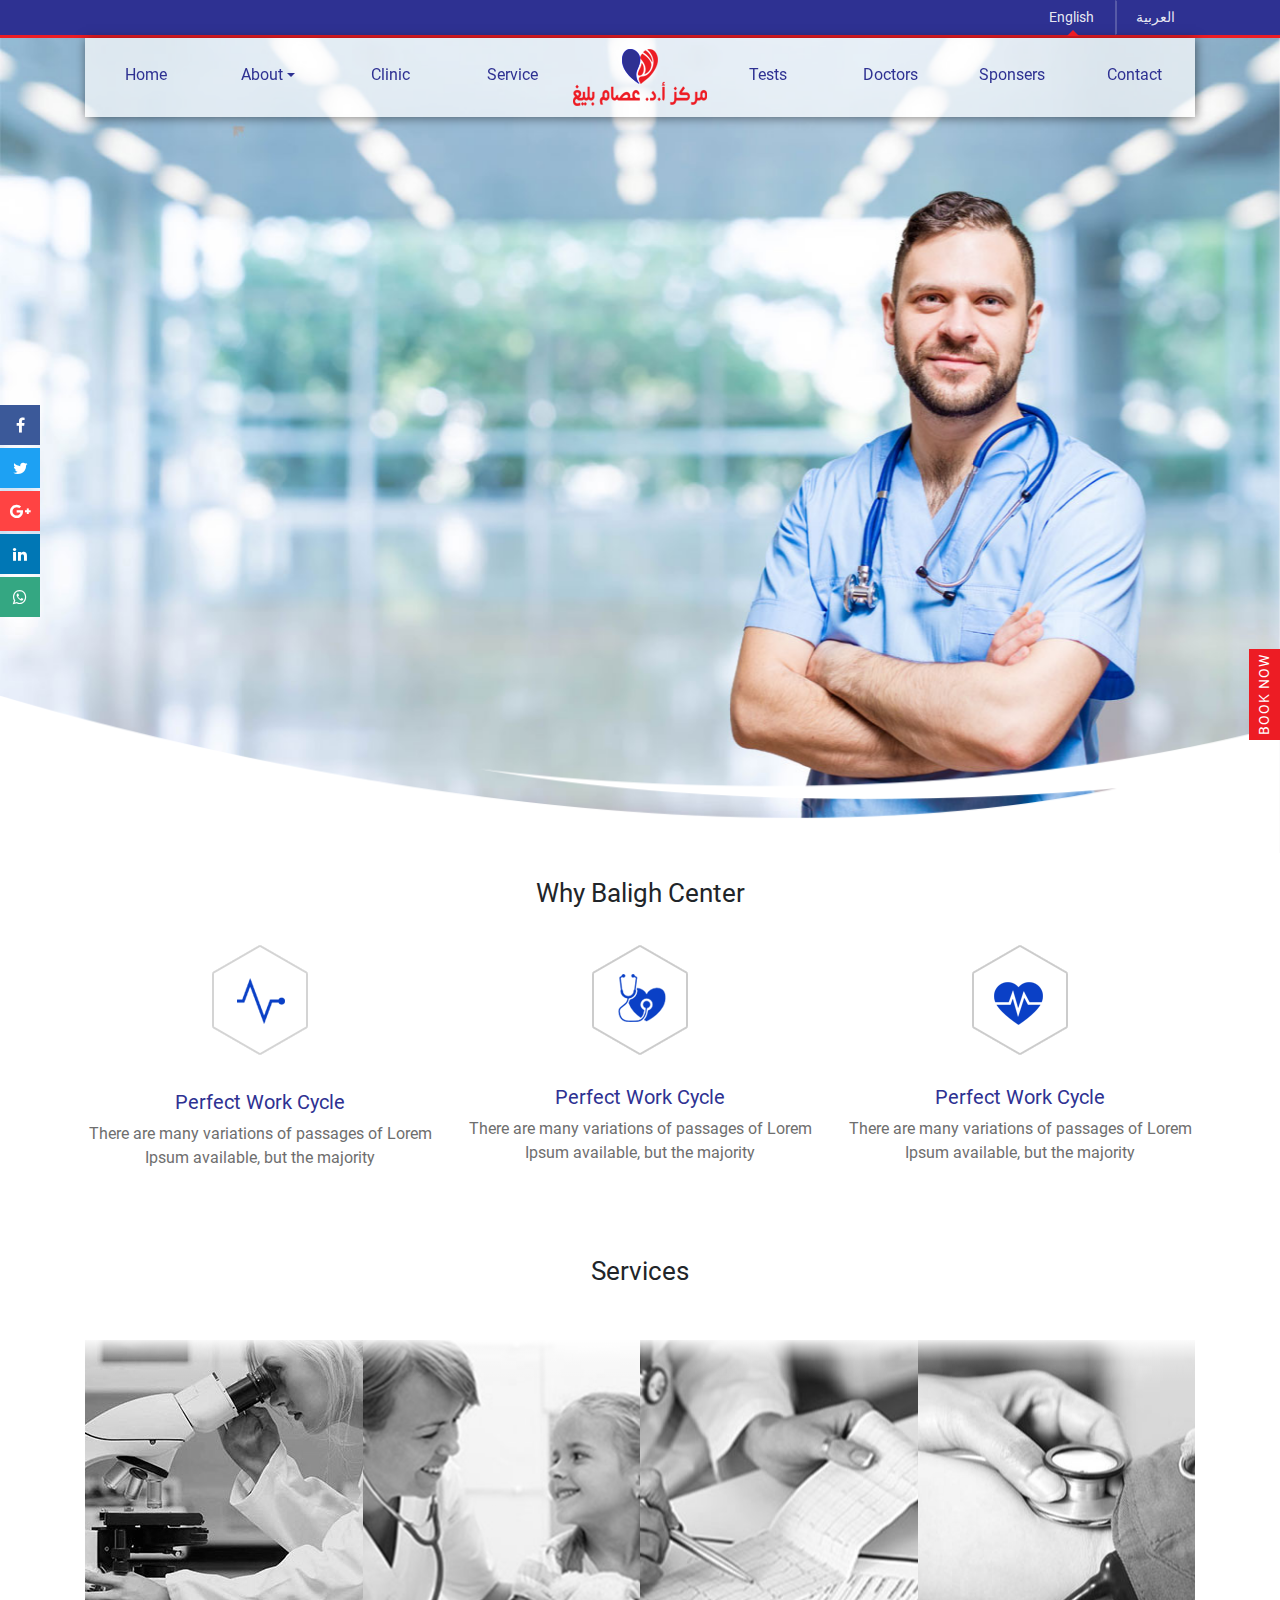
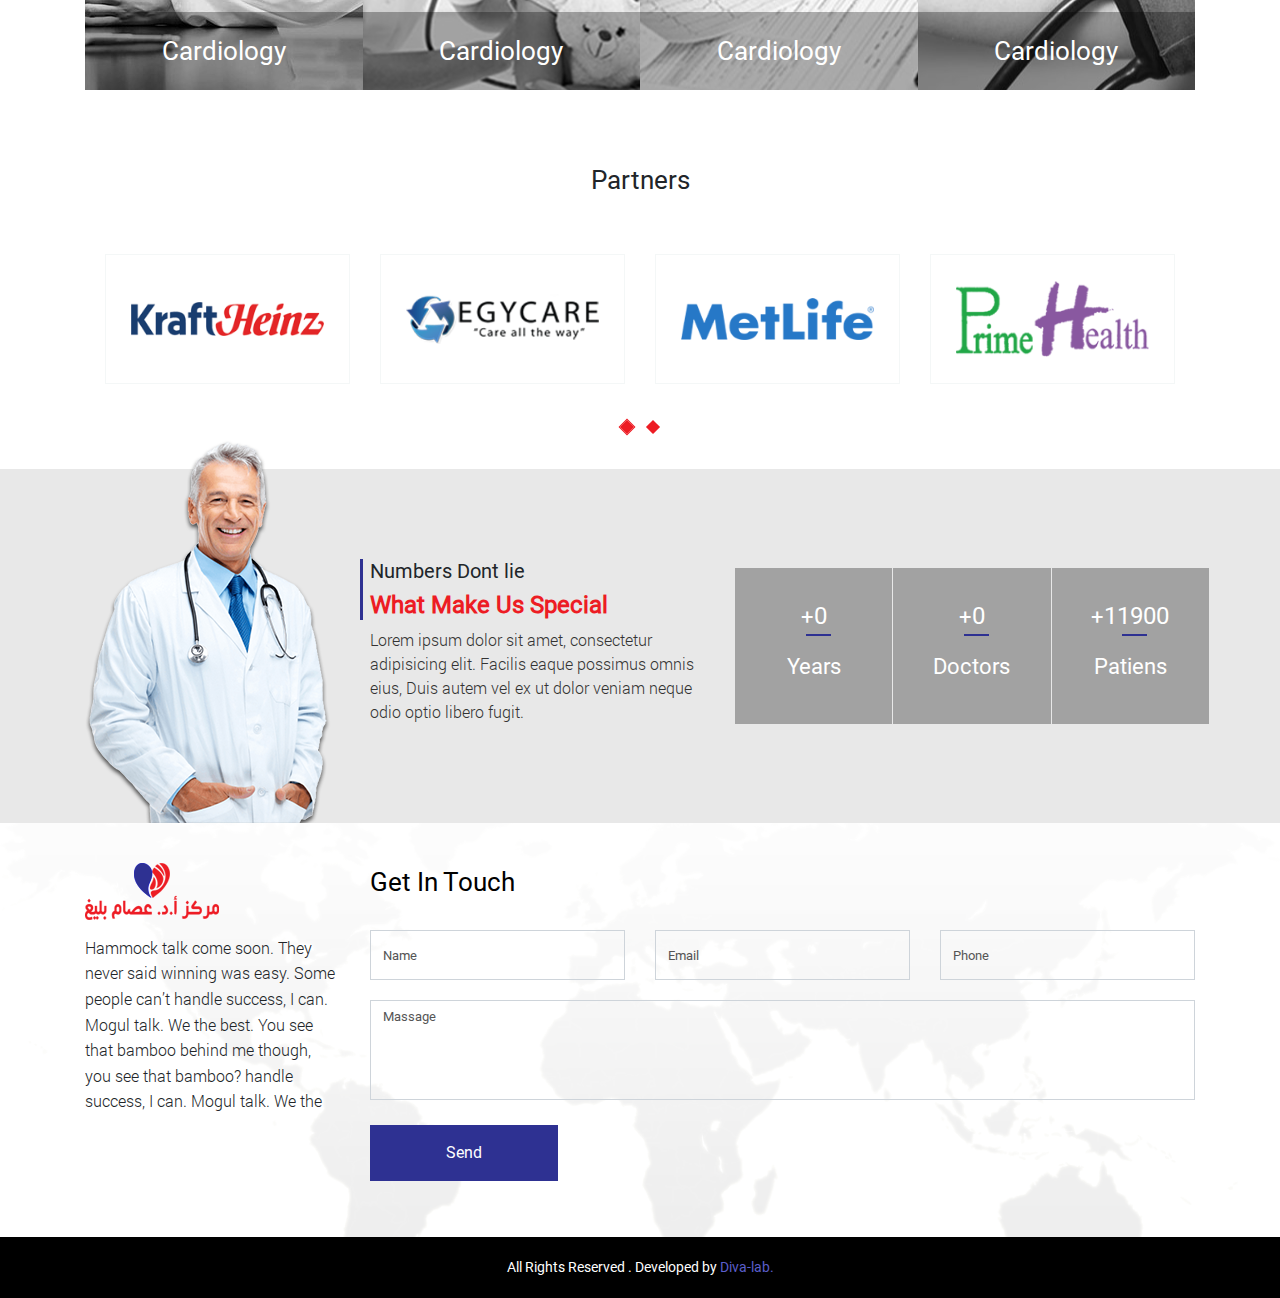
<file: index.html>
<!doctype html>
<html lang="en">

<head>
    <!-- Required meta tags -->
    <meta charset="utf-8">
    <meta name="viewport" content="width=device-width, initial-scale=1, shrink-to-fit=no">

    <!-- Bootstrap CSS -->
    <link rel="stylesheet" href="css/bootstrap.min.css">
    <link rel="stylesheet" href="css/font-awesome.min.css">
    <link rel="stylesheet" href="css/owl.carousel.min.css">
    <link href="css/animate.css" rel="stylesheet">
    <link rel="stylesheet" href="css/style-en.css">
    <title>balighmed.com</title>
</head>

<body>
<div id="myDiv">
    <header>
        <div class="head-bar">
            <div class="container">
                <div class="d-flex head-bar-content">
                    <!--<div class="contacts">
                        <a href="#"><i class="fa fa-phone" aria-hidden="true"></i><span>707-505-8008</span></a>
                        <a href="#"><i class="fa fa-envelope-o" aria-hidden="true"></i><span>info@dr-essam.com</span></a>
                    </div>-->
                    <div class="lang">
                        <form>
                            <button class="btn current" type="button">English</button>
                            <button class="btn" type="button">العربية</button>
                        </form>
                    </div>
                </div>
            </div>
        </div>
        <div class="container">
            <div class="nb">
                <nav class="navbar navbar-expand-lg">
                    <a class="navbar-brand res-logo" href="index.html"><img src="img/logo.png" alt="Logo"></a>
                    <button class="navbar-toggler" id="nav-icn" type="button" data-toggle="collapse" data-target="#navbarNav" aria-controls="navbarNav" aria-expanded="false" aria-label="Toggle navigation">
                        <span></span>
                        <span></span>
                        <span></span>
                        <span></span>
                    </button>
                    <div class="collapse navbar-collapse" id="navbarNav">
                        <ul class="navbar-nav nav-justified">
                            <li class="nav-item active">
                                <a class="nav-link active" href="index.html">home</a>
                            </li>
                            <li class="nav-item">
                                <a class="nav-link dropdown-toggle" href="#" id="navbarDropdown" role="button" data-toggle="dropdown" aria-haspopup="true" aria-expanded="false">
                                    about
                                </a>
                                <div class="dropdown-menu" aria-labelledby="navbarDropdown">
                                    <a class="dropdown-item" href="#">doctors</a>
                                    <a class="dropdown-item" href="#">Another action</a>
                                </div>
                            </li>
                            <li class="nav-item">
                                <a class="nav-link" href="clinic.html">clinic</a>
                            </li>
                            <li class="nav-item">
                                <a class="nav-link" href="tests.html">service</a>
                            </li>
                            <li class="nav-item logo">
                                <a class="nav-link" href="index.html"><img src="img/logo.png" alt="Logo"></a>
                            </li>
                            <li class="nav-item">
                                <a class="nav-link" href="tests.html">tests</a>
                            </li>
                            <li class="nav-item">
                                <a class="nav-link" href="doctors.html">doctors</a>
                            </li>
                            <li class="nav-item">
                                <a class="nav-link" href="sponsers-old.html">sponsers</a>
                            </li>
                            <li class="nav-item">
                                <a class="nav-link" href="contact-old.html">contact</a>
                            </li>
                        </ul>
                    </div>
                </nav>
            </div>
        </div>
    </header>


    <!-- social -->
    <div class="social">
        <ul>
            <li class="f-color"><a href="#">facebook<i class="fa fa-facebook" aria-hidden="true"></i></a></li>
            <li class="t-color"><a href="#">twitter<i class="fa fa-twitter " aria-hidden="true"></i></a></li>
            <li class="g-color"><a href="#">google plus<i class="fa fa-google-plus" aria-hidden="true"></i></a></li>
            <li class="in-color"><a href="#">linkedin<i class="fa fa-linkedin" aria-hidden="true"></i></a></li>
            <li class="whats-color"><a href="#">whatsapp<i class="fa fa-whatsapp" aria-hidden="true"></i></a></li>
            <li class="call-color"><a href="tel:000000">call us<i class="fa fa-phone" aria-hidden="true"></i></a></li>
        </ul>
    </div>

    <div class="book-now-btn">
        <a href="#" onclick="openBook()">book now</a>
    </div>
    <div class="book-now-fixed" id="bookNowFixed">
        <a href="javascript:void(0)" class="closebtn" onclick="closeBook()"><i class="fa fa-times" aria-hidden="true"></i></a>
        <div class="c-details-right">
            <form>
                <label for="bookNowName">Book now</label>
                <input type="text" id="bookNowName" class="form-control name-phone mrr-res" placeholder="name">
                <input type="text" class="form-control name-phone" placeholder="Phone">
                <div class="fr-date">
                    <div class="form-group">
                        <div class="input-group date" id="datetimepicker4" data-target-input="nearest">
                            <input type="text" class="form-control datetimepicker-input" data-target="#datetimepicker4" title=""/>
                            <div class="input-group-append" data-target="#datetimepicker4" data-toggle="datetimepicker">
                                <div class="input-group-text"><i class="fa fa-calendar"></i></div>
                            </div>
                        </div>
                    </div>
                </div>
                <div class="fr-time">
                    <div class="form-group">
                        <div class="input-group date" id="datetimepicker3" data-target-input="nearest">
                            <input type="text" class="form-control datetimepicker-input" data-target="#datetimepicker3" title=""/>
                            <div class="input-group-append" data-target="#datetimepicker3" data-toggle="datetimepicker">
                                <div class="input-group-text"><i class="fa fa-clock-o"></i></div>
                            </div>
                        </div>
                    </div>
                </div>
                <select class="form-control mrr-res" title="">
                    <option value="0">Department Name</option>
                    <option value="1">1</option>
                    <option value="2">2</option>
                </select>
                <select class="form-control" title="">
                    <option value="0">select doctor</option>
                    <option value="1">1</option>
                    <option value="2">2</option>
                </select>
                <textarea class="form-control" type="text" placeholder="Observation"></textarea>
                <button class="btn btn-primary" type="submit">submit</button>
            </form>
        </div>
    </div>


    <!-- slider -->
    <section class="slider">
        <div id="myCarousel" class="carousel slide caption-animate" data-ride="carousel">
            <div class="carousel-inner">
                <div class="carousel-item active">
                    <div class="carousel-caption first-c fadeInDown d-md-block">
                        <div class="container">
                            <h1>Medical Services That You Can Trust</h1>
                            <p>Lorem ipsum dolor sit amet, consectetuer adipiscing elit sed diam nonummy nibh euismod.</p>
                            <button class="btn" type="button">About us</button>
                        </div>
                    </div>
                    <img class="d-block w-100" src="img/slider-102.jpg" alt="First Slide">
                </div>
                <div class="carousel-item">
                    <div class="carousel-caption second-c fadeInLeft d-md-block">
                        <div class="container">
                            <h1>Medical Services That You Can Trust</h1>
                            <p>Lorem ipsum dolor sit amet, consectetuer adipiscing elit sed diam nonummy nibh euismod.</p>
                            <button class="btn" type="button">About us</button>
                        </div>
                    </div>
                    <img class="d-block w-100" src="img/slider-2.jpg" alt="second Slide">
                </div>
            </div>
        </div>
        <div class="curve">
            <img src="img/bbc-6.png" class="img-fluid">
        </div>
    </section>

    <!-- baligh center -->
    <section class="wb-center">
        <div class="container">
            <div>
                <h1>Why Baligh Center</h1>
            </div>
            <div class="row">
                <div class="col-md-4 cycle">
                    <img src="img/hexagon-1.png">
                    <h2>Perfect Work Cycle</h2>
                    <p>There are many variations of passages of Lorem Ipsum available, but the majority</p>
                </div>
                <div class="col-md-4 cycle">
                    <img src="img/hexagon-2.png">
                    <h2>Perfect Work Cycle</h2>
                    <p>There are many variations of passages of Lorem Ipsum available, but the majority</p>
                </div>
                <div class="col-md-4 cycle">
                    <img src="img/hexagon-3.png">
                    <h2>Perfect Work Cycle</h2>
                    <p>There are many variations of passages of Lorem Ipsum available, but the majority</p>
                </div>
            </div>
        </div>
    </section>

    <!-- services -->
    <section class="services">
        <div>
            <h1>Services</h1>
        </div>
        <div class="pathology">
            <div class="container">
                <div class="row">
                    <div class="col-lg-3 col-sm-6 col-margin-res gradient-sp">
                        <a href="#" class="services-wrapper">
                            <div class="services-img">
                                <img src="img/service-1.jpg" alt="">
                            </div>
                            <div class="services-bio">
                                <p>cardiology</p>
                            </div>
                        </a>
                    </div>
                    <div class="col-lg-3 col-sm-6 col-margin-res gradient-sp">
                        <a href="#" class="services-wrapper">
                            <div class="services-img">
                                <img src="img/service-2.jpg" alt="">
                            </div>
                            <div class="services-bio">
                                <p>cardiology</p>
                            </div>
                        </a>
                    </div>
                    <div class="col-lg-3 col-sm-6 col-margin-res gradient-sp">
                        <a href="#" class="services-wrapper">
                            <div class="services-img">
                                <img src="img/service-3.jpg" alt="">
                            </div>
                            <div class="services-bio">
                                <p>cardiology</p>
                            </div>
                        </a>
                    </div>
                    <div class="col-lg-3 col-sm-6 col-margin-res gradient-sp">
                        <a href="#" class="services-wrapper">
                            <div class="services-img">
                                <img src="img/service-4.jpg" alt="">
                            </div>
                            <div class="services-bio">
                                <p>cardiology</p>
                            </div>
                        </a>
                    </div>
                </div>
            </div>
        </div>
    </section>

    <!-- partners -->
    <section class="partners">
        <div class="container">
            <h1>Partners</h1>
            <div class="owl-carousel">
                <div class="partner"><img src="img/partner-1.png" alt="Partner"></div>
                <div class="partner"><img src="img/partner-2.png" alt="Partner"></div>
                <div class="partner"><img src="img/partner-3.png" alt="Partner"></div>
                <div class="partner"><img src="img/partner-4.png" alt="Partner"></div>
                <div class="partner"><img src="img/partner-1.png" alt="Partner"></div>
                <div class="partner"><img src="img/partner-2.png" alt="Partner"></div>
                <div class="partner"><img src="img/partner-3.png" alt="Partner"></div>
                <div class="partner"><img src="img/partner-4.png" alt="Partner"></div>
            </div>
        </div>
    </section>

    <!-- special one -->
    <section class="special-one" style="background-image: url('img/back-low.jpg')">
        <div class="container">
            <div class="row">
                <div class="col-lg-3 dr-strange">
                    <img src="img/dr-strange.png" alt="">
                </div>
                <div class="col-lg-4 bio">
                    <div>
                        <h3>Numbers Dont lie</h3>
                        <h2>What Make Us Special</h2>
                    </div>
                    <article>Lorem ipsum dolor sit amet, consectetur adipisicing elit. Facilis eaque possimus omnis eius, Duis autem vel ex ut dolor veniam neque odio optio libero fugit.</article>
                </div>
                <div class="col-lg-5 statics">
                    <div class="row">
                        <div class="count col">
                            <p><span>+</span><span class="progress_counter" data-count="10">0</span></p>
                            <p>Years</p>
                        </div>
                        <div class="count col">
                            <p><span>+</span><span class="progress_counter" data-count="9">0</span></p>
                            <p>Doctors</p>
                        </div>
                        <div class="count col">
                            <p><span>+</span><span class="progress_counter" data-count="12000">11900</span></p>
                            <p>Patiens</p>
                        </div>
                    </div>
                </div>
            </div>
        </div>
    </section>

    <!-- footer -->
    <footer>
        <div class="get-in-touch" style="background-image:url('img/last-back.png')">
            <div class="container">
                <div class="row">
                    <div class="col-lg-3 logo-low">
                        <a href="index.html"><img src="img/logo.png" alt="Logo"></a>
                        <article>Hammock talk come soon. They never said winning was easy. Some people can’t handle success, I can. Mogul talk. We the best. You see that bamboo behind me though, you see that bamboo? handle success, I can. Mogul talk. We the</article>
                    </div>
                    <form class="col-lg-9 form-group the-form">
                        <label for="exampleInputEmail1">Get In Touch</label>
                        <div class="row top-form">
                            <div class="col-md">
                                <input type="text" class="form-control" id="exampleInputEmail1" placeholder="Name">
                            </div>
                            <div class="col-md">
                                <input type="email" class="form-control" placeholder="Email">
                            </div>
                            <div class="col-md">
                                <input type="text" class="form-control" placeholder="Phone">
                            </div>
                        </div>
                        <div class="row bottom-form">
                            <div class="col">
                                <textarea type="text" class="form-control" placeholder="Massage"></textarea>
                            </div>
                        </div>
                        <div class="below">
                            <button class="btn" type="submit">Send</button>
                            <div class="res-social">
                                <ul>
                                    <li><a href="#"><i class="fa fa-facebook" aria-hidden="true"></i></a></li>
                                    <li><a href="#"><i class="fa fa-twitter" aria-hidden="true"></i></a></li>
                                    <li><a href="#"><i class="fa fa-google-plus" aria-hidden="true"></i></a></li>
                                    <li><a href="#"><i class="fa fa-linkedin" aria-hidden="true"></i></a></li>
                                </ul>
                                <button class="btn" type="button" onclick="showSocial()">
                                    <span>get in</span><span>touch</span>
                                </button>
                            </div>
                        </div>
                    </form>
                </div>
            </div>
        </div>
        <div class="rights"><p>All Rights Reserved . Developed by <a href="http://www.diva-lab.com/">Diva-lab.</a></p></div>
    </footer>
</div>

<script>
    var myVar;
    function myFunction() {
        myVar = setTimeout(showPage, 4000);
    }
    function showPage() {
        document.getElementById("loader").style.display = "none";
        document.getElementById("myDiv").style.display = "block";
    }
</script>

<!-- Optional JavaScript -->
<!-- jQuery first, then Popper.js, then Bootstrap JS -->
<script src="https://code.jquery.com/jquery-3.3.1.min.js" crossorigin="anonymous"></script>
<script src="https://cdnjs.cloudflare.com/ajax/libs/popper.js/1.14.0/umd/popper.min.js" integrity="sha384-cs/chFZiN24E4KMATLdqdvsezGxaGsi4hLGOzlXwp5UZB1LY//20VyM2taTB4QvJ" crossorigin="anonymous"></script>
<script src="https://stackpath.bootstrapcdn.com/bootstrap/4.1.0/js/bootstrap.min.js" integrity="sha384-uefMccjFJAIv6A+rW+L4AHf99KvxDjWSu1z9VI8SKNVmz4sk7buKt/6v9KI65qnm" crossorigin="anonymous"></script>

<!--index-->
<script src="js/owl.carousel.min.js"></script>

<!--my script-->
<script src="js/script.js"></script>

<script>
    $(".owl-carousel").owlCarousel({
        items:4,
        margin:30,
        stagePadding:20,
        autoplay:true,
        autoplayTimeout:6000,
        dots:true,
        //rtl:true,
        responsive:{
            0:{items:2}, 360:{items:3}, 768:{items:4}
        }
    });
</script>
<script>
    $(window).scroll(function() {
        var oTop = $('.statics').offset().top - window.innerHeight;
        if ($(window).scrollTop() > oTop) {

            $('.progress_counter').each(function () {
                var $this = $(this),
                    countTo = $this.attr('data-count');
                $({
                    countNum: $this.text()
                }).animate({
                    countNum: countTo
                }, {
                    duration: 3000,
                    easing: 'swing',
                    step: function() {
                        $this.text(Math.floor(this.countNum));
                    },
                    complete: function() {
                        $this.text(this.countNum);
                    }
                });
            });
        }
    });
</script>


</body>
</html>
</file>
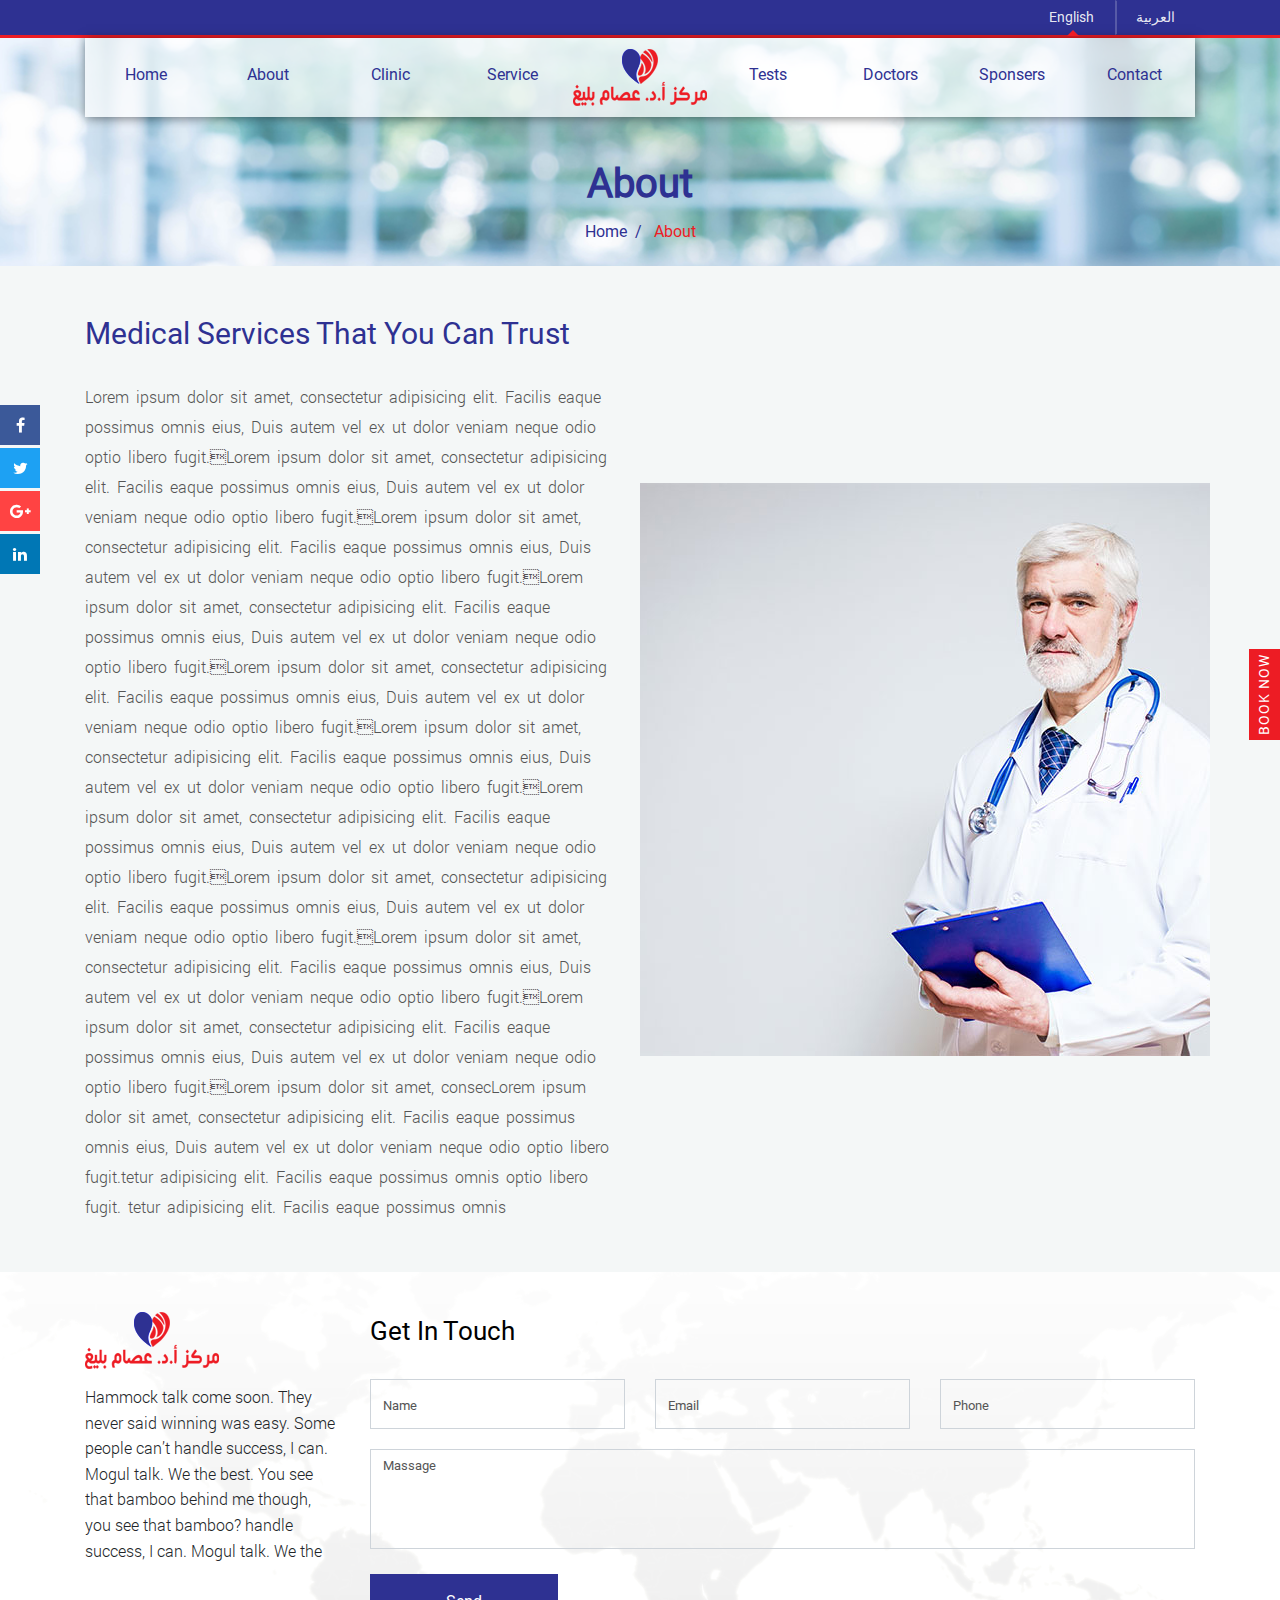
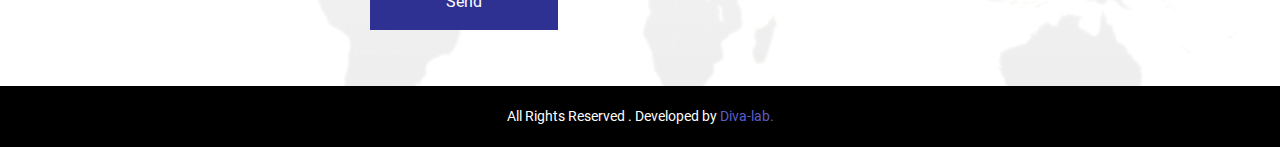
<file: about.html>
<!doctype html>
<html lang="en">

<head>
    <!-- Required meta tags -->
    <meta charset="utf-8">
    <meta name="viewport" content="width=device-width, initial-scale=1, shrink-to-fit=no">

    <!-- Bootstrap CSS -->
    <link rel="stylesheet" href="css/bootstrap.min.css">

    <link rel="stylesheet" href="css/font-awesome.min.css">
    <link rel="stylesheet" href="css/owl.carousel.min.css">
    <link rel="stylesheet" href="css/style-en.css">
    <title>About</title>
</head>

<body>

<header>
    <div class="head-bar">
        <div class="container">
            <div class="d-flex head-bar-content">
                <!--<div class="contacts">
                    <a href="#"><i class="fa fa-phone" aria-hidden="true"></i><span>707-505-8008</span></a>
                    <a href="#"><i class="fa fa-envelope-o" aria-hidden="true"></i><span>info@dr-essam.com</span></a>
                </div>-->
                <div class="lang">
                    <form>
                        <button class="btn current" type="button">English</button>
                        <button class="btn" type="button">العربية</button>
                    </form>
                </div>
            </div>
        </div>
    </div>
    <div class="container">
        <div class="nb">
            <nav class="navbar navbar-expand-lg">
                <a class="navbar-brand res-logo" href="index.html"><img src="img/logo.png" alt="Logo"></a>
                <button class="navbar-toggler" id="nav-icn" type="button" data-toggle="collapse" data-target="#navbarNav" aria-controls="navbarNav" aria-expanded="false" aria-label="Toggle navigation">
                    <span></span>
                    <span></span>
                    <span></span>
                    <span></span>
                </button>
                <div class="collapse navbar-collapse" id="navbarNav">
                    <ul class="navbar-nav nav-justified">
                        <li class="nav-item active">
                            <a class="nav-link active" href="index.html">home</a>
                        </li>
                        <li class="nav-item">
                            <a class="nav-link" href="about.html">about</a>
                        </li>
                        <li class="nav-item">
                            <a class="nav-link" href="clinic.html">clinic</a>
                        </li>
                        <li class="nav-item">
                            <a class="nav-link" href="tests.html">service</a>
                        </li>
                        <li class="nav-item logo">
                            <a class="nav-link" href="index.html"><img src="img/logo.png" alt="Logo"></a>
                        </li>
                        <li class="nav-item">
                            <a class="nav-link" href="tests.html">tests</a>
                        </li>
                        <li class="nav-item">
                            <a class="nav-link" href="doctors.html">doctors</a>
                        </li>
                        <li class="nav-item">
                            <a class="nav-link" href="sponsers-old.html">sponsers</a>
                        </li>
                        <li class="nav-item">
                            <a class="nav-link" href="contact-old.html">contact</a>
                        </li>
                    </ul>
                </div>
            </nav>
        </div>
    </div>
</header>

<!-- social -->
<div class="social">
    <ul>
        <li class="f-color"><a href="#">facebook<i class="fa fa-facebook" aria-hidden="true"></i></a></li>
        <li class="t-color"><a href="#">twitter<i class="fa fa-twitter " aria-hidden="true"></i></a></li>
        <li class="g-color"><a href="#">google plus<i class="fa fa-google-plus" aria-hidden="true"></i></a></li>
        <li class="in-color"><a href="#">linkedin<i class="fa fa-linkedin" aria-hidden="true"></i></a></li>
    </ul>
</div>

<div class="book-now-btn">
    <a href="#" onclick="openBook()">book now</a>
</div>
<div class="book-now-fixed" id="bookNowFixed">
    <a href="javascript:void(0)" class="closebtn" onclick="closeBook()"><i class="fa fa-times" aria-hidden="true"></i></a>
    <div class="c-details-right">
        <form>
            <label for="bookNowName">Book now</label>
            <input type="text" id="bookNowName" class="form-control name-phone mrr-res" placeholder="name">
            <input type="text" class="form-control name-phone" placeholder="Phone">
            <div class="fr-date">
                <div class="form-group">
                    <div class="input-group date" id="datetimepicker4" data-target-input="nearest">
                        <input type="text" class="form-control datetimepicker-input" data-target="#datetimepicker4" title=""/>
                        <div class="input-group-append" data-target="#datetimepicker4" data-toggle="datetimepicker">
                            <div class="input-group-text"><i class="fa fa-calendar"></i></div>
                        </div>
                    </div>
                </div>
            </div>
            <div class="fr-time">
                <div class="form-group">
                    <div class="input-group date" id="datetimepicker3" data-target-input="nearest">
                        <input type="text" class="form-control datetimepicker-input" data-target="#datetimepicker3" title=""/>
                        <div class="input-group-append" data-target="#datetimepicker3" data-toggle="datetimepicker">
                            <div class="input-group-text"><i class="fa fa-clock-o"></i></div>
                        </div>
                    </div>
                </div>
            </div>
            <select class="form-control mrr-res" title="">
                <option value="0">Department Name</option>
                <option value="1">1</option>
                <option value="2">2</option>
            </select>
            <select class="form-control" title="">
                <option value="0">select doctor</option>
                <option value="1">1</option>
                <option value="2">2</option>
            </select>
            <textarea class="form-control" type="text" placeholder="Observation"></textarea>
            <button class="btn btn-primary" type="submit">submit</button>
        </form>
    </div>
</div>


<div class="internals-back" style="background-image: url('img/internals-back.png')">
    <div class="page">
        <h1>about</h1>
        <ul class="breadcrumb">
            <li><a href="#">home</a></li>
            <li>about</li>
        </ul>
    </div>
</div>

<section class="medical-services">
    <div class="container">
        <div class="row">
            <div class="col-lg-6 paragraph">
                <h1>Medical Services That You Can Trust</h1>
                <article>Lorem ipsum dolor sit amet, consectetur adipisicing elit. Facilis eaque possimus omnis eius, Duis autem vel ex ut dolor veniam neque odio optio libero fugit.Lorem ipsum dolor sit amet, consectetur adipisicing elit. Facilis eaque possimus omnis eius, Duis autem vel ex ut dolor veniam neque odio optio libero fugit.Lorem ipsum dolor sit amet, consectetur adipisicing elit. Facilis eaque possimus omnis eius, Duis autem vel ex ut dolor veniam neque odio optio libero fugit.Lorem ipsum dolor sit amet, consectetur adipisicing elit. Facilis eaque possimus omnis eius, Duis autem vel ex ut dolor veniam neque odio optio libero fugit.Lorem ipsum dolor sit amet, consectetur adipisicing elit. Facilis eaque possimus omnis eius, Duis autem vel ex ut dolor veniam neque odio optio libero fugit.Lorem ipsum dolor sit amet, consectetur adipisicing elit. Facilis eaque possimus omnis eius, Duis autem vel ex ut dolor veniam neque odio optio libero fugit.Lorem ipsum dolor sit amet, consectetur adipisicing elit. Facilis eaque possimus omnis eius, Duis autem vel ex ut dolor veniam neque odio optio libero fugit.Lorem ipsum dolor sit amet, consectetur adipisicing elit. Facilis eaque possimus omnis eius, Duis autem vel ex ut dolor veniam neque odio optio libero fugit.Lorem ipsum dolor sit amet, consectetur adipisicing elit. Facilis eaque possimus omnis eius, Duis autem vel ex ut dolor veniam neque odio optio libero fugit.Lorem ipsum dolor sit amet, consectetur adipisicing elit. Facilis eaque possimus omnis eius, Duis autem vel ex ut dolor veniam neque odio optio libero fugit.Lorem ipsum dolor sit amet, consecLorem ipsum dolor sit amet, consectetur adipisicing elit. Facilis eaque possimus omnis eius, Duis autem vel ex ut dolor veniam neque odio optio libero fugit.tetur adipisicing elit. Facilis eaque possimus omnis  optio libero fugit. tetur adipisicing elit. Facilis eaque possimus omnis</article>
            </div>
            <div class="col-lg-6 doc-img">
                <img src="img/doc.jpg" alt="">
            </div>
        </div>
    </div>
</section>

<!-- footer -->

<footer>
    <div class="get-in-touch" style="background-image:url('img/last-back.png')">
        <div class="container">
            <div class="row">
                <div class="col-lg-3 logo-low">
                    <a href="index.html"><img src="img/logo.png" alt="Logo"></a>
                    <article>Hammock talk come soon. They never said winning was easy. Some people can’t handle success, I can. Mogul talk. We the best. You see that bamboo behind me though, you see that bamboo? handle success, I can. Mogul talk. We the</article>
                </div>
                <form class="col-lg-9 form-group the-form">
                    <label for="exampleInputEmail1">Get In Touch</label>
                    <div class="row top-form">
                        <div class="col-md">
                            <input type="text" class="form-control" id="exampleInputEmail1" placeholder="Name">
                        </div>
                        <div class="col-md">
                            <input type="email" class="form-control" placeholder="Email">
                        </div>
                        <div class="col-md">
                            <input type="text" class="form-control" placeholder="Phone">
                        </div>
                    </div>
                    <div class="row bottom-form">
                        <div class="col">
                            <textarea type="text" class="form-control" placeholder="Massage"></textarea>
                        </div>
                    </div>
                    <button class="btn" type="submit">Send</button>
                    <div class="res-social">
                        <ul>
                            <li><a href="#"><i class="fa fa-facebook" aria-hidden="true"></i></a></li>
                            <li><a href="#"><i class="fa fa-twitter" aria-hidden="true"></i></a></li>
                            <li><a href="#"><i class="fa fa-google-plus" aria-hidden="true"></i></a></li>
                            <li><a href="#"><i class="fa fa-linkedin" aria-hidden="true"></i></a></li>
                        </ul>
                    </div>
                </form>
            </div>
        </div>
    </div>
    <div class="rights"><p>All Rights Reserved . Developed by <a href="http://www.diva-lab.com/">Diva-lab.</a></p></div>
</footer>

<!-- Optional JavaScript -->
<!-- jQuery first, then Popper.js, then Bootstrap JS -->
<script src="https://code.jquery.com/jquery-3.3.1.slim.min.js" integrity="sha384-q8i/X+965DzO0rT7abK41JStQIAqVgRVzpbzo5smXKp4YfRvH+8abtTE1Pi6jizo" crossorigin="anonymous"></script>
<script src="https://cdnjs.cloudflare.com/ajax/libs/popper.js/1.14.0/umd/popper.min.js" integrity="sha384-cs/chFZiN24E4KMATLdqdvsezGxaGsi4hLGOzlXwp5UZB1LY//20VyM2taTB4QvJ" crossorigin="anonymous"></script>
<script src="https://stackpath.bootstrapcdn.com/bootstrap/4.1.0/js/bootstrap.min.js" integrity="sha384-uefMccjFJAIv6A+rW+L4AHf99KvxDjWSu1z9VI8SKNVmz4sk7buKt/6v9KI65qnm" crossorigin="anonymous"></script>

<!--index-->
<script src="js/owl.carousel.min.js"></script>

<!--my script-->
<script src="js/script.js"></script>

</body>
</html>
</file>
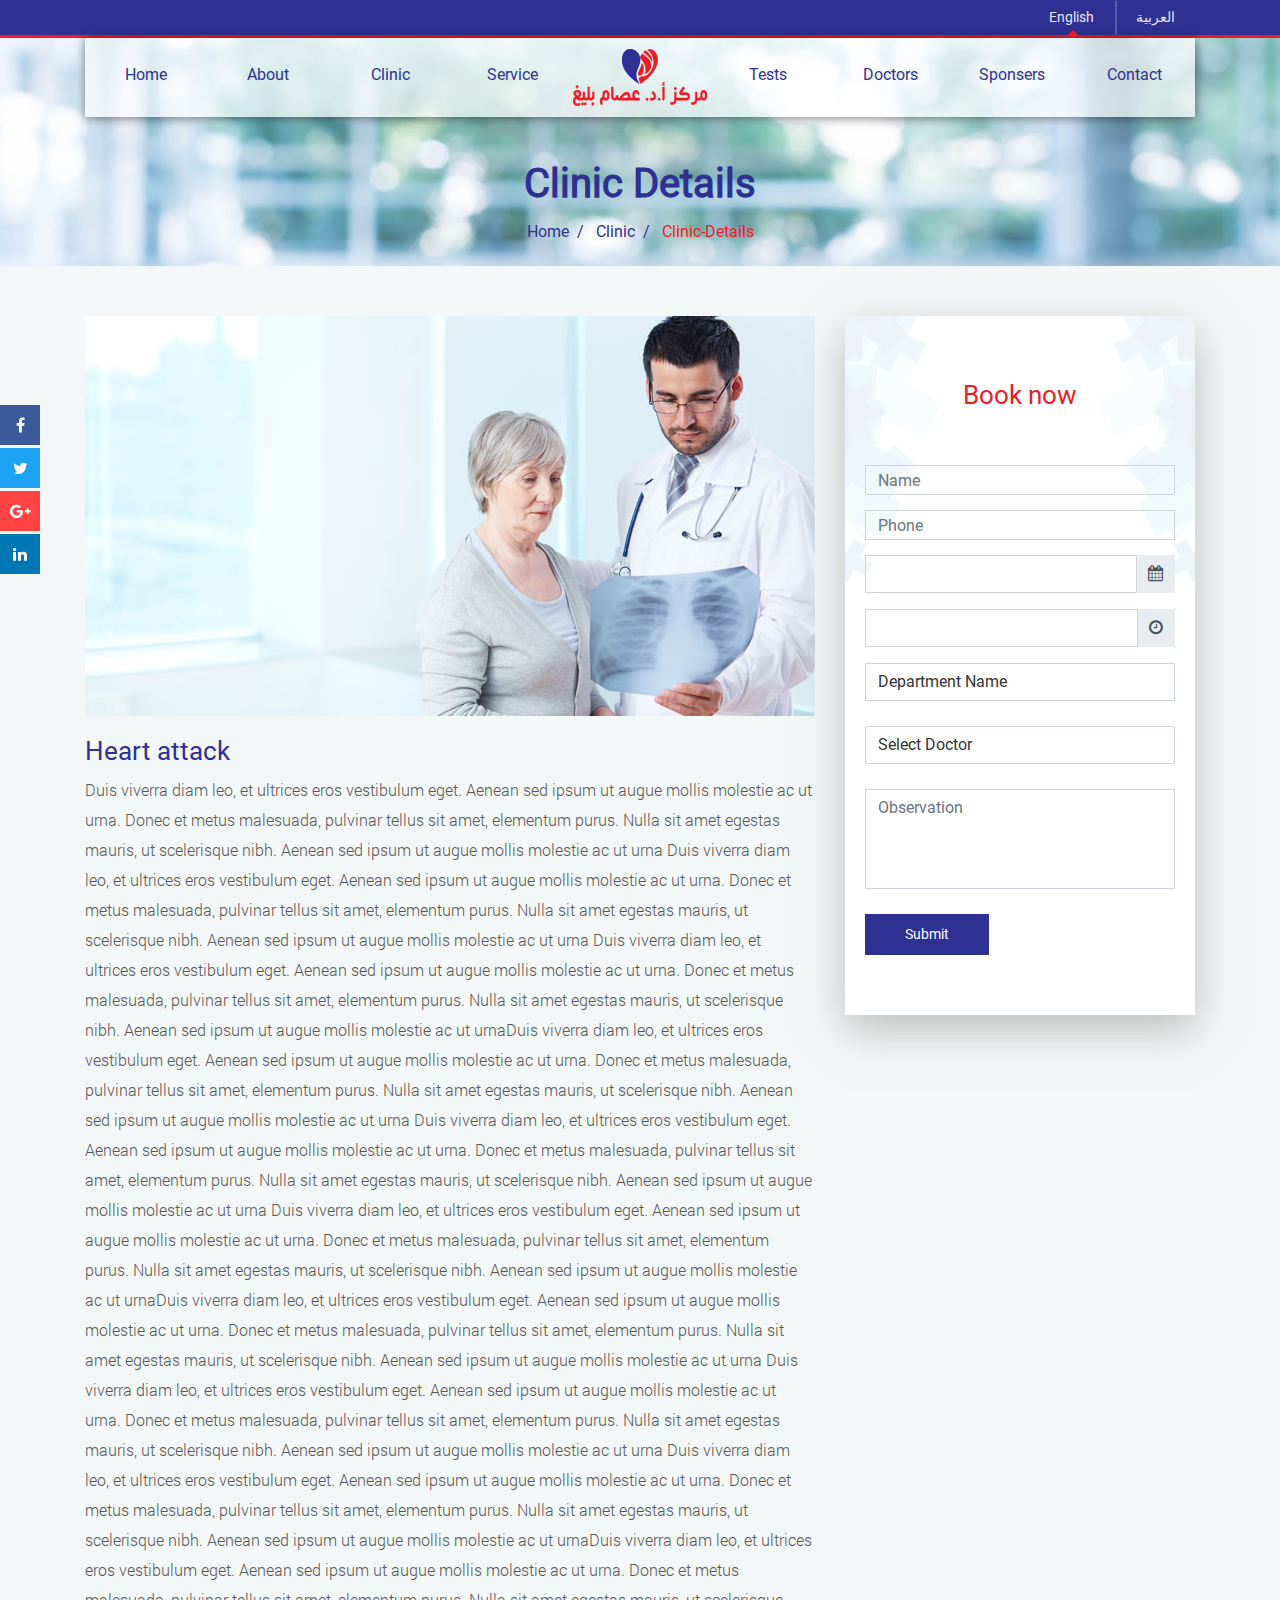
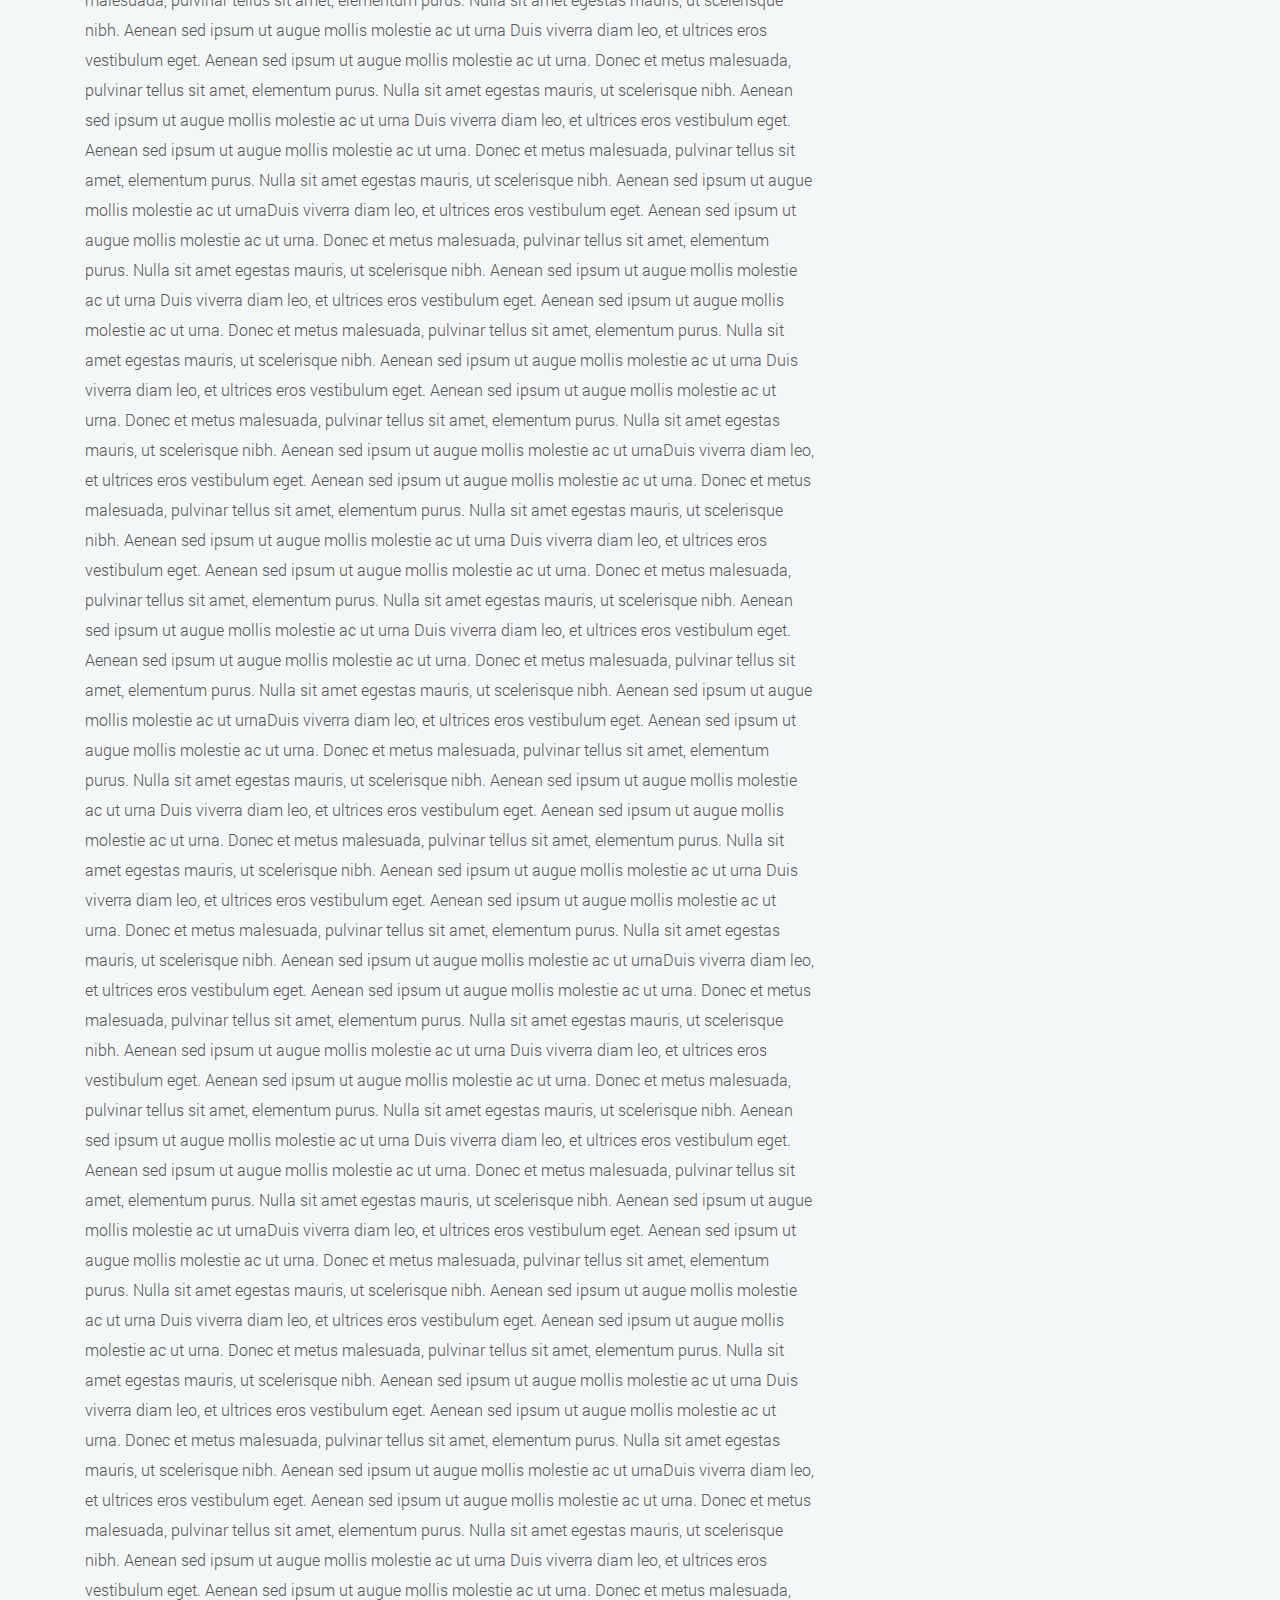
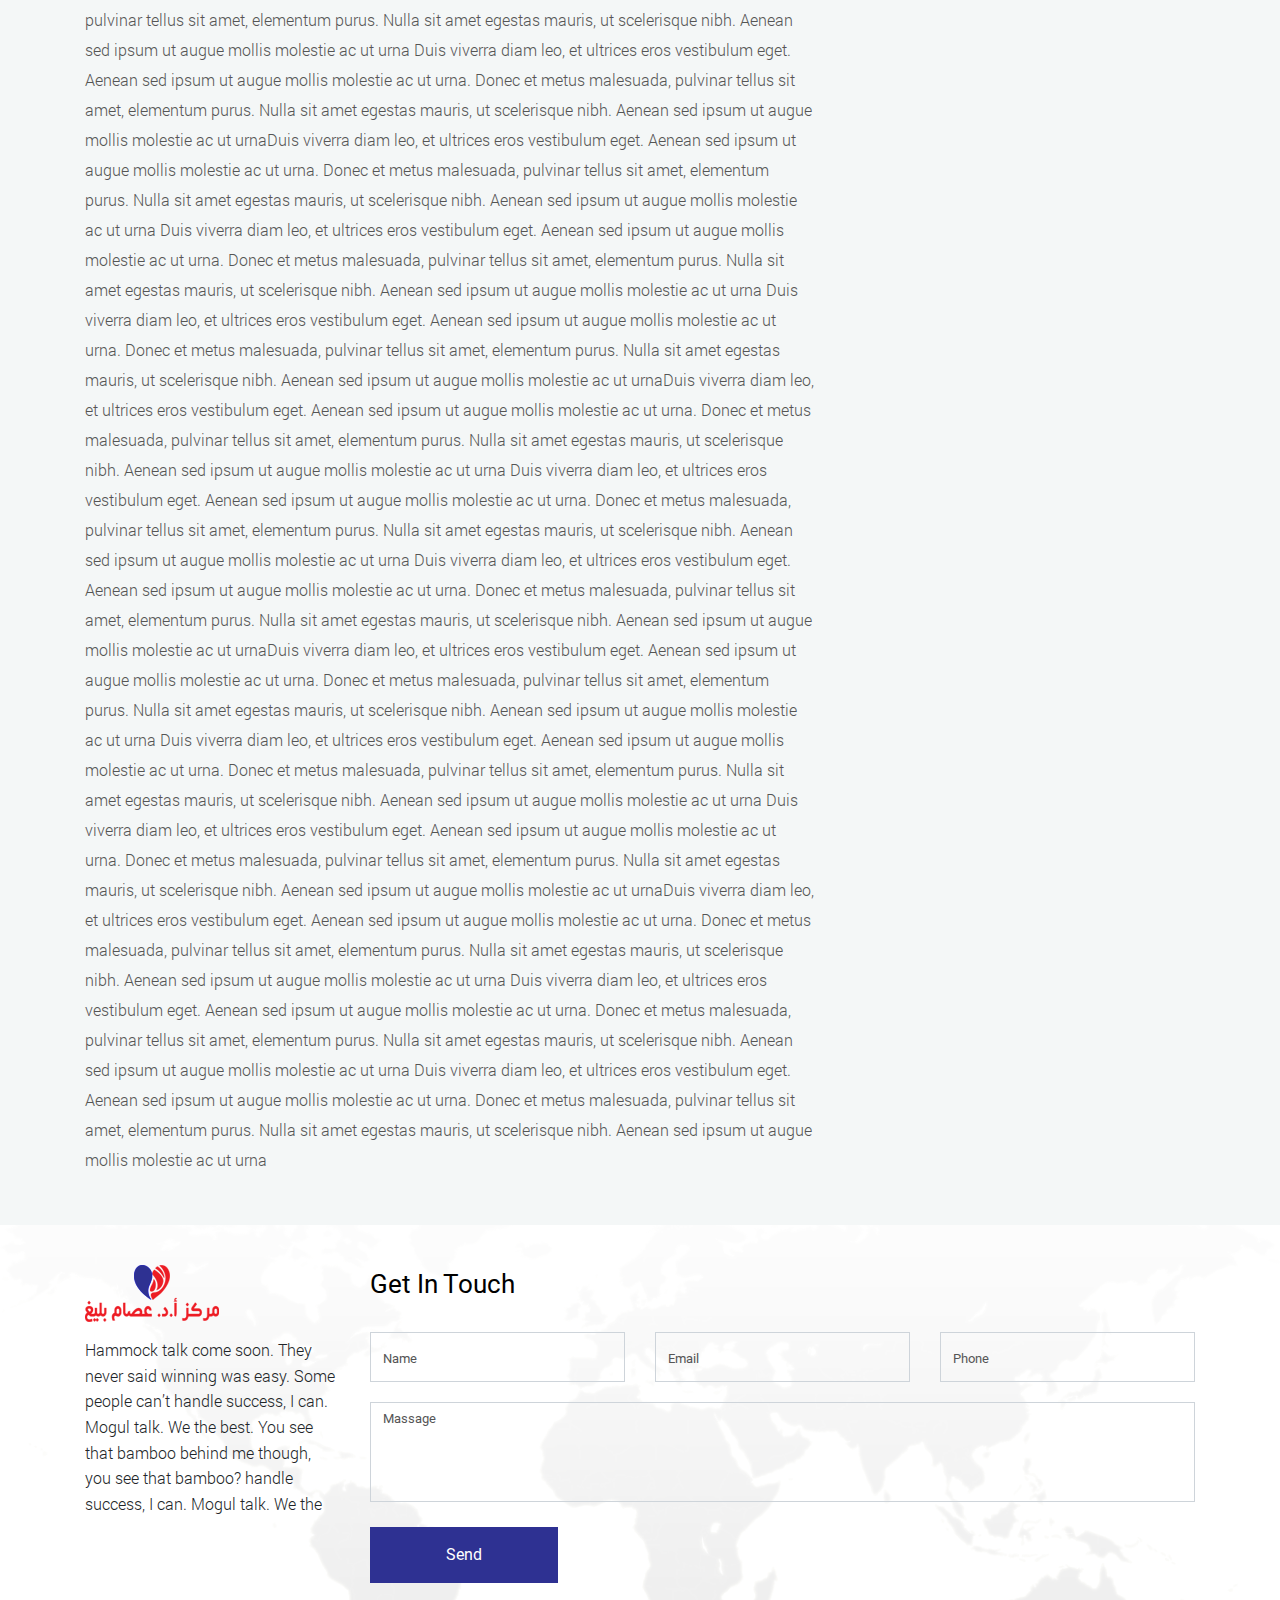
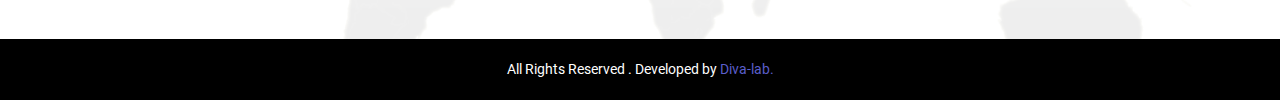
<file: clinic-details.html>
<!doctype html>
<html lang="en">

<head>
    <!-- Required meta tags -->
    <meta charset="utf-8">
    <meta name="viewport" content="width=device-width, initial-scale=1, shrink-to-fit=no">

    <!-- Bootstrap CSS -->
    <link rel="stylesheet" href="css/bootstrap.min.css">

    <link rel="stylesheet" href="css/font-awesome.min.css">
    <link rel="stylesheet" href="css/owl.carousel.min.css">
    <link rel="stylesheet" href="css/style-en.css">
    <title>Clinic Details</title>
</head>

<body>

<header>
    <div class="head-bar">
        <div class="container">
            <div class="d-flex head-bar-content">
                <!--<div class="contacts">
                    <a href="#"><i class="fa fa-phone" aria-hidden="true"></i><span>707-505-8008</span></a>
                    <a href="#"><i class="fa fa-envelope-o" aria-hidden="true"></i><span>info@dr-essam.com</span></a>
                </div>-->
                <div class="lang">
                    <form>
                        <button class="btn current" type="button">English</button>
                        <button class="btn" type="button">العربية</button>
                    </form>
                </div>
            </div>
        </div>
    </div>
    <div class="container">
        <div class="nb">
            <nav class="navbar navbar-expand-lg">
                <a class="navbar-brand res-logo" href="index.html"><img src="img/logo.png" alt="Logo"></a>
                <button class="navbar-toggler" id="nav-icn" type="button" data-toggle="collapse" data-target="#navbarNav" aria-controls="navbarNav" aria-expanded="false" aria-label="Toggle navigation">
                    <span></span>
                    <span></span>
                    <span></span>
                    <span></span>
                </button>
                <div class="collapse navbar-collapse" id="navbarNav">
                    <ul class="navbar-nav nav-justified">
                        <li class="nav-item active">
                            <a class="nav-link active" href="index.html">home</a>
                        </li>
                        <li class="nav-item">
                            <a class="nav-link" href="about.html">about</a>
                        </li>
                        <li class="nav-item">
                            <a class="nav-link" href="clinic.html">clinic</a>
                        </li>
                        <li class="nav-item">
                            <a class="nav-link" href="tests.html">service</a>
                        </li>
                        <li class="nav-item logo">
                            <a class="nav-link" href="index.html"><img src="img/logo.png" alt="Logo"></a>
                        </li>
                        <li class="nav-item">
                            <a class="nav-link" href="tests.html">tests</a>
                        </li>
                        <li class="nav-item">
                            <a class="nav-link" href="doctors.html">doctors</a>
                        </li>
                        <li class="nav-item">
                            <a class="nav-link" href="sponsers-old.html">sponsers</a>
                        </li>
                        <li class="nav-item">
                            <a class="nav-link" href="contact-old.html">contact</a>
                        </li>
                    </ul>
                </div>
            </nav>
        </div>
    </div>
</header>

<!-- social -->
<div class="social">
    <ul>
        <li class="f-color"><a href="#">facebook<i class="fa fa-facebook" aria-hidden="true"></i></a></li>
        <li class="t-color"><a href="#">twitter<i class="fa fa-twitter " aria-hidden="true"></i></a></li>
        <li class="g-color"><a href="#">google plus<i class="fa fa-google-plus" aria-hidden="true"></i></a></li>
        <li class="in-color"><a href="#">linkedin<i class="fa fa-linkedin" aria-hidden="true"></i></a></li>
    </ul>
</div>

<div class="internals-back" style="background-image: url('img/internals-back.png')">
    <div class="page">
        <h1>clinic Details</h1>
        <ul class="breadcrumb">
            <li><a href="#">home</a></li>
            <li><a href="#">clinic</a></li>
            <li>clinic-details</li>
        </ul>
    </div>
</div>

<section class="details">
    <div class="container">
        <div class="row">
            <div class="col-lg-8">
                <div class="c-details-left">
                    <div class="details-img">
                        <img src="img/clinic-details.jpg" alt="">
                    </div>
                    <div class="details-bio">
                        <h2>Heart attack</h2>
                        <article>
                            Duis viverra diam leo, et ultrices eros vestibulum eget. Aenean sed ipsum ut augue mollis molestie ac ut urna. Donec et metus malesuada, pulvinar tellus sit amet, elementum purus. Nulla sit amet egestas mauris, ut scelerisque nibh. Aenean sed ipsum ut augue mollis molestie ac ut urna Duis viverra diam leo, et ultrices eros vestibulum eget. Aenean sed ipsum ut augue mollis molestie ac ut urna. Donec et metus malesuada, pulvinar tellus sit amet, elementum purus. Nulla sit amet egestas mauris, ut scelerisque nibh. Aenean sed ipsum ut augue mollis molestie ac ut urna Duis viverra diam leo, et ultrices eros vestibulum eget. Aenean sed ipsum ut augue mollis molestie ac ut urna. Donec et metus malesuada, pulvinar tellus sit amet, elementum purus. Nulla sit amet egestas mauris, ut scelerisque nibh. Aenean sed ipsum ut augue mollis molestie ac ut urnaDuis viverra diam leo, et ultrices eros vestibulum eget. Aenean sed ipsum ut augue mollis molestie ac ut urna. Donec et metus malesuada, pulvinar tellus sit amet, elementum purus. Nulla sit amet egestas mauris, ut scelerisque nibh. Aenean sed ipsum ut augue mollis molestie ac ut urna Duis viverra diam leo, et ultrices eros vestibulum eget. Aenean sed ipsum ut augue mollis molestie ac ut urna. Donec et metus malesuada, pulvinar tellus sit amet, elementum purus. Nulla sit amet egestas mauris, ut scelerisque nibh. Aenean sed ipsum ut augue mollis molestie ac ut urna Duis viverra diam leo, et ultrices eros vestibulum eget. Aenean sed ipsum ut augue mollis molestie ac ut urna. Donec et metus malesuada, pulvinar tellus sit amet, elementum purus. Nulla sit amet egestas mauris, ut scelerisque nibh. Aenean sed ipsum ut augue mollis molestie ac ut urnaDuis viverra diam leo, et ultrices eros vestibulum eget. Aenean sed ipsum ut augue mollis molestie ac ut urna. Donec et metus malesuada, pulvinar tellus sit amet, elementum purus. Nulla sit amet egestas mauris, ut scelerisque nibh. Aenean sed ipsum ut augue mollis molestie ac ut urna Duis viverra diam leo, et ultrices eros vestibulum eget. Aenean sed ipsum ut augue mollis molestie ac ut urna. Donec et metus malesuada, pulvinar tellus sit amet, elementum purus. Nulla sit amet egestas mauris, ut scelerisque nibh. Aenean sed ipsum ut augue mollis molestie ac ut urna Duis viverra diam leo, et ultrices eros vestibulum eget. Aenean sed ipsum ut augue mollis molestie ac ut urna. Donec et metus malesuada, pulvinar tellus sit amet, elementum purus. Nulla sit amet egestas mauris, ut scelerisque nibh. Aenean sed ipsum ut augue mollis molestie ac ut urnaDuis viverra diam leo, et ultrices eros vestibulum eget. Aenean sed ipsum ut augue mollis molestie ac ut urna. Donec et metus malesuada, pulvinar tellus sit amet, elementum purus. Nulla sit amet egestas mauris, ut scelerisque nibh. Aenean sed ipsum ut augue mollis molestie ac ut urna Duis viverra diam leo, et ultrices eros vestibulum eget. Aenean sed ipsum ut augue mollis molestie ac ut urna. Donec et metus malesuada, pulvinar tellus sit amet, elementum purus. Nulla sit amet egestas mauris, ut scelerisque nibh. Aenean sed ipsum ut augue mollis molestie ac ut urna Duis viverra diam leo, et ultrices eros vestibulum eget. Aenean sed ipsum ut augue mollis molestie ac ut urna. Donec et metus malesuada, pulvinar tellus sit amet, elementum purus. Nulla sit amet egestas mauris, ut scelerisque nibh. Aenean sed ipsum ut augue mollis molestie ac ut urnaDuis viverra diam leo, et ultrices eros vestibulum eget. Aenean sed ipsum ut augue mollis molestie ac ut urna. Donec et metus malesuada, pulvinar tellus sit amet, elementum purus. Nulla sit amet egestas mauris, ut scelerisque nibh. Aenean sed ipsum ut augue mollis molestie ac ut urna Duis viverra diam leo, et ultrices eros vestibulum eget. Aenean sed ipsum ut augue mollis molestie ac ut urna. Donec et metus malesuada, pulvinar tellus sit amet, elementum purus. Nulla sit amet egestas mauris, ut scelerisque nibh. Aenean sed ipsum ut augue mollis molestie ac ut urna Duis viverra diam leo, et ultrices eros vestibulum eget. Aenean sed ipsum ut augue mollis molestie ac ut urna. Donec et metus malesuada, pulvinar tellus sit amet, elementum purus. Nulla sit amet egestas mauris, ut scelerisque nibh. Aenean sed ipsum ut augue mollis molestie ac ut urnaDuis viverra diam leo, et ultrices eros vestibulum eget. Aenean sed ipsum ut augue mollis molestie ac ut urna. Donec et metus malesuada, pulvinar tellus sit amet, elementum purus. Nulla sit amet egestas mauris, ut scelerisque nibh. Aenean sed ipsum ut augue mollis molestie ac ut urna Duis viverra diam leo, et ultrices eros vestibulum eget. Aenean sed ipsum ut augue mollis molestie ac ut urna. Donec et metus malesuada, pulvinar tellus sit amet, elementum purus. Nulla sit amet egestas mauris, ut scelerisque nibh. Aenean sed ipsum ut augue mollis molestie ac ut urna Duis viverra diam leo, et ultrices eros vestibulum eget. Aenean sed ipsum ut augue mollis molestie ac ut urna. Donec et metus malesuada, pulvinar tellus sit amet, elementum purus. Nulla sit amet egestas mauris, ut scelerisque nibh. Aenean sed ipsum ut augue mollis molestie ac ut urnaDuis viverra diam leo, et ultrices eros vestibulum eget. Aenean sed ipsum ut augue mollis molestie ac ut urna. Donec et metus malesuada, pulvinar tellus sit amet, elementum purus. Nulla sit amet egestas mauris, ut scelerisque nibh. Aenean sed ipsum ut augue mollis molestie ac ut urna Duis viverra diam leo, et ultrices eros vestibulum eget. Aenean sed ipsum ut augue mollis molestie ac ut urna. Donec et metus malesuada, pulvinar tellus sit amet, elementum purus. Nulla sit amet egestas mauris, ut scelerisque nibh. Aenean sed ipsum ut augue mollis molestie ac ut urna Duis viverra diam leo, et ultrices eros vestibulum eget. Aenean sed ipsum ut augue mollis molestie ac ut urna. Donec et metus malesuada, pulvinar tellus sit amet, elementum purus. Nulla sit amet egestas mauris, ut scelerisque nibh. Aenean sed ipsum ut augue mollis molestie ac ut urnaDuis viverra diam leo, et ultrices eros vestibulum eget. Aenean sed ipsum ut augue mollis molestie ac ut urna. Donec et metus malesuada, pulvinar tellus sit amet, elementum purus. Nulla sit amet egestas mauris, ut scelerisque nibh. Aenean sed ipsum ut augue mollis molestie ac ut urna Duis viverra diam leo, et ultrices eros vestibulum eget. Aenean sed ipsum ut augue mollis molestie ac ut urna. Donec et metus malesuada, pulvinar tellus sit amet, elementum purus. Nulla sit amet egestas mauris, ut scelerisque nibh. Aenean sed ipsum ut augue mollis molestie ac ut urna Duis viverra diam leo, et ultrices eros vestibulum eget. Aenean sed ipsum ut augue mollis molestie ac ut urna. Donec et metus malesuada, pulvinar tellus sit amet, elementum purus. Nulla sit amet egestas mauris, ut scelerisque nibh. Aenean sed ipsum ut augue mollis molestie ac ut urnaDuis viverra diam leo, et ultrices eros vestibulum eget. Aenean sed ipsum ut augue mollis molestie ac ut urna. Donec et metus malesuada, pulvinar tellus sit amet, elementum purus. Nulla sit amet egestas mauris, ut scelerisque nibh. Aenean sed ipsum ut augue mollis molestie ac ut urna Duis viverra diam leo, et ultrices eros vestibulum eget. Aenean sed ipsum ut augue mollis molestie ac ut urna. Donec et metus malesuada, pulvinar tellus sit amet, elementum purus. Nulla sit amet egestas mauris, ut scelerisque nibh. Aenean sed ipsum ut augue mollis molestie ac ut urna Duis viverra diam leo, et ultrices eros vestibulum eget. Aenean sed ipsum ut augue mollis molestie ac ut urna. Donec et metus malesuada, pulvinar tellus sit amet, elementum purus. Nulla sit amet egestas mauris, ut scelerisque nibh. Aenean sed ipsum ut augue mollis molestie ac ut urnaDuis viverra diam leo, et ultrices eros vestibulum eget. Aenean sed ipsum ut augue mollis molestie ac ut urna. Donec et metus malesuada, pulvinar tellus sit amet, elementum purus. Nulla sit amet egestas mauris, ut scelerisque nibh. Aenean sed ipsum ut augue mollis molestie ac ut urna Duis viverra diam leo, et ultrices eros vestibulum eget. Aenean sed ipsum ut augue mollis molestie ac ut urna. Donec et metus malesuada, pulvinar tellus sit amet, elementum purus. Nulla sit amet egestas mauris, ut scelerisque nibh. Aenean sed ipsum ut augue mollis molestie ac ut urna Duis viverra diam leo, et ultrices eros vestibulum eget. Aenean sed ipsum ut augue mollis molestie ac ut urna. Donec et metus malesuada, pulvinar tellus sit amet, elementum purus. Nulla sit amet egestas mauris, ut scelerisque nibh. Aenean sed ipsum ut augue mollis molestie ac ut urnaDuis viverra diam leo, et ultrices eros vestibulum eget. Aenean sed ipsum ut augue mollis molestie ac ut urna. Donec et metus malesuada, pulvinar tellus sit amet, elementum purus. Nulla sit amet egestas mauris, ut scelerisque nibh. Aenean sed ipsum ut augue mollis molestie ac ut urna Duis viverra diam leo, et ultrices eros vestibulum eget. Aenean sed ipsum ut augue mollis molestie ac ut urna. Donec et metus malesuada, pulvinar tellus sit amet, elementum purus. Nulla sit amet egestas mauris, ut scelerisque nibh. Aenean sed ipsum ut augue mollis molestie ac ut urna Duis viverra diam leo, et ultrices eros vestibulum eget. Aenean sed ipsum ut augue mollis molestie ac ut urna. Donec et metus malesuada, pulvinar tellus sit amet, elementum purus. Nulla sit amet egestas mauris, ut scelerisque nibh. Aenean sed ipsum ut augue mollis molestie ac ut urnaDuis viverra diam leo, et ultrices eros vestibulum eget. Aenean sed ipsum ut augue mollis molestie ac ut urna. Donec et metus malesuada, pulvinar tellus sit amet, elementum purus. Nulla sit amet egestas mauris, ut scelerisque nibh. Aenean sed ipsum ut augue mollis molestie ac ut urna Duis viverra diam leo, et ultrices eros vestibulum eget. Aenean sed ipsum ut augue mollis molestie ac ut urna. Donec et metus malesuada, pulvinar tellus sit amet, elementum purus. Nulla sit amet egestas mauris, ut scelerisque nibh. Aenean sed ipsum ut augue mollis molestie ac ut urna Duis viverra diam leo, et ultrices eros vestibulum eget. Aenean sed ipsum ut augue mollis molestie ac ut urna. Donec et metus malesuada, pulvinar tellus sit amet, elementum purus. Nulla sit amet egestas mauris, ut scelerisque nibh. Aenean sed ipsum ut augue mollis molestie ac ut urnaDuis viverra diam leo, et ultrices eros vestibulum eget. Aenean sed ipsum ut augue mollis molestie ac ut urna. Donec et metus malesuada, pulvinar tellus sit amet, elementum purus. Nulla sit amet egestas mauris, ut scelerisque nibh. Aenean sed ipsum ut augue mollis molestie ac ut urna Duis viverra diam leo, et ultrices eros vestibulum eget. Aenean sed ipsum ut augue mollis molestie ac ut urna. Donec et metus malesuada, pulvinar tellus sit amet, elementum purus. Nulla sit amet egestas mauris, ut scelerisque nibh. Aenean sed ipsum ut augue mollis molestie ac ut urna Duis viverra diam leo, et ultrices eros vestibulum eget. Aenean sed ipsum ut augue mollis molestie ac ut urna. Donec et metus malesuada, pulvinar tellus sit amet, elementum purus. Nulla sit amet egestas mauris, ut scelerisque nibh. Aenean sed ipsum ut augue mollis molestie ac ut urnaDuis viverra diam leo, et ultrices eros vestibulum eget. Aenean sed ipsum ut augue mollis molestie ac ut urna. Donec et metus malesuada, pulvinar tellus sit amet, elementum purus. Nulla sit amet egestas mauris, ut scelerisque nibh. Aenean sed ipsum ut augue mollis molestie ac ut urna Duis viverra diam leo, et ultrices eros vestibulum eget. Aenean sed ipsum ut augue mollis molestie ac ut urna. Donec et metus malesuada, pulvinar tellus sit amet, elementum purus. Nulla sit amet egestas mauris, ut scelerisque nibh. Aenean sed ipsum ut augue mollis molestie ac ut urna Duis viverra diam leo, et ultrices eros vestibulum eget. Aenean sed ipsum ut augue mollis molestie ac ut urna. Donec et metus malesuada, pulvinar tellus sit amet, elementum purus. Nulla sit amet egestas mauris, ut scelerisque nibh. Aenean sed ipsum ut augue mollis molestie ac ut urna
                        </article>
                    </div>
                </div>
            </div>
            <div class="col-10 col-sm-12 col-lg-4 ml-auto mr-auto">
                <div class="c-details-right">
                    <form>
                        <label for="bookNowName">Book now</label>
                        <input type="text" id="bookNowName" class="form-control name-phone mrr-res" placeholder="name">
                        <input type="text" class="form-control name-phone" placeholder="Phone">
                        <div class="fr-date">
                            <div class="form-group">
                                <div class="input-group date" id="datetimepicker4" data-target-input="nearest">
                                    <input type="text" class="form-control datetimepicker-input" data-target="#datetimepicker4" title=""/>
                                    <div class="input-group-append" data-target="#datetimepicker4" data-toggle="datetimepicker">
                                        <div class="input-group-text"><i class="fa fa-calendar"></i></div>
                                    </div>
                                </div>
                            </div>
                        </div>
                        <div class="fr-time">
                            <div class="form-group">
                                <div class="input-group date" id="datetimepicker3" data-target-input="nearest">
                                    <input type="text" class="form-control datetimepicker-input" data-target="#datetimepicker3" title=""/>
                                    <div class="input-group-append" data-target="#datetimepicker3" data-toggle="datetimepicker">
                                        <div class="input-group-text"><i class="fa fa-clock-o"></i></div>
                                    </div>
                                </div>
                            </div>
                        </div>
                        <select class="form-control mrr-res" title="">
                            <option value="0">Department Name</option>
                            <option value="1">1</option>
                            <option value="2">2</option>
                        </select>
                        <select class="form-control" title="">
                            <option value="0">select doctor</option>
                            <option value="1">1</option>
                            <option value="2">2</option>
                        </select>
                        <textarea class="form-control" type="text" placeholder="Observation"></textarea>
                        <button class="btn btn-primary" type="submit">submit</button>
                    </form>
                </div>
            </div>
        </div>
    </div>
</section>

<!-- footer -->

<footer>
    <div class="get-in-touch" style="background-image:url('img/last-back.png')">
        <div class="container">
            <div class="row">
                <div class="col-lg-3 logo-low">
                    <a href="index.html"><img src="img/logo.png" alt="Logo"></a>
                    <article>Hammock talk come soon. They never said winning was easy. Some people can’t handle success, I can. Mogul talk. We the best. You see that bamboo behind me though, you see that bamboo? handle success, I can. Mogul talk. We the</article>
                </div>
                <form class="col-lg-9 form-group the-form">
                    <label for="exampleInputEmail1">Get In Touch</label>
                    <div class="row top-form">
                        <div class="col-md">
                            <input type="text" class="form-control" id="exampleInputEmail1" placeholder="Name">
                        </div>
                        <div class="col-md">
                            <input type="email" class="form-control" placeholder="Email">
                        </div>
                        <div class="col-md">
                            <input type="text" class="form-control" placeholder="Phone">
                        </div>
                    </div>
                    <div class="row bottom-form">
                        <div class="col">
                            <textarea type="text" class="form-control" placeholder="Massage"></textarea>
                        </div>
                    </div>
                    <button class="btn" type="submit">Send</button>
                    <div class="res-social">
                        <ul>
                            <li><a href="#"><i class="fa fa-facebook" aria-hidden="true"></i></a></li>
                            <li><a href="#"><i class="fa fa-twitter" aria-hidden="true"></i></a></li>
                            <li><a href="#"><i class="fa fa-google-plus" aria-hidden="true"></i></a></li>
                            <li><a href="#"><i class="fa fa-linkedin" aria-hidden="true"></i></a></li>
                        </ul>
                    </div>
                </form>
            </div>
        </div>
    </div>
    <div class="rights"><p>All Rights Reserved . Developed by <a href="http://www.diva-lab.com/">Diva-lab.</a></p></div>
</footer>

<!-- Optional JavaScript -->
<!-- jQuery first, then Popper.js, then Bootstrap JS -->
<script src="https://code.jquery.com/jquery-3.3.1.slim.min.js" integrity="sha384-q8i/X+965DzO0rT7abK41JStQIAqVgRVzpbzo5smXKp4YfRvH+8abtTE1Pi6jizo" crossorigin="anonymous"></script>
<script src="https://cdnjs.cloudflare.com/ajax/libs/popper.js/1.14.0/umd/popper.min.js" integrity="sha384-cs/chFZiN24E4KMATLdqdvsezGxaGsi4hLGOzlXwp5UZB1LY//20VyM2taTB4QvJ" crossorigin="anonymous"></script>
<script src="https://stackpath.bootstrapcdn.com/bootstrap/4.1.0/js/bootstrap.min.js" integrity="sha384-uefMccjFJAIv6A+rW+L4AHf99KvxDjWSu1z9VI8SKNVmz4sk7buKt/6v9KI65qnm" crossorigin="anonymous"></script>

<!--index-->
<script src="js/owl.carousel.min.js"></script>

<!--my script-->
<script src="js/script.js"></script>

</body>
</html>
</file>
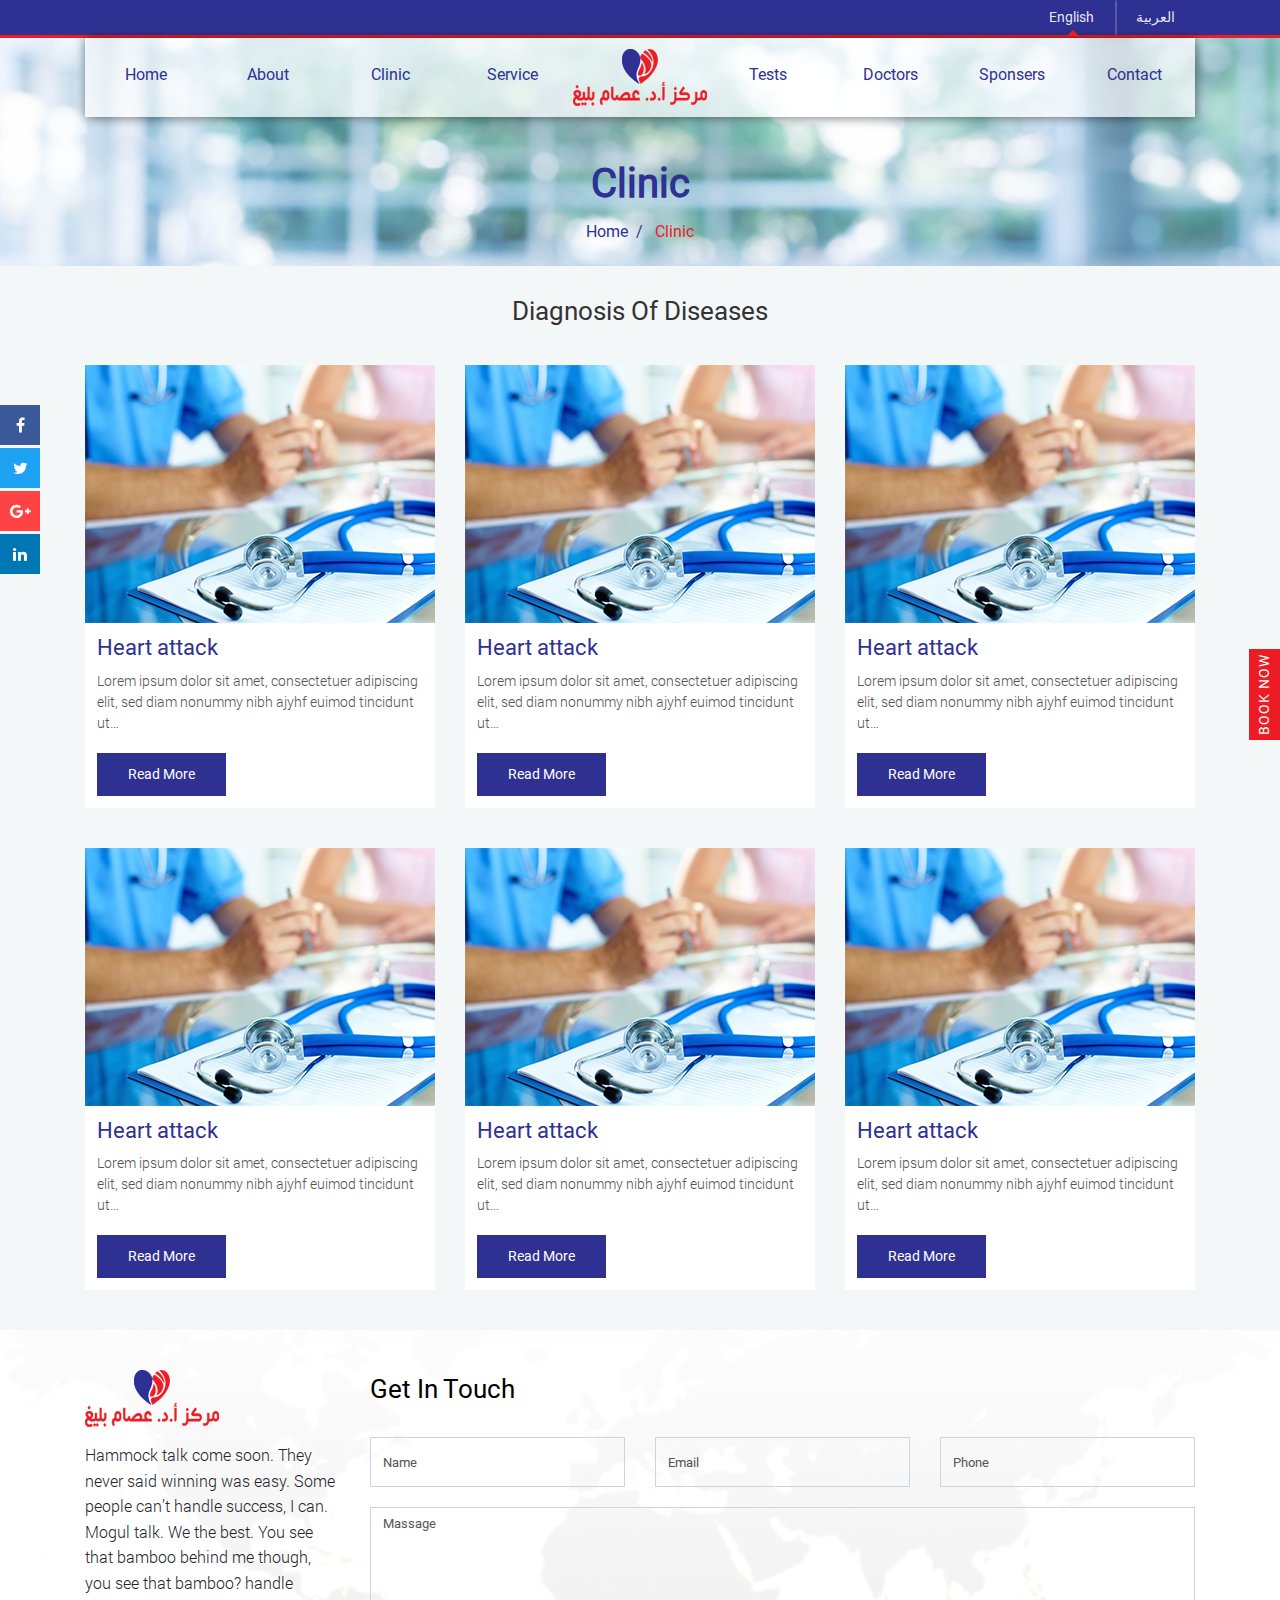
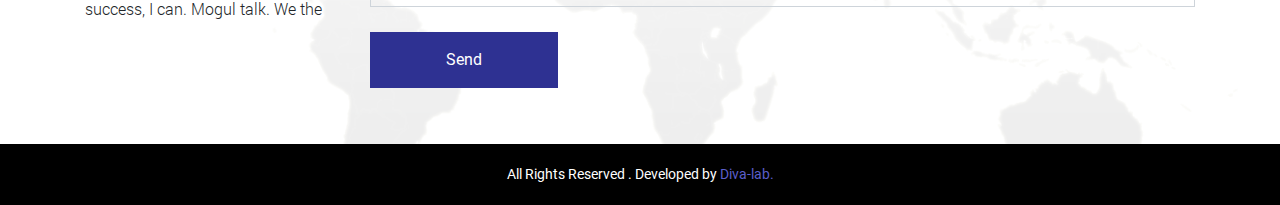
<file: clinic.html>
<!doctype html>
<html lang="en">

<head>
    <!-- Required meta tags -->
    <meta charset="utf-8">
    <meta name="viewport" content="width=device-width, initial-scale=1, shrink-to-fit=no">

    <!-- Bootstrap CSS -->
    <link rel="stylesheet" href="css/bootstrap.min.css">

    <link rel="stylesheet" href="css/font-awesome.min.css">
    <link rel="stylesheet" href="css/owl.carousel.min.css">
    <link rel="stylesheet" href="css/style-en.css">
    <title>Clinic</title>
</head>

<body>

<header>
    <div class="head-bar">
        <div class="container">
            <div class="d-flex head-bar-content">
                <!--<div class="contacts">
                    <a href="#"><i class="fa fa-phone" aria-hidden="true"></i><span>707-505-8008</span></a>
                    <a href="#"><i class="fa fa-envelope-o" aria-hidden="true"></i><span>info@dr-essam.com</span></a>
                </div>-->
                <div class="lang">
                    <form>
                        <button class="btn current" type="button">English</button>
                        <button class="btn" type="button">العربية</button>
                    </form>
                </div>
            </div>
        </div>
    </div>
    <div class="container">
        <div class="nb">
            <nav class="navbar navbar-expand-lg">
                <a class="navbar-brand res-logo" href="index.html"><img src="img/logo.png" alt="Logo"></a>
                <button class="navbar-toggler" id="nav-icn" type="button" data-toggle="collapse" data-target="#navbarNav" aria-controls="navbarNav" aria-expanded="false" aria-label="Toggle navigation">
                    <span></span>
                    <span></span>
                    <span></span>
                    <span></span>
                </button>
                <div class="collapse navbar-collapse" id="navbarNav">
                    <ul class="navbar-nav nav-justified">
                        <li class="nav-item active">
                            <a class="nav-link active" href="index.html">home</a>
                        </li>
                        <li class="nav-item">
                            <a class="nav-link" href="about.html">about</a>
                        </li>
                        <li class="nav-item">
                            <a class="nav-link" href="clinic.html">clinic</a>
                        </li>
                        <li class="nav-item">
                            <a class="nav-link" href="tests.html">service</a>
                        </li>
                        <li class="nav-item logo">
                            <a class="nav-link" href="index.html"><img src="img/logo.png" alt="Logo"></a>
                        </li>
                        <li class="nav-item">
                            <a class="nav-link" href="tests.html">tests</a>
                        </li>
                        <li class="nav-item">
                            <a class="nav-link" href="doctors.html">doctors</a>
                        </li>
                        <li class="nav-item">
                            <a class="nav-link" href="sponsers-old.html">sponsers</a>
                        </li>
                        <li class="nav-item">
                            <a class="nav-link" href="contact-old.html">contact</a>
                        </li>
                    </ul>
                </div>
            </nav>
        </div>
    </div>
</header>

<!-- social -->
<div class="social">
    <ul>
        <li class="f-color"><a href="#">facebook<i class="fa fa-facebook" aria-hidden="true"></i></a></li>
        <li class="t-color"><a href="#">twitter<i class="fa fa-twitter " aria-hidden="true"></i></a></li>
        <li class="g-color"><a href="#">google plus<i class="fa fa-google-plus" aria-hidden="true"></i></a></li>
        <li class="in-color"><a href="#">linkedin<i class="fa fa-linkedin" aria-hidden="true"></i></a></li>
    </ul>
</div>

<div class="book-now-btn">
    <a href="#" onclick="openBook()">book now</a>
</div>
<div class="book-now-fixed" id="bookNowFixed">
    <a href="javascript:void(0)" class="closebtn" onclick="closeBook()"><i class="fa fa-times" aria-hidden="true"></i></a>
    <div class="c-details-right">
        <form>
            <label for="bookNowName">Book now</label>
            <input type="text" id="bookNowName" class="form-control name-phone mrr-res" placeholder="name">
            <input type="text" class="form-control name-phone" placeholder="Phone">
            <div class="fr-date">
                <div class="form-group">
                    <div class="input-group date" id="datetimepicker4" data-target-input="nearest">
                        <input type="text" class="form-control datetimepicker-input" data-target="#datetimepicker4" title=""/>
                        <div class="input-group-append" data-target="#datetimepicker4" data-toggle="datetimepicker">
                            <div class="input-group-text"><i class="fa fa-calendar"></i></div>
                        </div>
                    </div>
                </div>
            </div>
            <div class="fr-time">
                <div class="form-group">
                    <div class="input-group date" id="datetimepicker3" data-target-input="nearest">
                        <input type="text" class="form-control datetimepicker-input" data-target="#datetimepicker3" title=""/>
                        <div class="input-group-append" data-target="#datetimepicker3" data-toggle="datetimepicker">
                            <div class="input-group-text"><i class="fa fa-clock-o"></i></div>
                        </div>
                    </div>
                </div>
            </div>
            <select class="form-control mrr-res" title="">
                <option value="0">Department Name</option>
                <option value="1">1</option>
                <option value="2">2</option>
            </select>
            <select class="form-control" title="">
                <option value="0">select doctor</option>
                <option value="1">1</option>
                <option value="2">2</option>
            </select>
            <textarea class="form-control" type="text" placeholder="Observation"></textarea>
            <button class="btn btn-primary" type="submit">submit</button>
        </form>
    </div>
</div>


<div class="internals-back" style="background-image: url('img/internals-back.png')">
    <div class="page">
        <h1>clinic</h1>
        <ul class="breadcrumb">
            <li><a href="#">home</a></li>
            <li>clinic</li>
        </ul>
    </div>
</div>

<section class="clinic">
    <div class="container">
        <h1>Diagnosis Of Diseases</h1>
        <div class="row">
            <div class="col-lg-4 col-md-6">
                <div class="disease-img">
                    <img src="img/disease-1.png">
                </div>
                <div class="disease-bio">
                    <h2>Heart attack</h2>
                    <article>Lorem ipsum dolor sit amet, consectetuer adipiscing elit, sed diam nonummy nibh ajyhf euimod tincidunt ut…</article>
                    <button class="btn" type="button" onclick="location.href='clinic-details.html'">read more</button>
                </div>
            </div>
            <div class="col-lg-4 col-md-6">
                <div class="disease-img">
                    <img src="img/disease-1.png">
                </div>
                <div class="disease-bio">
                    <h2>Heart attack</h2>
                    <article>Lorem ipsum dolor sit amet, consectetuer adipiscing elit, sed diam nonummy nibh ajyhf euimod tincidunt ut…</article>
                    <button class="btn" type="button" onclick="location.href='clinic-details.html'">read more</button>
                </div>
            </div>
            <div class="col-lg-4 col-md-6">
                <div class="disease-img">
                    <img src="img/disease-1.png">
                </div>
                <div class="disease-bio">
                    <h2>Heart attack</h2>
                    <article>Lorem ipsum dolor sit amet, consectetuer adipiscing elit, sed diam nonummy nibh ajyhf euimod tincidunt ut…</article>
                    <button class="btn" type="button" onclick="location.href='clinic-details.html'">read more</button>
                </div>
            </div>
            <div class="col-lg-4 col-md-6">
                <div class="disease-img">
                    <img src="img/disease-1.png">
                </div>
                <div class="disease-bio">
                    <h2>Heart attack</h2>
                    <article>Lorem ipsum dolor sit amet, consectetuer adipiscing elit, sed diam nonummy nibh ajyhf euimod tincidunt ut…</article>
                    <button class="btn" type="button" onclick="location.href='clinic-details.html'">read more</button>
                </div>
            </div>
            <div class="col-lg-4 col-md-6">
                <div class="disease-img">
                    <img src="img/disease-1.png">
                </div>
                <div class="disease-bio">
                    <h2>Heart attack</h2>
                    <article>Lorem ipsum dolor sit amet, consectetuer adipiscing elit, sed diam nonummy nibh ajyhf euimod tincidunt ut…</article>
                    <button class="btn" type="button" onclick="location.href='clinic-details.html'">read more</button>
                </div>
            </div>
            <div class="col-lg-4 col-md-6">
                <div class="disease-img">
                    <img src="img/disease-1.png">
                </div>
                <div class="disease-bio">
                    <h2>Heart attack</h2>
                    <article>Lorem ipsum dolor sit amet, consectetuer adipiscing elit, sed diam nonummy nibh ajyhf euimod tincidunt ut…</article>
                    <button class="btn" type="button" onclick="location.href='clinic-details.html'">read more</button>
                </div>
            </div>
        </div>
    </div>
</section>
<!-- footer -->

<footer>
    <div class="get-in-touch" style="background-image:url('img/last-back.png')">
        <div class="container">
            <div class="row">
                <div class="col-lg-3 logo-low">
                    <a href="index.html"><img src="img/logo.png" alt="Logo"></a>
                    <article>Hammock talk come soon. They never said winning was easy. Some people can’t handle success, I can. Mogul talk. We the best. You see that bamboo behind me though, you see that bamboo? handle success, I can. Mogul talk. We the</article>
                </div>
                <form class="col-lg-9 form-group the-form">
                    <label for="exampleInputEmail1">Get In Touch</label>
                    <div class="row top-form">
                        <div class="col-md">
                            <input type="text" class="form-control" id="exampleInputEmail1" placeholder="Name">
                        </div>
                        <div class="col-md">
                            <input type="email" class="form-control" placeholder="Email">
                        </div>
                        <div class="col-md">
                            <input type="text" class="form-control" placeholder="Phone">
                        </div>
                    </div>
                    <div class="row bottom-form">
                        <div class="col">
                            <textarea type="text" class="form-control" placeholder="Massage"></textarea>
                        </div>
                    </div>
                    <button class="btn" type="submit">Send</button>
                    <div class="res-social">
                        <ul>
                            <li><a href="#"><i class="fa fa-facebook" aria-hidden="true"></i></a></li>
                            <li><a href="#"><i class="fa fa-twitter" aria-hidden="true"></i></a></li>
                            <li><a href="#"><i class="fa fa-google-plus" aria-hidden="true"></i></a></li>
                            <li><a href="#"><i class="fa fa-linkedin" aria-hidden="true"></i></a></li>
                        </ul>
                    </div>
                </form>
            </div>
        </div>
    </div>
    <div class="rights"><p>All Rights Reserved . Developed by <a href="http://www.diva-lab.com/">Diva-lab.</a></p></div>
</footer>

<!-- Optional JavaScript -->
<!-- jQuery first, then Popper.js, then Bootstrap JS -->
<script src="https://code.jquery.com/jquery-3.3.1.slim.min.js" integrity="sha384-q8i/X+965DzO0rT7abK41JStQIAqVgRVzpbzo5smXKp4YfRvH+8abtTE1Pi6jizo" crossorigin="anonymous"></script>
<script src="https://cdnjs.cloudflare.com/ajax/libs/popper.js/1.14.0/umd/popper.min.js" integrity="sha384-cs/chFZiN24E4KMATLdqdvsezGxaGsi4hLGOzlXwp5UZB1LY//20VyM2taTB4QvJ" crossorigin="anonymous"></script>
<script src="https://stackpath.bootstrapcdn.com/bootstrap/4.1.0/js/bootstrap.min.js" integrity="sha384-uefMccjFJAIv6A+rW+L4AHf99KvxDjWSu1z9VI8SKNVmz4sk7buKt/6v9KI65qnm" crossorigin="anonymous"></script>

<!--index-->
<script src="js/owl.carousel.min.js"></script>

<!--my script-->
<script src="js/script.js"></script>

</body>
</html>
</file>
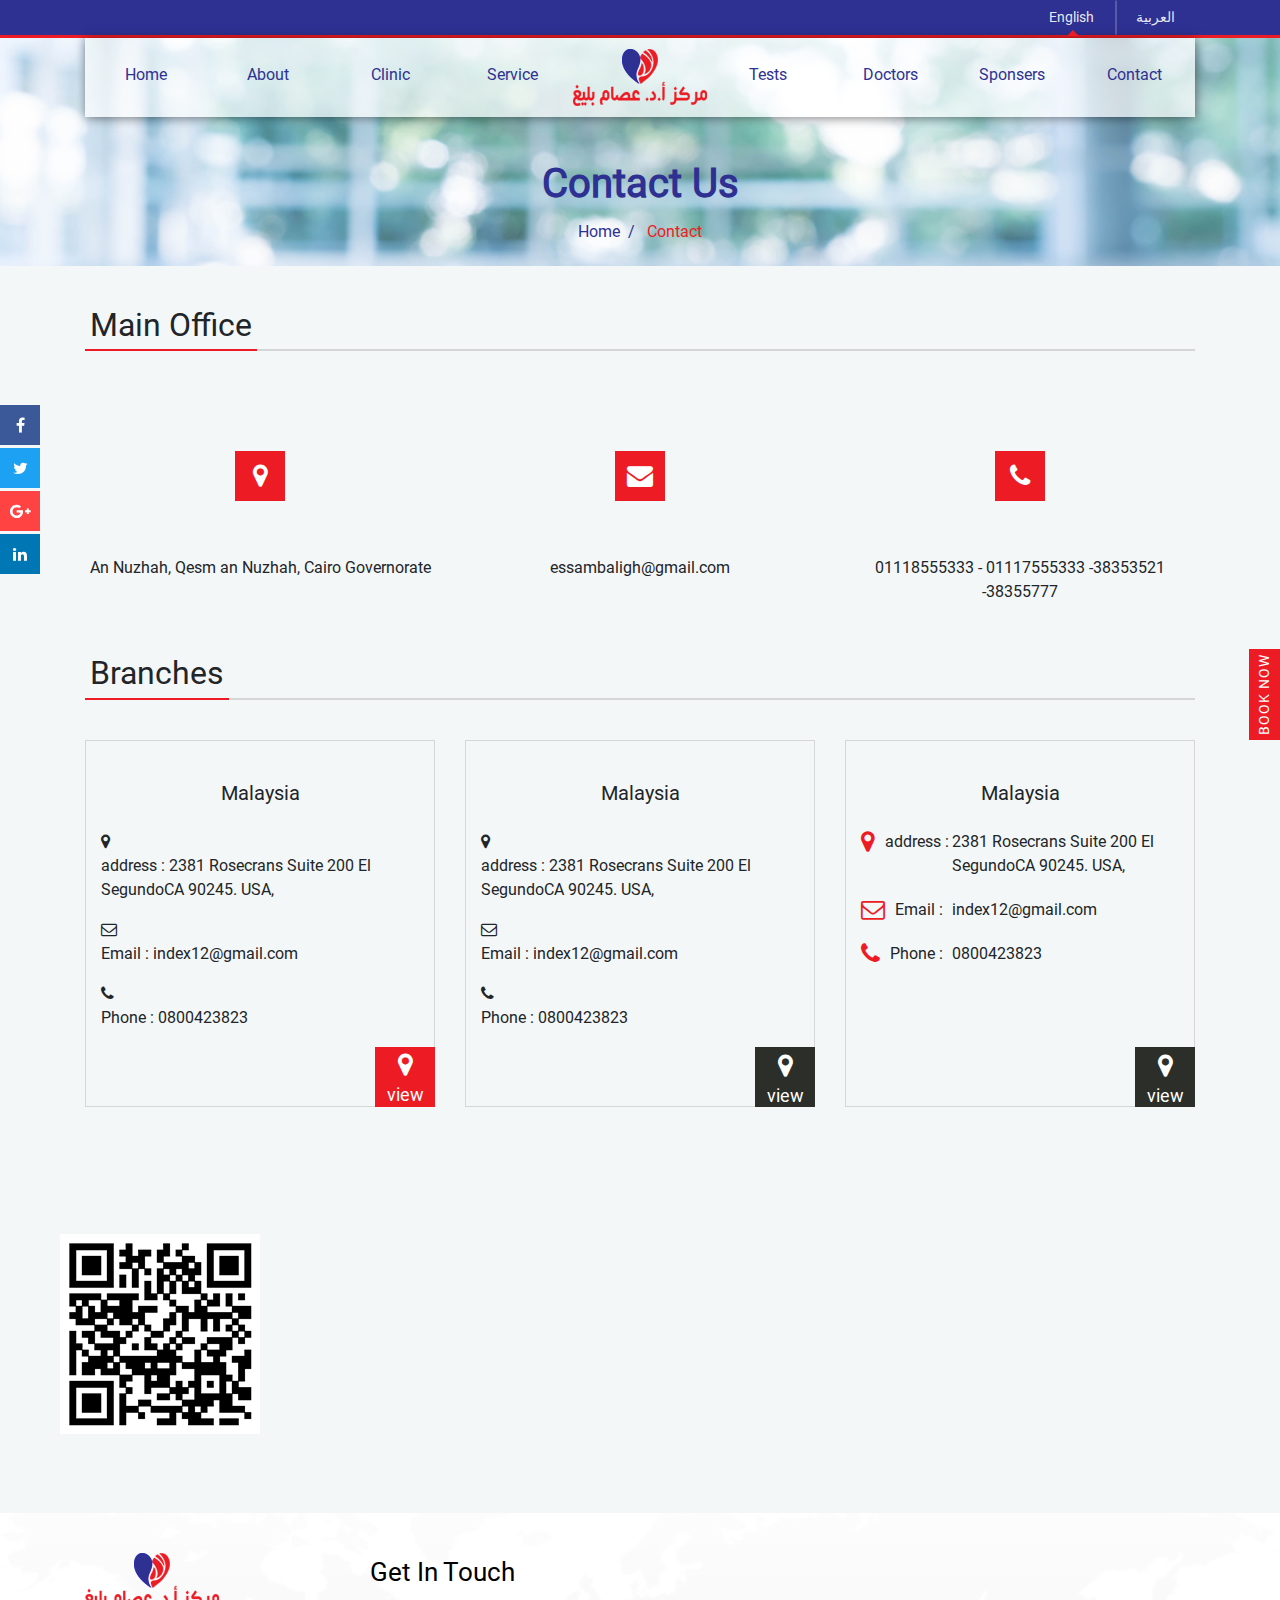
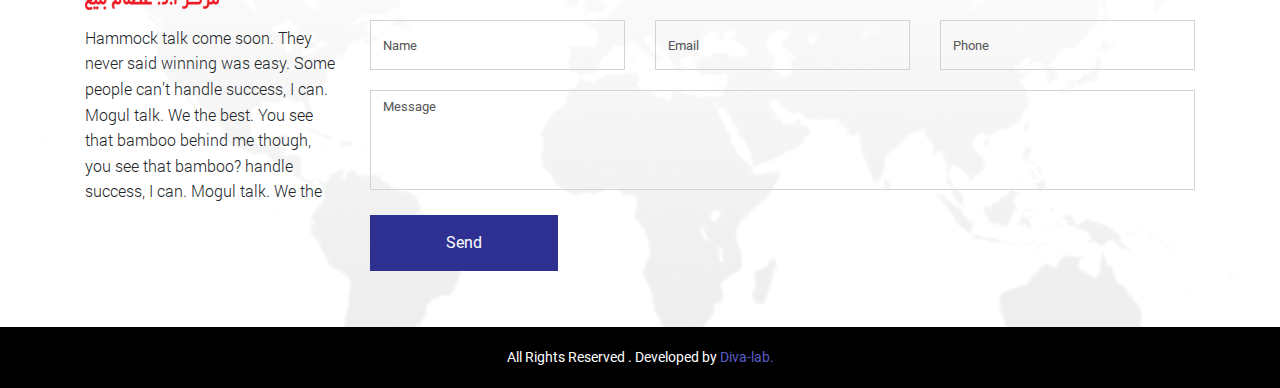
<file: contact-new.html>
<!doctype html>
<html lang="en">

<head>
    <!-- Required meta tags -->
    <meta charset="utf-8">
    <meta name="viewport" content="width=device-width, initial-scale=1, shrink-to-fit=no">

    <!-- Bootstrap CSS -->
    <link rel="stylesheet" href="css/bootstrap.min.css">

    <link rel="stylesheet" href="css/font-awesome.min.css">
    <link rel="stylesheet" href="css/owl.carousel.min.css">
    <link rel="stylesheet" href="css/style-en.css">
    <title>Contact Us</title>
</head>

<body>

<header>
    <div class="head-bar">
        <div class="container">
            <div class="d-flex head-bar-content">
                <!--<div class="contacts">
                    <a href="#"><i class="fa fa-phone" aria-hidden="true"></i><span>707-505-8008</span></a>
                    <a href="#"><i class="fa fa-envelope-o" aria-hidden="true"></i><span>info@dr-essam.com</span></a>
                </div>-->
                <div class="lang">
                    <form>
                        <button class="btn current" type="button">English</button>
                        <button class="btn" type="button">العربية</button>
                    </form>
                </div>
            </div>
        </div>
    </div>
    <div class="container">
        <div class="nb">
            <nav class="navbar navbar-expand-lg">
                <a class="navbar-brand res-logo" href="index.html"><img src="img/logo.png" alt="Logo"></a>
                <button class="navbar-toggler" id="nav-icn" type="button" data-toggle="collapse" data-target="#navbarNav" aria-controls="navbarNav" aria-expanded="false" aria-label="Toggle navigation">
                    <span></span>
                    <span></span>
                    <span></span>
                    <span></span>
                </button>
                <div class="collapse navbar-collapse" id="navbarNav">
                    <ul class="navbar-nav nav-justified">
                        <li class="nav-item active">
                            <a class="nav-link active" href="index.html">home</a>
                        </li>
                        <li class="nav-item">
                            <a class="nav-link" href="about.html">about</a>
                        </li>
                        <li class="nav-item">
                            <a class="nav-link" href="clinic.html">clinic</a>
                        </li>
                        <li class="nav-item">
                            <a class="nav-link" href="tests.html">service</a>
                        </li>
                        <li class="nav-item logo">
                            <a class="nav-link" href="index.html"><img src="img/logo.png" alt="Logo"></a>
                        </li>
                        <li class="nav-item">
                            <a class="nav-link" href="tests.html">tests</a>
                        </li>
                        <li class="nav-item">
                            <a class="nav-link" href="doctors.html">doctors</a>
                        </li>
                        <li class="nav-item">
                            <a class="nav-link" href="sponsers-old.html">sponsers</a>
                        </li>
                        <li class="nav-item">
                            <a class="nav-link" href="contact-old.html">contact</a>
                        </li>
                    </ul>
                </div>
            </nav>
        </div>
    </div>
</header>

<!-- social -->
<div class="social">
    <ul>
        <li class="f-color"><a href="#">facebook<i class="fa fa-facebook" aria-hidden="true"></i></a></li>
        <li class="t-color"><a href="#">twitter<i class="fa fa-twitter " aria-hidden="true"></i></a></li>
        <li class="g-color"><a href="#">google plus<i class="fa fa-google-plus" aria-hidden="true"></i></a></li>
        <li class="in-color"><a href="#">linkedin<i class="fa fa-linkedin" aria-hidden="true"></i></a></li>
    </ul>
</div>

<div class="book-now-btn">
    <a href="#" onclick="openBook()">book now</a>
</div>
<div class="book-now-fixed" id="bookNowFixed">
    <a href="javascript:void(0)" class="closebtn" onclick="closeBook()"><i class="fa fa-times" aria-hidden="true"></i></a>
    <div class="c-details-right">
        <form>
            <label for="bookNowName">Book now</label>
            <input type="text" id="bookNowName" class="form-control name-phone mrr-res" placeholder="name">
            <input type="text" class="form-control name-phone" placeholder="Phone">
            <div class="fr-date">
                <div class="form-group">
                    <div class="input-group date" id="datetimepicker4" data-target-input="nearest">
                        <input type="text" class="form-control datetimepicker-input" data-target="#datetimepicker4" title=""/>
                        <div class="input-group-append" data-target="#datetimepicker4" data-toggle="datetimepicker">
                            <div class="input-group-text"><i class="fa fa-calendar"></i></div>
                        </div>
                    </div>
                </div>
            </div>
            <div class="fr-time">
                <div class="form-group">
                    <div class="input-group date" id="datetimepicker3" data-target-input="nearest">
                        <input type="text" class="form-control datetimepicker-input" data-target="#datetimepicker3" title=""/>
                        <div class="input-group-append" data-target="#datetimepicker3" data-toggle="datetimepicker">
                            <div class="input-group-text"><i class="fa fa-clock-o"></i></div>
                        </div>
                    </div>
                </div>
            </div>
            <select class="form-control mrr-res" title="">
                <option value="0">Department Name</option>
                <option value="1">1</option>
                <option value="2">2</option>
            </select>
            <select class="form-control" title="">
                <option value="0">select doctor</option>
                <option value="1">1</option>
                <option value="2">2</option>
            </select>
            <textarea class="form-control" type="text" placeholder="Observation"></textarea>
            <button class="btn btn-primary" type="submit">submit</button>
        </form>
    </div>
</div>


<div class="internals-back" style="background-image: url('img/internals-back.png')">
    <div class="page">
        <h1>contact us</h1>
        <ul class="breadcrumb">
            <li><a href="#">home</a></li>
            <li>contact</li>
        </ul>
    </div>
</div>

<!--<section class="send-massage">-->
    <!--<div class="container">-->
        <!--<div class="row">-->
            <!--<div class="col-md order-md-first order-last left-col">-->
                <!--<form>-->
                    <!--<input type="text" class="form-control" placeholder="Name">-->
                    <!--<input type="email" class="form-control" placeholder="Email">-->
                    <!--<input type="text" class="form-control" placeholder="Phone">-->
                    <!--<textarea type="text" class="form-control" placeholder="Massage"></textarea>-->
                    <!--<button class="btn" type="button">Send</button>-->
                <!--</form>-->
            <!--</div>-->
            <!--<div class="col-md order-md-last order-first right-col">-->
                <!--<div class="row main-office">-->
                    <!--<h1>Main Office</h1>-->
                    <!--<div><label>address :</label><p>An Nuzhah, Qesm an Nuzhah, Cairo Governorate</p></div>-->
                    <!--<div><label>phone :</label><p>01118555333 - 01117555333 -38353521 -38355777</p></div>-->
                    <!--<div><label>email :</label><p>essambaligh@gmail.com</p></div>-->
                <!--</div>-->
                <!--<div class="row">-->
                    <!--<img src="img/barcode.png" alt="">-->
                <!--</div>-->
            <!--</div>-->
        <!--</div>-->
    <!--</div>-->
    <!--<section class="branches-tab">-->
        <!--<div class="container">-->
            <!--<div class="branches">-->
                <!--<div class="tab-content" id="pills-tabContent">-->
                    <!--<div class="tab-pane fade show active" id="nav-home" role="tabpanel" aria-labelledby="nav-home-tab">-->
                        <!--<div class="branches-details clearfix">-->
                            <!--<div class="lefty">-->
                                <!--<p>2381 Rosecrans Ave, Suite 200 El Segundo, CA 90245. USA</p>-->
                                <!--<p>Email : index12@gmail.com</p>-->
                            <!--</div>-->
                            <!--<div class="lefty">-->
                                <!--<p>FreePhone: 0800423823</p>-->
                                <!--<p>FreeFax: 0800423823</p>-->
                            <!--</div>-->
                        <!--</div>-->
                    <!--</div>-->
                    <!--<div class="tab-pane fade" id="nav-profile" role="tabpanel" aria-labelledby="nav-profile-tab">-->
                        <!--<div class="branches-details clearfix">-->
                            <!--<div class="lefty">-->
                                <!--<p>2382 Rosecrans Ave, Suite 200 El Segundo, CA 90245. USA</p>-->
                                <!--<p>Email : index12@gmail.com</p>-->
                            <!--</div>-->
                            <!--<div class="lefty">-->
                                <!--<p>FreePhone: 0800423823</p>-->
                                <!--<p>FreeFax: 0800423823</p>-->
                            <!--</div>-->
                        <!--</div>-->
                    <!--</div>-->
                    <!--<div class="tab-pane fade" id="nav-contact" role="tabpanel" aria-labelledby="nav-contact-tab">-->
                        <!--<div class="branches-details clearfix">-->
                            <!--<div class="lefty">-->
                                <!--<p>2383 Rosecrans Ave, Suite 200 El Segundo, CA 90245. USA</p>-->
                                <!--<p>Email : index12@gmail.com</p>-->
                            <!--</div>-->
                            <!--<div class="lefty">-->
                                <!--<p>FreePhone: 0800423823</p>-->
                                <!--<p>FreeFax: 0800423823</p>-->
                            <!--</div>-->
                        <!--</div>-->
                    <!--</div>-->
                <!--</div>-->
                <!--<ul class="nav nav-pills mb-3 nav-fill" id="pills-tab" role="tablist">-->
                    <!--<li class="nav-item">-->
                        <!--<a class="nav-link active" id="pills-home-tab" data-toggle="pill" href="#nav-home" role="tab" aria-controls="pills-home" aria-selected="true">malaysla</a>-->
                    <!--</li>-->
                    <!--<li class="nav-item">-->
                        <!--<a class="nav-link" id="pills-profile-tab" data-toggle="pill" href="#nav-profile" role="tab" aria-controls="pills-profile" aria-selected="false">australia</a>-->
                    <!--</li>-->
                    <!--<li class="nav-item">-->
                        <!--<a class="nav-link" id="pills-contact-tab" data-toggle="pill" href="#nav-contact" role="tab" aria-controls="pills-contact" aria-selected="false">new zealand</a>-->
                    <!--</li>-->
                <!--</ul>-->
            <!--</div>-->
        <!--</div>-->
    <!--</section>-->

    <!--<div class="location">-->
        <!--<div id="map" style="width:100%;height:460px;background:grey;box-sizing: content-box;"></div>-->

        <!--<script>-->
            <!--function myMap() {-->
                <!--var mapCanvas = document.getElementById("map");-->
                <!--var mapOptions = {-->
                    <!--center: new google.maps.LatLng(51.5, -0.2), zoom: 10-->
                <!--};-->
                <!--var map = new google.maps.Map(mapCanvas, mapOptions);-->
            <!--}-->
        <!--</script>-->

        <!--<script src="https://maps.googleapis.com/maps/api/js?key=YOUR_KEY&callback=myMap"></script>-->
    <!--</div>-->
<!--</section>-->

<section class="send-massage">
    <div class="container">
        <div class="block">
            <div class="block-header">
                <h2>main office</h2>
            </div>
            <div class="offices-listing">
                <div class="row">
                    <div class="col-md-4">
                        <div class="offices-detail">
                            <i class="fa fa-map-marker" aria-hidden="true"></i>
                            <p>An Nuzhah, Qesm an Nuzhah, Cairo Governorate</p>
                        </div>
                    </div>
                    <div class="col-md-4">
                        <div class="offices-detail">
                            <i class="fa fa-envelope" aria-hidden="true"></i>
                            <p>essambaligh@gmail.com</p>
                        </div>
                    </div>
                    <div class="col-md-4">
                        <div class="offices-detail">
                            <i class="fa fa-phone" aria-hidden="true"></i>
                            <p>01118555333 - 01117555333 -38353521 -38355777</p>
                        </div>
                    </div>
                </div>
            </div>
        </div>
        <div class="block">
            <div class="block-header">
                <h2>branches</h2>
            </div>
            <div class="branches-listing">
                <ul class="row nav nav-tabs" id="myTab" role="tablist">
                    <li class="col-lg-4 nav-item">
                        <div class="branches-detail">
                            <h5>malaysia</h5>
                            <div>
                                <i class="fa fa-map-marker" aria-hidden="true"></i>
                                <p>address : <span>2381 Rosecrans  Suite 200 El SegundoCA 90245. USA,</span></p>
                            </div>
                            <div>
                                <i class="fa fa-envelope-o" aria-hidden="true"></i>
                                <p>Email : <span>index12@gmail.com</span></p>
                            </div>
                            <div>
                                <i class="fa fa-phone" aria-hidden="true"></i>
                                <p>Phone : <span>0800423823</span></p>
                            </div>
                        </div>
                        <a class="nav-link active" id="home-tab" data-toggle="tab" href="#home" role="tab" aria-controls="home" aria-selected="true"><i class="fa fa-map-marker" aria-hidden="true"></i><p>view</p></a>

                    </li>
                    <li class="col-lg-4 nav-item">
                        <div class="branches-detail">
                            <h5>malaysia</h5>
                            <div>
                                <i class="fa fa-map-marker" aria-hidden="true"></i>
                                <p>address : <span>2381 Rosecrans  Suite 200 El SegundoCA 90245. USA,</span></p>
                            </div>
                            <div>
                                <i class="fa fa-envelope-o" aria-hidden="true"></i>
                                <p>Email : <span>index12@gmail.com</span></p>
                            </div>
                            <div>
                                <i class="fa fa-phone" aria-hidden="true"></i>
                                <p>Phone : <span>0800423823</span></p>
                            </div>
                        </div>
                        <a class="nav-link" id="profile-tab" data-toggle="tab" href="#profile" role="tab" aria-controls="profile" aria-selected="false"><i class="fa fa-map-marker" aria-hidden="true"></i><p>view</p></a>

                    </li>
                    <li class="col-lg-4 nav-item">
                        <div class="branches-detail">
                            <h5>malaysia</h5>
                            <div class="branches-detail-inner">
                                <p class="label-p-01"><i class="fa fa-map-marker" aria-hidden="true"></i><label>address :</label></p>
                                <p class="label-p-02"><span>2381 Rosecrans  Suite 200 El SegundoCA 90245. USA,</span></p>
                            </div>
                            <div class="branches-detail-inner">
                                <p class="label-p-01"><i class="fa fa-envelope-o" aria-hidden="true"></i><label>Email :</label></p>
                                <p class="label-p-02"><span>index12@gmail.com</span></p>
                            </div>
                            <div class="branches-detail-inner">
                                <p class="label-p-01"><i class="fa fa-phone" aria-hidden="true"></i><label>Phone :</label></p>
                                <p class="label-p-02"><span>0800423823</span></p>
                            </div>
                        </div>
                        <a class="nav-link" id="contact-tab" data-toggle="tab" href="#contact" role="tab" aria-controls="contact" aria-selected="false"><i class="fa fa-map-marker" aria-hidden="true"></i><p>view</p></a>
                    </li>
                </ul>
            </div>
        </div>
    </div>
    <div class="maps">
        <div class="container-fluid">
            <div class="row">
                <div class="col-lg-3 order-lg-first order-last">
                    <div class="qr-code">
                        <img src="img/barcode.png" alt="QR code">
                    </div>
                </div>
                <div class="col-lg-9 order-lg-last order-first">
                    <div class="maps-taps">
                        <div class="tab-content" id="myTabContent">
                            <div class="tab-pane fade show active" id="home" role="tabpanel" aria-labelledby="home-tab">
                                <iframe src="https://www.google.com/maps/embed?pb=!1m18!1m12!1m3!1d3456.4678778763605!2d30.931351315554245!3d29.96598098191098!2m3!1f0!2f0!3f0!3m2!1i1024!2i768!4f13.1!3m3!1m2!1s0x1458566779978329%3A0x11ac263a6df0a708!2sProf.+Essam+Baligh+Cardiovascular+Center!5e0!3m2!1sen!2seg!4v1536241305126" width="100%" height="350" frameborder="0" style="border:0" allowfullscreen></iframe>
                            </div>
                            <div class="tab-pane fade" id="profile" role="tabpanel" aria-labelledby="profile-tab">
                                <iframe src="https://www.google.com/maps/embed?pb=!1m18!1m12!1m3!1d3456.4678778763605!2d30.931351315554245!3d29.96598098191098!2m3!1f0!2f0!3f0!3m2!1i1024!2i768!4f13.1!3m3!1m2!1s0x1458566779978329%3A0x11ac263a6df0a708!2sProf.+Essam+Baligh+Cardiovascular+Center!5e0!3m2!1sen!2seg!4v1536241305126" width="100%" height="350" frameborder="0" style="border:0" allowfullscreen></iframe>
                            </div>
                            <div class="tab-pane fade" id="contact" role="tabpanel" aria-labelledby="contact-tab">
                                <iframe src="https://www.google.com/maps/embed?pb=!1m18!1m12!1m3!1d3456.4678778763605!2d30.931351315554245!3d29.96598098191098!2m3!1f0!2f0!3f0!3m2!1i1024!2i768!4f13.1!3m3!1m2!1s0x1458566779978329%3A0x11ac263a6df0a708!2sProf.+Essam+Baligh+Cardiovascular+Center!5e0!3m2!1sen!2seg!4v1536241305126" width="100%" height="350" frameborder="0" style="border:0" allowfullscreen></iframe>
                            </div>
                        </div>
                    </div>
                </div>
            </div>
        </div>
    </div>
</section>

<!-- footer -->

<footer>
    <div class="get-in-touch" style="background-image:url('img/last-back.png')">
        <div class="container">
            <div class="row">
                <div class="col-lg-3 logo-low">
                    <a href="index.html"><img src="img/logo.png" alt="Logo"></a>
                    <article>Hammock talk come soon. They never said winning was easy. Some people can’t handle success, I can. Mogul talk. We the best. You see that bamboo behind me though, you see that bamboo? handle success, I can. Mogul talk. We the</article>
                </div>
                <form class="col-lg-9 form-group the-form">
                    <label for="exampleInputEmail1">Get In Touch</label>
                    <div class="row top-form">
                        <div class="col-md">
                            <input type="text" class="form-control" id="exampleInputEmail1" placeholder="Name">
                        </div>
                        <div class="col-md">
                            <input type="email" class="form-control" placeholder="Email">
                        </div>
                        <div class="col-md">
                            <input type="text" class="form-control" placeholder="Phone">
                        </div>
                    </div>
                    <div class="row bottom-form">
                        <div class="col">
                            <textarea type="text" class="form-control" placeholder="Message"></textarea>
                        </div>
                    </div>
                    <button class="btn" type="submit">Send</button>
                    <div class="res-social">
                        <ul>
                            <li><a href="#"><i class="fa fa-facebook" aria-hidden="true"></i></a></li>
                            <li><a href="#"><i class="fa fa-twitter" aria-hidden="true"></i></a></li>
                            <li><a href="#"><i class="fa fa-google-plus" aria-hidden="true"></i></a></li>
                            <li><a href="#"><i class="fa fa-linkedin" aria-hidden="true"></i></a></li>
                        </ul>
                    </div>
                </form>
            </div>
        </div>
    </div>
    <div class="rights"><p>All Rights Reserved . Developed by <a href="http://www.diva-lab.com/">Diva-lab.</a></p></div>
</footer>

<!-- Optional JavaScript -->
<!-- jQuery first, then Popper.js, then Bootstrap JS -->
<script src="https://code.jquery.com/jquery-3.3.1.slim.min.js" integrity="sha384-q8i/X+965DzO0rT7abK41JStQIAqVgRVzpbzo5smXKp4YfRvH+8abtTE1Pi6jizo" crossorigin="anonymous"></script>
<script src="https://cdnjs.cloudflare.com/ajax/libs/popper.js/1.14.0/umd/popper.min.js" integrity="sha384-cs/chFZiN24E4KMATLdqdvsezGxaGsi4hLGOzlXwp5UZB1LY//20VyM2taTB4QvJ" crossorigin="anonymous"></script>
<script src="https://stackpath.bootstrapcdn.com/bootstrap/4.1.0/js/bootstrap.min.js" integrity="sha384-uefMccjFJAIv6A+rW+L4AHf99KvxDjWSu1z9VI8SKNVmz4sk7buKt/6v9KI65qnm" crossorigin="anonymous"></script>

<!--index-->
<script src="js/owl.carousel.min.js"></script>

<!--my script-->
<script src="js/script.js"></script>

</body>
</html>
</file>
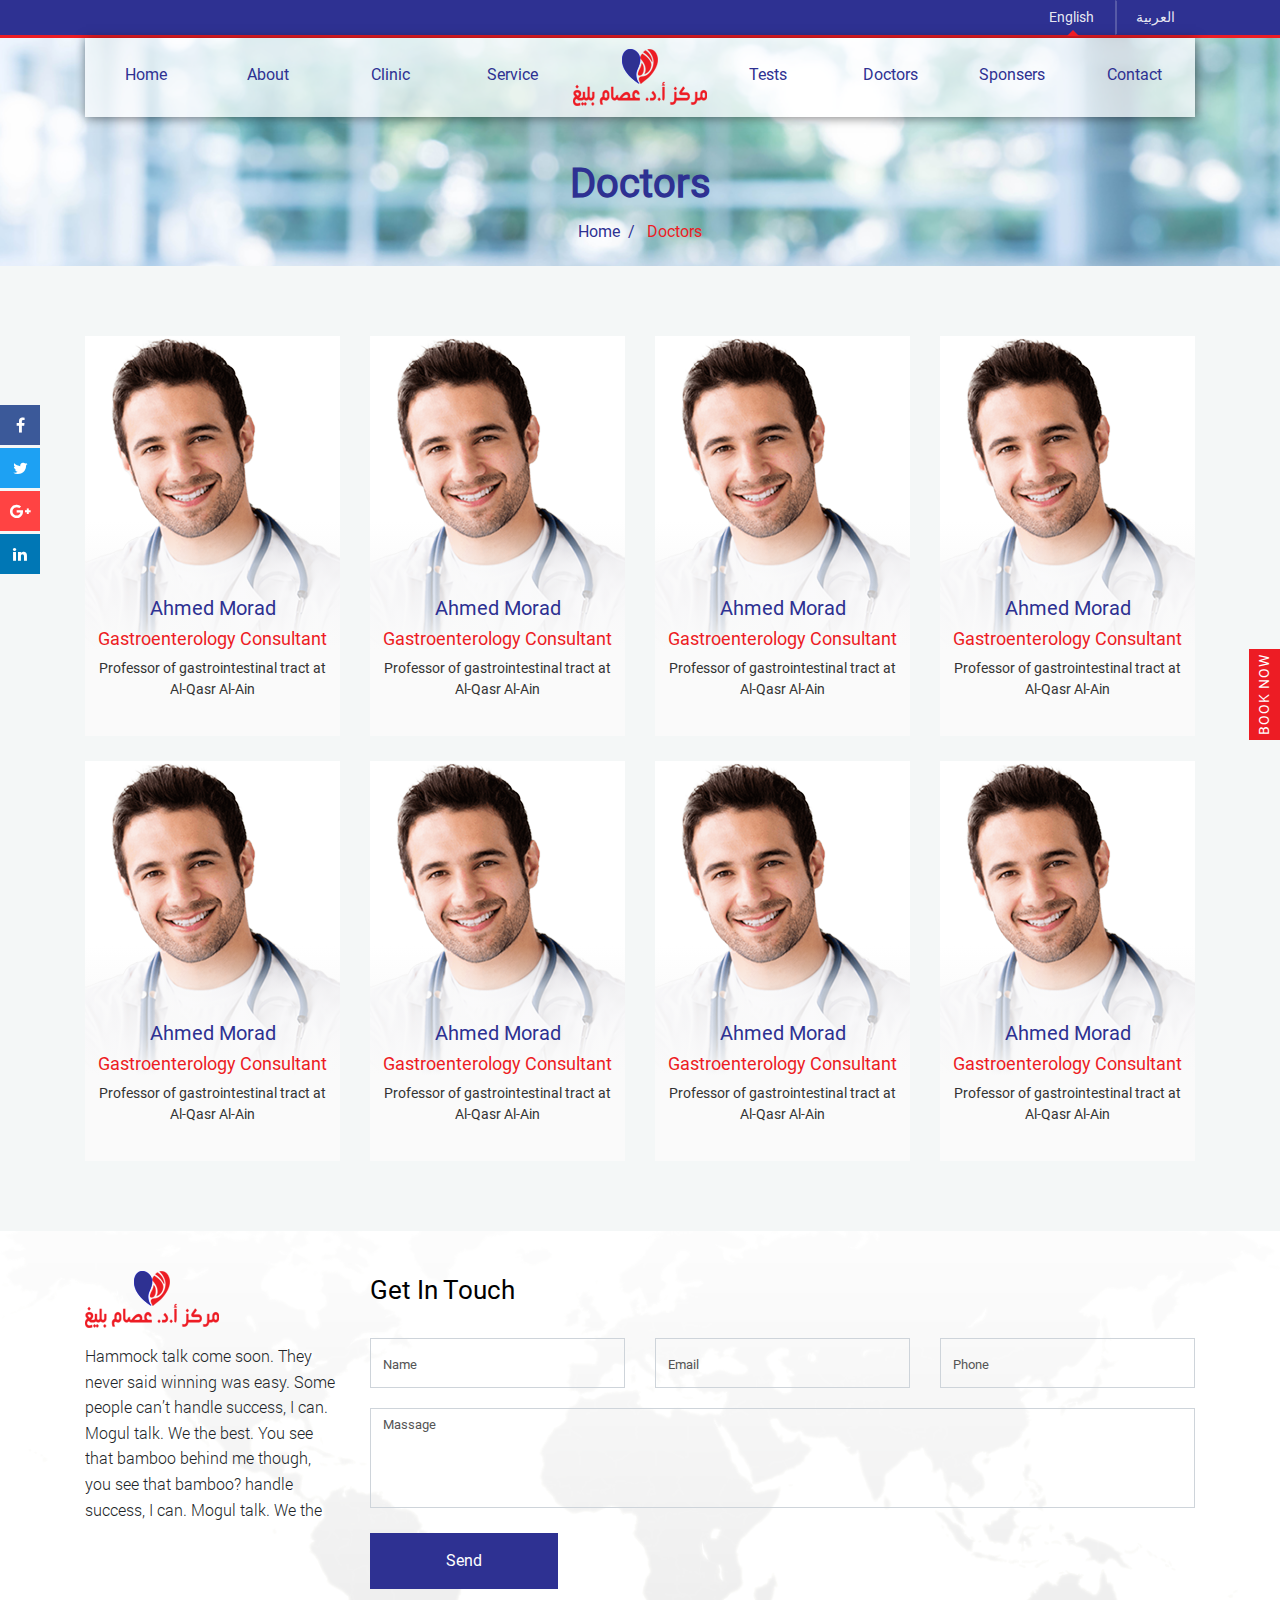
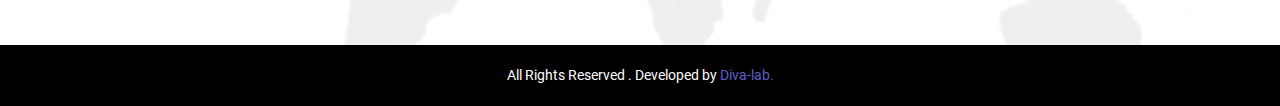
<file: doctors.html>
<!doctype html>
<html lang="en">

<head>
    <!-- Required meta tags -->
    <meta charset="utf-8">
    <meta name="viewport" content="width=device-width, initial-scale=1, shrink-to-fit=no">

    <!-- Bootstrap CSS -->
    <link rel="stylesheet" href="css/bootstrap.min.css">

    <link rel="stylesheet" href="css/font-awesome.min.css">
    <link rel="stylesheet" href="css/owl.carousel.min.css">
    <link rel="stylesheet" href="css/style-en.css">
    <title>Doctors</title>
</head>

<body>

<header>
    <div class="head-bar">
        <div class="container">
            <div class="d-flex head-bar-content">
                <!--<div class="contacts">
                    <a href="#"><i class="fa fa-phone" aria-hidden="true"></i><span>707-505-8008</span></a>
                    <a href="#"><i class="fa fa-envelope-o" aria-hidden="true"></i><span>info@dr-essam.com</span></a>
                </div>-->
                <div class="lang">
                    <form>
                        <button class="btn current" type="button">English</button>
                        <button class="btn" type="button">العربية</button>
                    </form>
                </div>
            </div>
        </div>
    </div>
    <div class="container">
        <div class="nb">
            <nav class="navbar navbar-expand-lg">
                <a class="navbar-brand res-logo" href="index.html"><img src="img/logo.png" alt="Logo"></a>
                <button class="navbar-toggler" id="nav-icn" type="button" data-toggle="collapse" data-target="#navbarNav" aria-controls="navbarNav" aria-expanded="false" aria-label="Toggle navigation">
                    <span></span>
                    <span></span>
                    <span></span>
                    <span></span>
                </button>
                <div class="collapse navbar-collapse" id="navbarNav">
                    <ul class="navbar-nav nav-justified">
                        <li class="nav-item active">
                            <a class="nav-link active" href="index.html">home</a>
                        </li>
                        <li class="nav-item">
                            <a class="nav-link" href="about.html">about</a>
                        </li>
                        <li class="nav-item">
                            <a class="nav-link" href="clinic.html">clinic</a>
                        </li>
                        <li class="nav-item">
                            <a class="nav-link" href="tests.html">service</a>
                        </li>
                        <li class="nav-item logo">
                            <a class="nav-link" href="index.html"><img src="img/logo.png" alt="Logo"></a>
                        </li>
                        <li class="nav-item">
                            <a class="nav-link" href="tests.html">tests</a>
                        </li>
                        <li class="nav-item">
                            <a class="nav-link" href="doctors.html">doctors</a>
                        </li>
                        <li class="nav-item">
                            <a class="nav-link" href="sponsers-old.html">sponsers</a>
                        </li>
                        <li class="nav-item">
                            <a class="nav-link" href="contact-old.html">contact</a>
                        </li>
                    </ul>
                </div>
            </nav>
        </div>
    </div>
</header>

<!-- social -->
<div class="social">
    <ul>
        <li class="f-color"><a href="#">facebook<i class="fa fa-facebook" aria-hidden="true"></i></a></li>
        <li class="t-color"><a href="#">twitter<i class="fa fa-twitter " aria-hidden="true"></i></a></li>
        <li class="g-color"><a href="#">google plus<i class="fa fa-google-plus" aria-hidden="true"></i></a></li>
        <li class="in-color"><a href="#">linkedin<i class="fa fa-linkedin" aria-hidden="true"></i></a></li>
    </ul>
</div>

<div class="internals-back" style="background-image: url('img/internals-back.png')">
    <div class="page">
        <h1>doctors</h1>
        <ul class="breadcrumb">
            <li><a href="#">home</a></li>
            <li>doctors</li>
        </ul>
    </div>
</div>

<div class="book-now-btn">
    <a href="#" onclick="openBook()">book now</a>
</div>
<div class="book-now-fixed" id="bookNowFixed">
    <a href="javascript:void(0)" class="closebtn" onclick="closeBook()"><i class="fa fa-times" aria-hidden="true"></i></a>
    <div class="c-details-right">
        <form>
            <label for="bookNowName">Book now</label>
            <input type="text" id="bookNowName" class="form-control name-phone mrr-res" placeholder="name">
            <input type="text" class="form-control name-phone" placeholder="Phone">
            <div class="fr-date">
                <div class="form-group">
                    <div class="input-group date" id="datetimepicker4" data-target-input="nearest">
                        <input type="text" class="form-control datetimepicker-input" data-target="#datetimepicker4" title=""/>
                        <div class="input-group-append" data-target="#datetimepicker4" data-toggle="datetimepicker">
                            <div class="input-group-text"><i class="fa fa-calendar"></i></div>
                        </div>
                    </div>
                </div>
            </div>
            <div class="fr-time">
                <div class="form-group">
                    <div class="input-group date" id="datetimepicker3" data-target-input="nearest">
                        <input type="text" class="form-control datetimepicker-input" data-target="#datetimepicker3" title=""/>
                        <div class="input-group-append" data-target="#datetimepicker3" data-toggle="datetimepicker">
                            <div class="input-group-text"><i class="fa fa-clock-o"></i></div>
                        </div>
                    </div>
                </div>
            </div>
            <select class="form-control mrr-res" title="">
                <option value="0">Department Name</option>
                <option value="1">1</option>
                <option value="2">2</option>
            </select>
            <select class="form-control" title="">
                <option value="0">select doctor</option>
                <option value="1">1</option>
                <option value="2">2</option>
            </select>
            <textarea class="form-control" type="text" placeholder="Observation"></textarea>
            <button class="btn btn-primary" type="submit">submit</button>
        </form>
    </div>
</div>

<section class="doctors">
    <div class="container">
        <div class="row">
            <div class="col-lg-3 col-md-4 col-sm-6">
                <div class="doc-list">
                    <img src="img/doctors.png" alt="doctor">
                    <div class="doc-info">
                        <h2>Ahmed Morad</h2>
                        <h3>Gastroenterology Consultant</h3>
                        <p>Professor of gastrointestinal tract at Al-Qasr Al-Ain</p>
                    </div>
                </div>
            </div>
            <div class="col-lg-3 col-md-4 col-sm-6">
                <div class="doc-list">
                    <img src="img/doctors.png" alt="doctor">
                    <div class="doc-info">
                        <h2>Ahmed Morad</h2>
                        <h3>Gastroenterology Consultant</h3>
                        <p>Professor of gastrointestinal tract at Al-Qasr Al-Ain</p>
                    </div>
                </div>
            </div>
            <div class="col-lg-3 col-md-4 col-sm-6">
                <div class="doc-list">
                    <img src="img/doctors.png" alt="doctor">
                    <div class="doc-info">
                        <h2>Ahmed Morad</h2>
                        <h3>Gastroenterology Consultant</h3>
                        <p>Professor of gastrointestinal tract at Al-Qasr Al-Ain</p>
                    </div>
                </div>
            </div>
            <div class="col-lg-3 col-md-4 col-sm-6">
                <div class="doc-list">
                    <img src="img/doctors.png" alt="doctor">
                    <div class="doc-info">
                        <h2>Ahmed Morad</h2>
                        <h3>Gastroenterology Consultant</h3>
                        <p>Professor of gastrointestinal tract at Al-Qasr Al-Ain</p>
                    </div>
                </div>
            </div>
            <div class="col-lg-3 col-md-4 col-sm-6">
                <div class="doc-list">
                    <img src="img/doctors.png" alt="doctor">
                    <div class="doc-info">
                        <h2>Ahmed Morad</h2>
                        <h3>Gastroenterology Consultant</h3>
                        <p>Professor of gastrointestinal tract at Al-Qasr Al-Ain</p>
                    </div>
                </div>
            </div>
            <div class="col-lg-3 col-md-4 col-sm-6">
                <div class="doc-list">
                    <img src="img/doctors.png" alt="doctor">
                    <div class="doc-info">
                        <h2>Ahmed Morad</h2>
                        <h3>Gastroenterology Consultant</h3>
                        <p>Professor of gastrointestinal tract at Al-Qasr Al-Ain</p>
                    </div>
                </div>
            </div>
            <div class="col-lg-3 col-md-4 col-sm-6">
                <div class="doc-list">
                    <img src="img/doctors.png" alt="doctor">
                    <div class="doc-info">
                        <h2>Ahmed Morad</h2>
                        <h3>Gastroenterology Consultant</h3>
                        <p>Professor of gastrointestinal tract at Al-Qasr Al-Ain</p>
                    </div>
                </div>
            </div>
            <div class="col-lg-3 col-md-4 col-sm-6">
                <div class="doc-list">
                    <img src="img/doctors.png" alt="doctor">
                    <div class="doc-info">
                        <h2>Ahmed Morad</h2>
                        <h3>Gastroenterology Consultant</h3>
                        <p>Professor of gastrointestinal tract at Al-Qasr Al-Ain</p>
                    </div>
                </div>
            </div>
        </div>
    </div>
</section>


<!-- footer -->

<footer>
    <div class="get-in-touch" style="background-image:url('img/last-back.png')">
        <div class="container">
            <div class="row">
                <div class="col-lg-3 logo-low">
                    <a href="index.html"><img src="img/logo.png" alt="Logo"></a>
                    <article>Hammock talk come soon. They never said winning was easy. Some people can’t handle success, I can. Mogul talk. We the best. You see that bamboo behind me though, you see that bamboo? handle success, I can. Mogul talk. We the</article>
                </div>
                <form class="col-lg-9 form-group the-form">
                    <label for="exampleInputEmail1">Get In Touch</label>
                    <div class="row top-form">
                        <div class="col-md">
                            <input type="text" class="form-control" id="exampleInputEmail1" placeholder="Name">
                        </div>
                        <div class="col-md">
                            <input type="email" class="form-control" placeholder="Email">
                        </div>
                        <div class="col-md">
                            <input type="text" class="form-control" placeholder="Phone">
                        </div>
                    </div>
                    <div class="row bottom-form">
                        <div class="col">
                            <textarea type="text" class="form-control" placeholder="Massage"></textarea>
                        </div>
                    </div>
                    <button class="btn" type="submit">Send</button>
                    <div class="res-social">
                        <ul>
                            <li><a href="#"><i class="fa fa-facebook" aria-hidden="true"></i></a></li>
                            <li><a href="#"><i class="fa fa-twitter" aria-hidden="true"></i></a></li>
                            <li><a href="#"><i class="fa fa-google-plus" aria-hidden="true"></i></a></li>
                            <li><a href="#"><i class="fa fa-linkedin" aria-hidden="true"></i></a></li>
                        </ul>
                    </div>
                </form>
            </div>
        </div>
    </div>
    <div class="rights"><p>All Rights Reserved . Developed by <a href="http://www.diva-lab.com/">Diva-lab.</a></p></div>
</footer>

<!-- Optional JavaScript -->
<!-- jQuery first, then Popper.js, then Bootstrap JS -->
<script src="https://code.jquery.com/jquery-3.3.1.slim.min.js" integrity="sha384-q8i/X+965DzO0rT7abK41JStQIAqVgRVzpbzo5smXKp4YfRvH+8abtTE1Pi6jizo" crossorigin="anonymous"></script>
<script src="https://cdnjs.cloudflare.com/ajax/libs/popper.js/1.14.0/umd/popper.min.js" integrity="sha384-cs/chFZiN24E4KMATLdqdvsezGxaGsi4hLGOzlXwp5UZB1LY//20VyM2taTB4QvJ" crossorigin="anonymous"></script>
<script src="https://stackpath.bootstrapcdn.com/bootstrap/4.1.0/js/bootstrap.min.js" integrity="sha384-uefMccjFJAIv6A+rW+L4AHf99KvxDjWSu1z9VI8SKNVmz4sk7buKt/6v9KI65qnm" crossorigin="anonymous"></script>

<!--index-->
<script src="js/owl.carousel.min.js"></script>

<!--my script-->
<script src="js/script.js"></script>

</body>
</html>
</file>
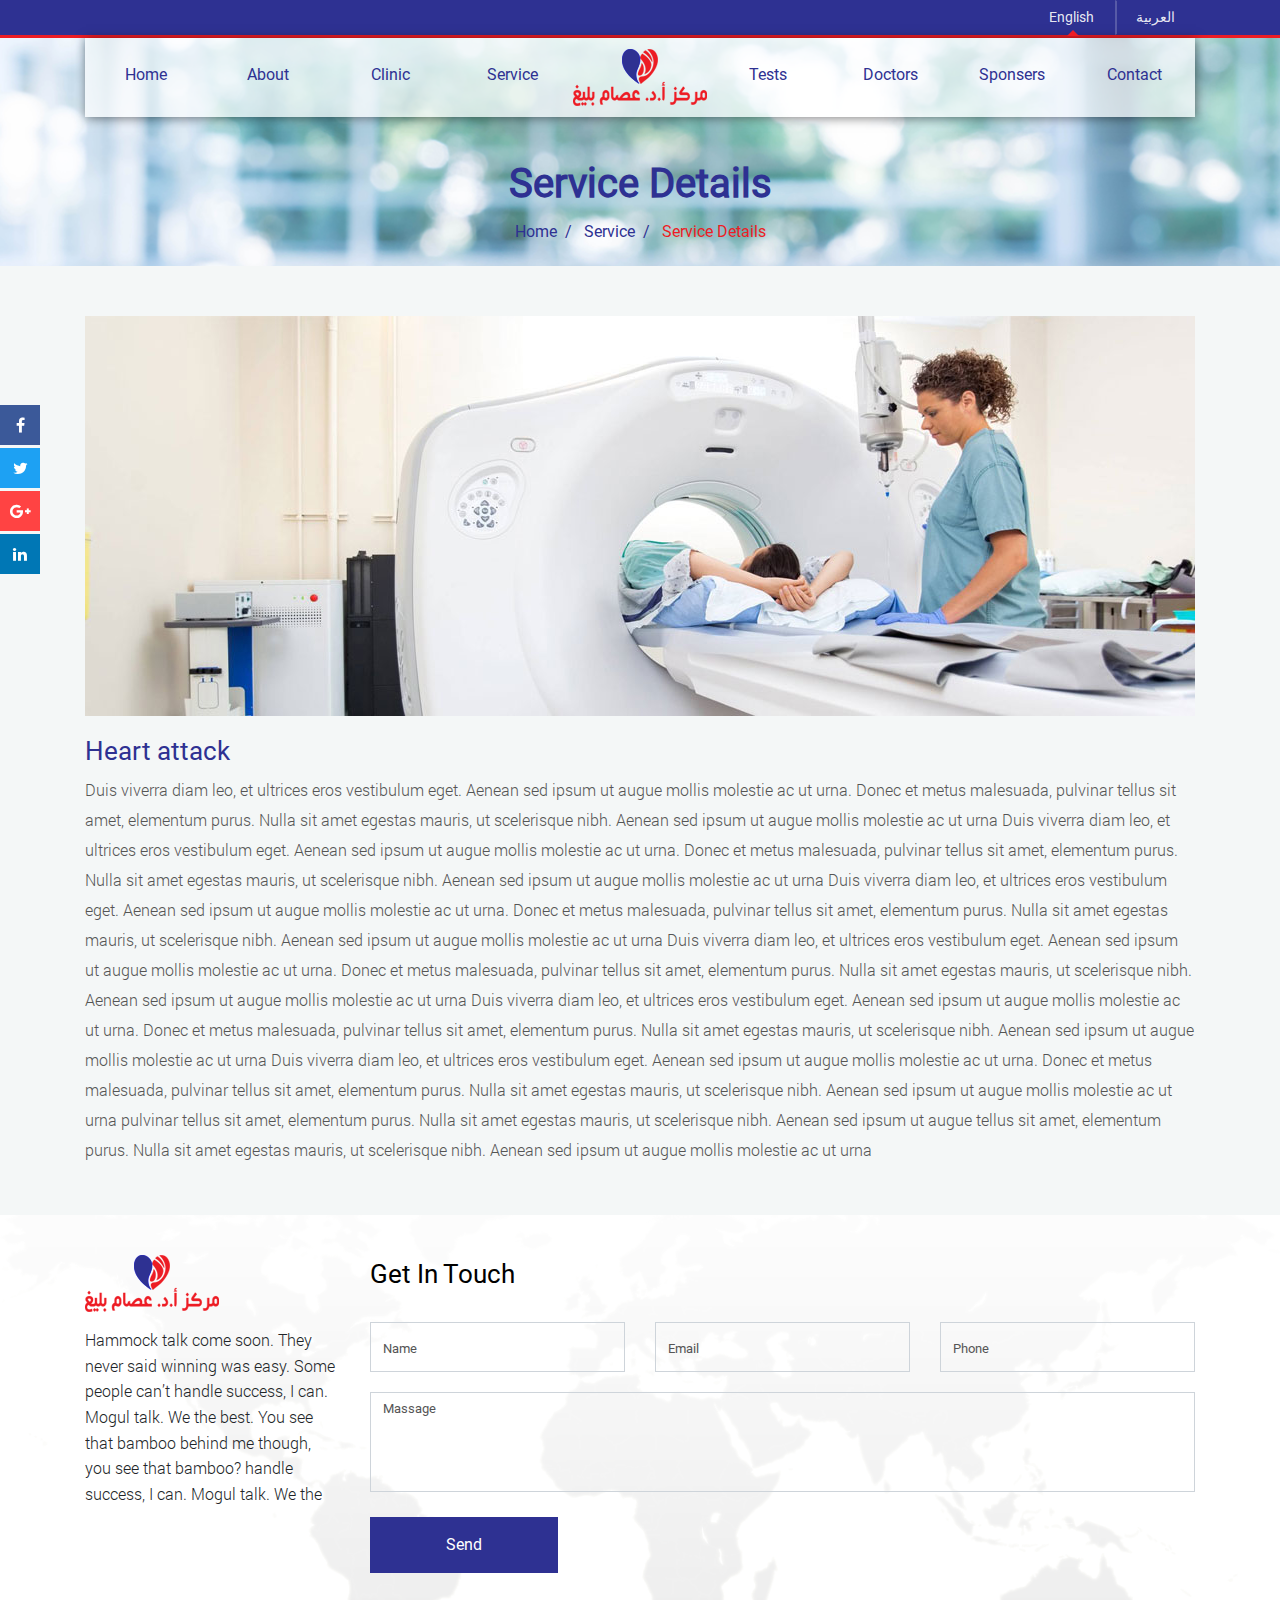
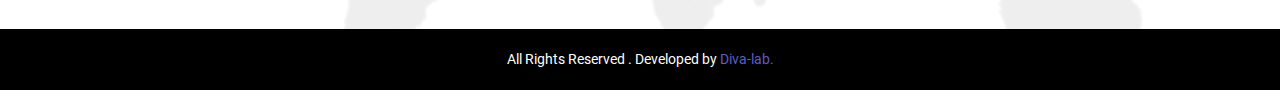
<file: service-details.html>
<!doctype html>
<html lang="en">

<head>
    <!-- Required meta tags -->
    <meta charset="utf-8">
    <meta name="viewport" content="width=device-width, initial-scale=1, shrink-to-fit=no">

    <!-- Bootstrap CSS -->
    <link rel="stylesheet" href="css/bootstrap.min.css">

    <link rel="stylesheet" href="css/font-awesome.min.css">
    <link rel="stylesheet" href="css/owl.carousel.min.css">
    <link rel="stylesheet" href="css/style-en.css">
    <title>Service Details</title>
</head>

<body>

<header>
    <div class="head-bar">
        <div class="container">
            <div class="d-flex head-bar-content">
                <!--<div class="contacts">
                    <a href="#"><i class="fa fa-phone" aria-hidden="true"></i><span>707-505-8008</span></a>
                    <a href="#"><i class="fa fa-envelope-o" aria-hidden="true"></i><span>info@dr-essam.com</span></a>
                </div>-->
                <div class="lang">
                    <form>
                        <button class="btn current" type="button">English</button>
                        <button class="btn" type="button">العربية</button>
                    </form>
                </div>
            </div>
        </div>
    </div>
    <div class="container">
        <div class="nb">
            <nav class="navbar navbar-expand-lg">
                <a class="navbar-brand res-logo" href="index.html"><img src="img/logo.png" alt="Logo"></a>
                <button class="navbar-toggler" id="nav-icn" type="button" data-toggle="collapse" data-target="#navbarNav" aria-controls="navbarNav" aria-expanded="false" aria-label="Toggle navigation">
                    <span></span>
                    <span></span>
                    <span></span>
                    <span></span>
                </button>
                <div class="collapse navbar-collapse" id="navbarNav">
                    <ul class="navbar-nav nav-justified">
                        <li class="nav-item active">
                            <a class="nav-link active" href="index.html">home</a>
                        </li>
                        <li class="nav-item">
                            <a class="nav-link" href="about.html">about</a>
                        </li>
                        <li class="nav-item">
                            <a class="nav-link" href="clinic.html">clinic</a>
                        </li>
                        <li class="nav-item">
                            <a class="nav-link" href="tests.html">service</a>
                        </li>
                        <li class="nav-item logo">
                            <a class="nav-link" href="index.html"><img src="img/logo.png" alt="Logo"></a>
                        </li>
                        <li class="nav-item">
                            <a class="nav-link" href="tests.html">tests</a>
                        </li>
                        <li class="nav-item">
                            <a class="nav-link" href="doctors.html">doctors</a>
                        </li>
                        <li class="nav-item">
                            <a class="nav-link" href="sponsers-old.html">sponsers</a>
                        </li>
                        <li class="nav-item">
                            <a class="nav-link" href="contact-old.html">contact</a>
                        </li>
                    </ul>
                </div>
            </nav>
        </div>
    </div>
</header>

<!-- social -->
<div class="social">
    <ul>
        <li class="f-color"><a href="#"><i class="fa fa-facebook" aria-hidden="true"></i></a></li>
        <li class="t-color"><a href="#"><i class="fa fa-twitter " aria-hidden="true"></i></a></li>
        <li class="g-color"><a href="#"><i class="fa fa-google-plus" aria-hidden="true"></i></a></li>
        <li class="in-color"><a href="#"><i class="fa fa-linkedin" aria-hidden="true"></i></a></li>
    </ul>
</div>

<div class="internals-back" style="background-image: url('img/internals-back.png')">
    <div class="container">
        <div class="page">
            <h1>service Details</h1>
            <ul class="breadcrumb">
                <li><a href="#">home</a></li>
                <li><a href="#">service</a></li>
                <li>service details</li>
            </ul>
        </div>
    </div>
</div>

<section class="s-details">
    <div class="container">
            <div class="s-details-img">
                <img src="img/service-details.jpg" alt="">
            </div>
            <div class="s-details-bio">
                <h2>Heart attack</h2>
                <article>Duis viverra diam leo, et ultrices eros vestibulum eget. Aenean sed ipsum ut augue mollis molestie ac ut urna. Donec et metus malesuada, pulvinar tellus sit amet, elementum purus. Nulla sit amet egestas mauris, ut scelerisque nibh. Aenean sed ipsum ut augue mollis molestie ac ut urna Duis viverra diam leo, et ultrices eros vestibulum eget. Aenean sed ipsum ut augue mollis molestie ac ut urna. Donec et metus malesuada, pulvinar tellus sit amet, elementum purus. Nulla sit amet egestas mauris, ut scelerisque nibh. Aenean sed ipsum ut augue mollis molestie ac ut urna Duis viverra diam leo, et ultrices eros vestibulum eget. Aenean sed ipsum ut augue mollis molestie ac ut urna. Donec et metus malesuada, pulvinar tellus sit amet, elementum purus. Nulla sit amet egestas mauris, ut scelerisque nibh. Aenean sed ipsum ut augue mollis molestie ac ut urna Duis viverra diam leo, et ultrices eros vestibulum eget. Aenean sed ipsum ut augue mollis molestie ac ut urna. Donec et metus malesuada, pulvinar tellus sit amet, elementum purus. Nulla sit amet egestas mauris, ut scelerisque nibh. Aenean sed ipsum ut augue mollis molestie ac ut urna Duis viverra diam leo, et ultrices eros vestibulum eget. Aenean sed ipsum ut augue mollis molestie ac ut urna. Donec et metus malesuada, pulvinar tellus sit amet, elementum purus. Nulla sit amet egestas mauris, ut scelerisque nibh. Aenean sed ipsum ut augue mollis molestie ac ut urna Duis viverra diam leo, et ultrices eros vestibulum eget. Aenean sed ipsum ut augue mollis molestie ac ut urna. Donec et metus malesuada, pulvinar tellus sit amet, elementum purus. Nulla sit amet egestas mauris, ut scelerisque nibh. Aenean sed ipsum ut augue mollis molestie ac ut urna pulvinar tellus sit amet, elementum purus. Nulla sit amet egestas mauris, ut scelerisque nibh. Aenean sed ipsum ut augue   tellus sit amet, elementum purus. Nulla sit amet egestas mauris, ut scelerisque nibh. Aenean sed ipsum ut augue mollis molestie ac ut urna</article>
            </div>
    </div>
</section>

<!-- footer -->

<footer>
    <div class="get-in-touch" style="background-image:url('img/last-back.png')">
        <div class="container">
            <div class="row">
                <div class="col-lg-3 logo-low">
                    <a href="index.html"><img src="img/logo.png" alt="Logo"></a>
                    <article>Hammock talk come soon. They never said winning was easy. Some people can’t handle success, I can. Mogul talk. We the best. You see that bamboo behind me though, you see that bamboo? handle success, I can. Mogul talk. We the</article>
                </div>
                <form class="col-lg-9 form-group the-form">
                    <label for="exampleInputEmail1">Get In Touch</label>
                    <div class="row top-form">
                        <div class="col-md">
                            <input type="text" class="form-control" id="exampleInputEmail1" placeholder="Name">
                        </div>
                        <div class="col-md">
                            <input type="email" class="form-control" placeholder="Email">
                        </div>
                        <div class="col-md">
                            <input type="text" class="form-control" placeholder="Phone">
                        </div>
                    </div>
                    <div class="row bottom-form">
                        <div class="col">
                            <textarea type="text" class="form-control" placeholder="Massage"></textarea>
                        </div>
                    </div>
                    <button class="btn" type="submit">Send</button>
                    <div class="res-social">
                        <ul>
                            <li><a href="#"><i class="fa fa-facebook" aria-hidden="true"></i></a></li>
                            <li><a href="#"><i class="fa fa-twitter" aria-hidden="true"></i></a></li>
                            <li><a href="#"><i class="fa fa-google-plus" aria-hidden="true"></i></a></li>
                            <li><a href="#"><i class="fa fa-linkedin" aria-hidden="true"></i></a></li>
                        </ul>
                    </div>
                </form>
            </div>
        </div>
    </div>
    <div class="rights"><p>All Rights Reserved . Developed by <a href="http://www.diva-lab.com/">Diva-lab.</a></p></div>
</footer>

<!-- Optional JavaScript -->
<!-- jQuery first, then Popper.js, then Bootstrap JS -->
<script src="https://code.jquery.com/jquery-3.3.1.slim.min.js" integrity="sha384-q8i/X+965DzO0rT7abK41JStQIAqVgRVzpbzo5smXKp4YfRvH+8abtTE1Pi6jizo" crossorigin="anonymous"></script>
<script src="https://cdnjs.cloudflare.com/ajax/libs/popper.js/1.14.0/umd/popper.min.js" integrity="sha384-cs/chFZiN24E4KMATLdqdvsezGxaGsi4hLGOzlXwp5UZB1LY//20VyM2taTB4QvJ" crossorigin="anonymous"></script>
<script src="https://stackpath.bootstrapcdn.com/bootstrap/4.1.0/js/bootstrap.min.js" integrity="sha384-uefMccjFJAIv6A+rW+L4AHf99KvxDjWSu1z9VI8SKNVmz4sk7buKt/6v9KI65qnm" crossorigin="anonymous"></script>

<!--index-->
<script src="js/owl.carousel.min.js"></script>

<!--my script-->
<script src="js/script.js"></script>

</body>
</html>
</file>
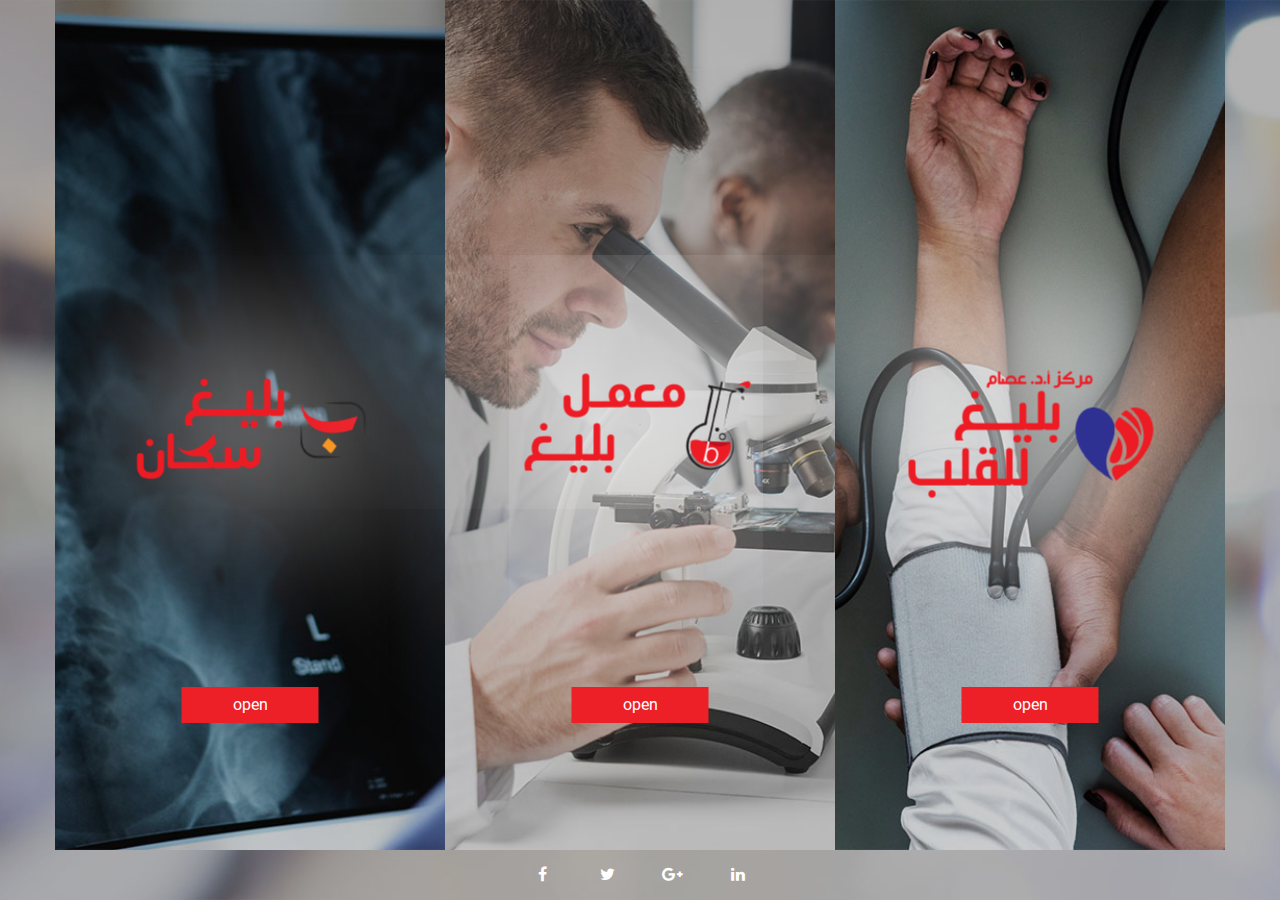
<file: splash.html>
<!doctype html>
<html lang="en">

<head>
    <!-- Required meta tags -->
    <meta charset="utf-8">
    <meta name="viewport" content="width=device-width, initial-scale=1, shrink-to-fit=no">

    <!-- Bootstrap CSS -->
    <link rel="stylesheet" href="css/bootstrap.min.css">
    <link rel="stylesheet" href="css/font-awesome.min.css">
    <link rel="stylesheet" href="css/style-en.css">
    <title></title>
</head>

<body>

<div class="splash" style="background-image: url('img/splash-back.jpg')">
    <div class="container">
        <div class="splash-sections">
            <div class="row">
                <div class="col-lg-4 no-padding">
                    <div class="splash-cl" style="background-image: url('img/splash-1.jpg')">
                        <div class="baligh-scan">
                            <div  class="back-light-01">
                                <a href="#"><img src="img/scan.png" alt="scan"></a>
                            </div>
                        </div>
                        <button class="btn" type="submit">
                            open
                        </button>
                    </div>
                </div>
                <div class="col-lg-4 no-padding">
                    <div class="splash-cl" style="background-image: url('img/splash-2.jpg')">
                        <div class="baligh-scan">
                            <div class="back-light-02">
                                <a href="#" ><img src="img/lab-1.png" alt="scan"></a>
                            </div>
                        </div>
                        <button class="btn" type="submit">
                            open
                        </button>
                    </div>
                </div>
                <div class="col-lg-4 no-padding">
                    <div class="splash-cl" style="background-image: url('img/splash-3.jpg')">
                        <div class="baligh-scan">
                            <div class="back-light-03">
                                <a href="#"><img src="img/markaz-1.png" alt="scan"></a>
                            </div>
                        </div>
                        <button class="btn" type="submit">
                            open
                        </button>
                    </div>
                </div>
            </div>
        </div>
        <div class="splash-social">
            <ul>
                <li><a href="#"><i class="fa fa-facebook" aria-hidden="true"></i></a></li>
                <li><a href="#"><i class="fa fa-twitter" aria-hidden="true"></i></a></li>
                <li><a href="#"><i class="fa fa-google-plus" aria-hidden="true"></i></a></li>
                <li><a href="#"><i class="fa fa-linkedin" aria-hidden="true"></i></a></li>
            </ul>
        </div>
    </div>
</div>

<!-- Optional JavaScript -->
<!-- jQuery first, then Popper.js, then Bootstrap JS -->
<script src="https://code.jquery.com/jquery-3.3.1.slim.min.js" integrity="sha384-q8i/X+965DzO0rT7abK41JStQIAqVgRVzpbzo5smXKp4YfRvH+8abtTE1Pi6jizo" crossorigin="anonymous"></script>
<script src="https://cdnjs.cloudflare.com/ajax/libs/popper.js/1.14.0/umd/popper.min.js" integrity="sha384-cs/chFZiN24E4KMATLdqdvsezGxaGsi4hLGOzlXwp5UZB1LY//20VyM2taTB4QvJ" crossorigin="anonymous"></script>
<script src="https://stackpath.bootstrapcdn.com/bootstrap/4.1.0/js/bootstrap.min.js" integrity="sha384-uefMccjFJAIv6A+rW+L4AHf99KvxDjWSu1z9VI8SKNVmz4sk7buKt/6v9KI65qnm" crossorigin="anonymous"></script>
<!--my script-->
<script src="js/script.js"></script>

</body>
</html>
</file>
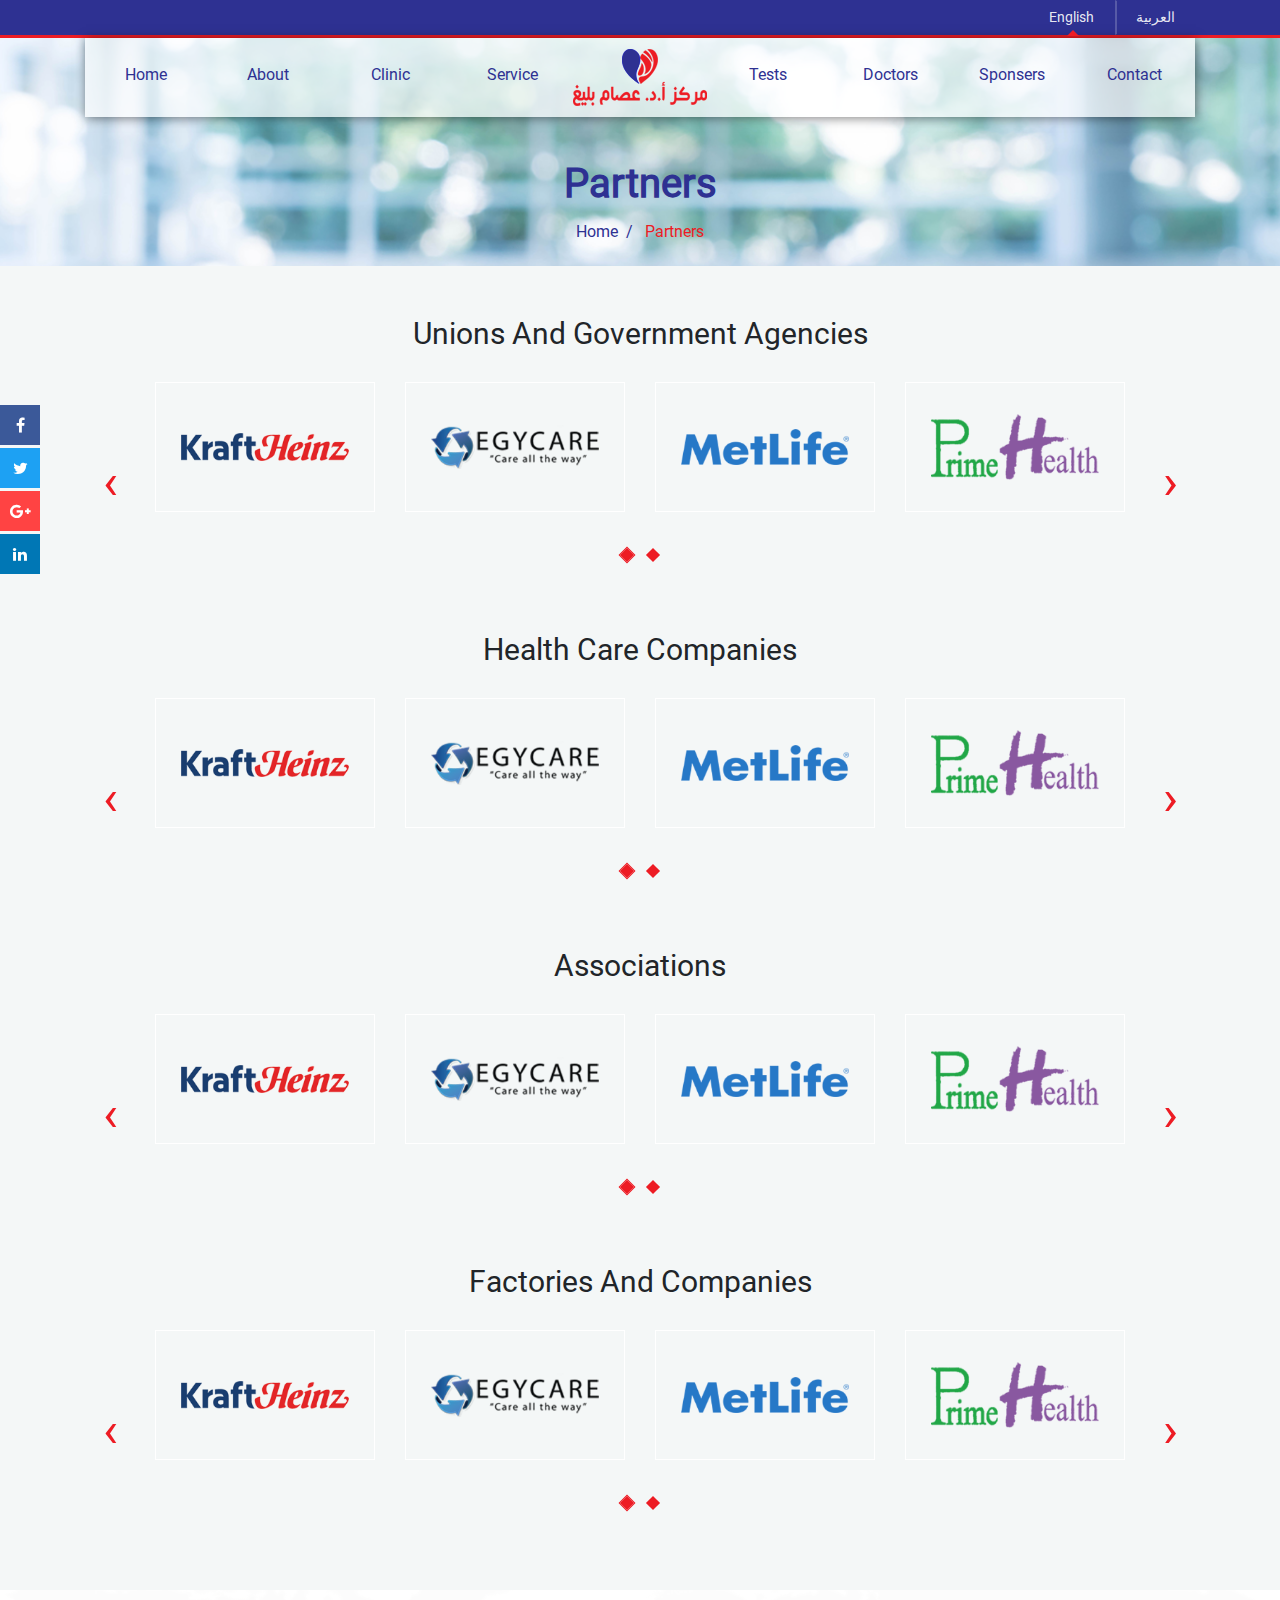
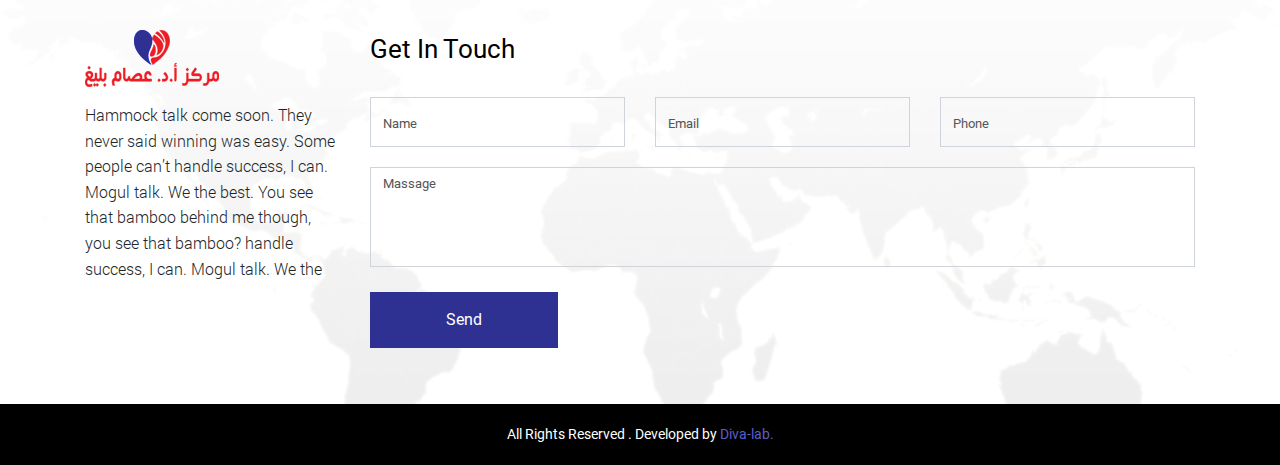
<file: sponser-new.html>
<!doctype html>
<html lang="en">

<head>
    <!-- Required meta tags -->
    <meta charset="utf-8">
    <meta name="viewport" content="width=device-width, initial-scale=1, shrink-to-fit=no">

    <!-- Bootstrap CSS -->
    <link rel="stylesheet" href="css/bootstrap.min.css">

    <link rel="stylesheet" href="css/font-awesome.min.css">
    <link rel="stylesheet" href="css/owl.carousel.min.css">
    <link rel="stylesheet" href="css/style-en.css">
    <title>Sponsers</title>
</head>

<body>

<header>
    <div class="head-bar">
        <div class="container">
            <div class="d-flex head-bar-content">
                <!--<div class="contacts">
                    <a href="#"><i class="fa fa-phone" aria-hidden="true"></i><span>707-505-8008</span></a>
                    <a href="#"><i class="fa fa-envelope-o" aria-hidden="true"></i><span>info@dr-essam.com</span></a>
                </div>-->
                <div class="lang">
                    <form>
                        <button class="btn current" type="button">English</button>
                        <button class="btn" type="button">العربية</button>
                    </form>
                </div>
            </div>
        </div>
    </div>
    <div class="container">
        <div class="nb">
            <nav class="navbar navbar-expand-lg">
                <a class="navbar-brand res-logo" href="index.html"><img src="img/logo.png" alt="Logo"></a>
                <button class="navbar-toggler" id="nav-icn" type="button" data-toggle="collapse" data-target="#navbarNav" aria-controls="navbarNav" aria-expanded="false" aria-label="Toggle navigation">
                    <span></span>
                    <span></span>
                    <span></span>
                    <span></span>
                </button>
                <div class="collapse navbar-collapse" id="navbarNav">
                    <ul class="navbar-nav nav-justified">
                        <li class="nav-item active">
                            <a class="nav-link active" href="index.html">home</a>
                        </li>
                        <li class="nav-item">
                            <a class="nav-link" href="about.html">about</a>
                        </li>
                        <li class="nav-item">
                            <a class="nav-link" href="clinic.html">clinic</a>
                        </li>
                        <li class="nav-item">
                            <a class="nav-link" href="tests.html">service</a>
                        </li>
                        <li class="nav-item logo">
                            <a class="nav-link" href="index.html"><img src="img/logo.png" alt="Logo"></a>
                        </li>
                        <li class="nav-item">
                            <a class="nav-link" href="tests.html">tests</a>
                        </li>
                        <li class="nav-item">
                            <a class="nav-link" href="doctors.html">doctors</a>
                        </li>
                        <li class="nav-item">
                            <a class="nav-link" href="sponsers-old.html">sponsers</a>
                        </li>
                        <li class="nav-item">
                            <a class="nav-link" href="contact-old.html">contact</a>
                        </li>
                    </ul>
                </div>
            </nav>
        </div>
    </div>
</header>

<!-- social -->
<div class="social">
    <ul>
        <li class="f-color"><a href="#">facebook<i class="fa fa-facebook" aria-hidden="true"></i></a></li>
        <li class="t-color"><a href="#">twitter<i class="fa fa-twitter " aria-hidden="true"></i></a></li>
        <li class="g-color"><a href="#">google plus<i class="fa fa-google-plus" aria-hidden="true"></i></a></li>
        <li class="in-color"><a href="#">linkedin<i class="fa fa-linkedin" aria-hidden="true"></i></a></li>
    </ul>
</div>

<div class="internals-back" style="background-image: url('img/internals-back.png')">
    <div class="page">
        <h1>partners</h1>
        <ul class="breadcrumb">
            <li><a href="#">home</a></li>
            <li>partners</li>
        </ul>
    </div>
</div>

<section class="sponsers">
    <div class="container">
        <!--<div class="row sponser">-->
        <!--<div class="col-sm-3 im">-->
        <!--<img src="img/partner-1.png">-->
        <!--</div>-->
        <!--<div class="col-sm-8">-->
        <!--<h1>Kraft Heinz</h1>-->
        <!--<article>ensure quality and confidence in the results by the laboratory, For all the sophisticated laboratory equipment and meets the need for patients to receive results quickly. <a href="#">www.kraftheinz.com</a></article>-->
        <!--<p><span>phone : </span>01234521119</p>-->
        <!--</div>-->
        <!--</div>-->
        <!--<div class="row sponser">-->
        <!--<div class="col-sm-3 im">-->
        <!--<img src="img/partner-2.png">-->
        <!--</div>-->
        <!--<div class="col-sm-8">-->
        <!--<h1>Egypt Care</h1>-->
        <!--<article>ensure quality and confidence in the results by the laboratory, For all the sophisticated laboratory equipment and meets the need for patients to receive results quickly. <a href="#">www.kraftheinz.com</a></article>-->
        <!--<p><span>phone : </span>01234521119</p>-->
        <!--</div>-->
        <!--</div>-->
        <!--<div class="row sponser">-->
        <!--<div class="col-sm-3 im">-->
        <!--<img src="img/partner-3.png">-->
        <!--</div>-->
        <!--<div class="col-sm-8">-->
        <!--<h1>Metlife</h1>-->
        <!--<article>ensure quality and confidence in the results by the laboratory, For all the sophisticated laboratory equipment and meets the need for patients to receive results quickly. <a href="#">www.kraftheinz.com</a></article>-->
        <!--<p><span>phone : </span>01234521119</p>-->
        <!--</div>-->
        <!--</div>-->
        <!--<div class="row sponser">-->
        <!--<div class="col-sm-3 im">-->
        <!--<img src="img/partner-4.png">-->
        <!--</div>-->
        <!--<div class="col-sm-8">-->
        <!--<h1>Prime Health</h1>-->
        <!--<article>ensure quality and confidence in the results by the laboratory, For all the sophisticated laboratory equipment and meets the need for patients to receive results quickly. <a href="#">www.kraftheinz.com</a></article>-->
        <!--<p><span>phone : </span>01234521119</p>-->
        <!--</div>-->
        <!--</div>-->
        <!--<div class="row sponser">-->
        <!--<div class="col-sm-3 im">-->
        <!--<img src="img/partner-3.png">-->
        <!--</div>-->
        <!--<div class="col-sm-8">-->
        <!--<h1>Kraft Heinz</h1>-->
        <!--<article>ensure quality and confidence in the results by the laboratory, For all the sophisticated laboratory equipment and meets the need for patients to receive results quickly. <a href="#">www.kraftheinz.com</a></article>-->
        <!--<p><span>phone : </span>01234521119</p>-->
        <!--</div>-->
        <!--</div>-->
        <!--<div class="row sponser">-->
        <!--<div class="col-sm-3 im">-->
        <!--<img src="img/partner-2.png">-->
        <!--</div>-->
        <!--<div class="col-sm-8">-->
        <!--<h1>Kraft Heinz</h1>-->
        <!--<article>ensure quality and confidence in the results by the laboratory, For all the sophisticated laboratory equipment and meets the need for patients to receive results quickly. <a href="#">www.kraftheinz.com</a></article>-->
        <!--<p><span>phone : </span>01234521119</p>-->
        <!--</div>-->
        <!--</div>-->
        <!--<div class="row">-->
            <!--<div class="col-md-3 sponser">-->
                <!--<div class="im">-->
                    <!--<img src="img/partner-1.png">-->
                <!--</div>-->
                <!--<div class="">-->
                    <!--<h1>Kraft Heinz</h1>-->
                    <!--<article>ensure quality and confidence in the results by the laboratory, For all the sophisticated laboratory equipment and meets the need for patients to receive results quickly. <a href="#">www.kraftheinz.com</a></article>-->
                    <!--<p><span>phone : </span>01234521119</p>-->
                <!--</div>-->
            <!--</div>-->
            <!--<div class="col-md-3 sponser">-->
                <!--<div class="im">-->
                    <!--<img src="img/partner-2.png">-->
                <!--</div>-->
                <!--<div class="">-->
                    <!--<h1>Kraft Heinz</h1>-->
                    <!--<article>ensure quality and confidence in the results by the laboratory, For all the sophisticated laboratory equipment and meets the need for patients to receive results quickly. <a href="#">www.kraftheinz.com</a></article>-->
                    <!--<p><span>phone : </span>01234521119</p>-->
                <!--</div>-->
            <!--</div>-->
            <!--<div class="col-md-3 sponser">-->
                <!--<div class="im">-->
                    <!--<img src="img/partner-3.png">-->
                <!--</div>-->
                <!--<div class="">-->
                    <!--<h1>Kraft Heinz</h1>-->
                    <!--<article>ensure quality and confidence in the results by the laboratory, For all the sophisticated laboratory equipment and meets the need for patients to receive results quickly. <a href="#">www.kraftheinz.com</a></article>-->
                    <!--<p><span>phone : </span>01234521119</p>-->
                <!--</div>-->
            <!--</div>-->
            <!--<div class="col-md-3 sponser">-->
                <!--<div class="im">-->
                    <!--<img src="img/partner-4.png">-->
                <!--</div>-->
                <!--<div class="">-->
                    <!--<h1>Kraft Heinz</h1>-->
                    <!--<article>ensure quality and confidence in the results by the laboratory, For all the sophisticated laboratory equipment and meets the need for patients to receive results quickly. <a href="#">www.kraftheinz.com</a></article>-->
                    <!--<p><span>phone : </span>01234521119</p>-->
                <!--</div>-->
            <!--</div>-->
            <!--<div class="col-md-3 sponser">-->
                <!--<div class="im">-->
                    <!--<img src="img/partner-1.png">-->
                <!--</div>-->
                <!--<div class="">-->
                    <!--<h1>Kraft Heinz</h1>-->
                    <!--<article>ensure quality and confidence in the results by the laboratory, For all the sophisticated laboratory equipment and meets the need for patients to receive results quickly. <a href="#">www.kraftheinz.com</a></article>-->
                    <!--<p><span>phone : </span>01234521119</p>-->
                <!--</div>-->
            <!--</div>-->
            <!--<div class="col-md-3 sponser">-->
                <!--<div class="im">-->
                    <!--<img src="img/partner-2.png">-->
                <!--</div>-->
                <!--<div class="">-->
                    <!--<h1>Kraft Heinz</h1>-->
                    <!--<article>ensure quality and confidence in the results by the laboratory, For all the sophisticated laboratory equipment and meets the need for patients to receive results quickly. <a href="#">www.kraftheinz.com</a></article>-->
                    <!--<p><span>phone : </span>01234521119</p>-->
                <!--</div>-->
            <!--</div>-->
            <!--<div class="col-md-3 sponser">-->
                <!--<div class="im">-->
                    <!--<img src="img/partner-3.png">-->
                <!--</div>-->
                <!--<div class="">-->
                    <!--<h1>Kraft Heinz</h1>-->
                    <!--<article>ensure quality and confidence in the results by the laboratory, For all the sophisticated laboratory equipment and meets the need for patients to receive results quickly. <a href="#">www.kraftheinz.com</a></article>-->
                    <!--<p><span>phone : </span>01234521119</p>-->
                <!--</div>-->
            <!--</div>-->
            <!--<div class="col-md-3 sponser">-->
                <!--<div class="im">-->
                    <!--<img src="img/partner-4.png">-->
                <!--</div>-->
                <!--<div class="">-->
                    <!--<h1>Kraft Heinz</h1>-->
                    <!--<article>ensure quality and confidence in the results by the laboratory, For all the sophisticated laboratory equipment and meets the need for patients to receive results quickly. <a href="#">www.kraftheinz.com</a></article>-->
                    <!--<p><span>phone : </span>01234521119</p>-->
                <!--</div>-->
            <!--</div>-->
        <!--</div>-->
        <div class="sponsers-block">
            <div class="sponsers-block-header">
                <h2>Unions And Government Agencies</h2>
            </div>
            <div class="sponsers-block-details">
                <section class="partners">
                        <div class="owl-carousel">
                            <div class="partner"><img src="img/partner-1.png" alt="Partner"></div>
                            <div class="partner"><img src="img/partner-2.png" alt="Partner"></div>
                            <div class="partner"><img src="img/partner-3.png" alt="Partner"></div>
                            <div class="partner"><img src="img/partner-4.png" alt="Partner"></div>
                            <div class="partner"><img src="img/partner-1.png" alt="Partner"></div>
                            <div class="partner"><img src="img/partner-2.png" alt="Partner"></div>
                            <div class="partner"><img src="img/partner-3.png" alt="Partner"></div>
                            <div class="partner"><img src="img/partner-4.png" alt="Partner"></div>
                        </div>
                </section>
            </div>
        </div>
        <div class="sponsers-block">
            <div class="sponsers-block-header">
                <h2>Health Care Companies</h2>
            </div>
            <div class="sponsers-block-details">
                <section class="partners">
                        <div class="owl-carousel">
                            <div class="partner"><img src="img/partner-1.png" alt="Partner"></div>
                            <div class="partner"><img src="img/partner-2.png" alt="Partner"></div>
                            <div class="partner"><img src="img/partner-3.png" alt="Partner"></div>
                            <div class="partner"><img src="img/partner-4.png" alt="Partner"></div>
                            <div class="partner"><img src="img/partner-1.png" alt="Partner"></div>
                            <div class="partner"><img src="img/partner-2.png" alt="Partner"></div>
                            <div class="partner"><img src="img/partner-3.png" alt="Partner"></div>
                            <div class="partner"><img src="img/partner-4.png" alt="Partner"></div>
                        </div>
                </section>
            </div>
        </div>
        <div class="sponsers-block">
            <div class="sponsers-block-header">
                <h2>Associations</h2>
            </div>
            <div class="sponsers-block-details">
                <section class="partners">
                        <div class="owl-carousel">
                            <div class="partner"><img src="img/partner-1.png" alt="Partner"></div>
                            <div class="partner"><img src="img/partner-2.png" alt="Partner"></div>
                            <div class="partner"><img src="img/partner-3.png" alt="Partner"></div>
                            <div class="partner"><img src="img/partner-4.png" alt="Partner"></div>
                            <div class="partner"><img src="img/partner-1.png" alt="Partner"></div>
                            <div class="partner"><img src="img/partner-2.png" alt="Partner"></div>
                            <div class="partner"><img src="img/partner-3.png" alt="Partner"></div>
                            <div class="partner"><img src="img/partner-4.png" alt="Partner"></div>
                        </div>
                </section>
            </div>
        </div>
        <div class="sponsers-block">
            <div class="sponsers-block-header">
                <h2>Factories And Companies</h2>
            </div>
            <div class="sponsers-block-details">
                <section class="partners">
                        <div class="owl-carousel">
                            <div class="partner"><img src="img/partner-1.png" alt="Partner"></div>
                            <div class="partner"><img src="img/partner-2.png" alt="Partner"></div>
                            <div class="partner"><img src="img/partner-3.png" alt="Partner"></div>
                            <div class="partner"><img src="img/partner-4.png" alt="Partner"></div>
                            <div class="partner"><img src="img/partner-1.png" alt="Partner"></div>
                            <div class="partner"><img src="img/partner-2.png" alt="Partner"></div>
                            <div class="partner"><img src="img/partner-3.png" alt="Partner"></div>
                            <div class="partner"><img src="img/partner-4.png" alt="Partner"></div>
                        </div>
                </section>
            </div>
        </div>
    </div>
</section>

<!-- footer -->

<footer>
    <div class="get-in-touch" style="background-image:url('img/last-back.png')">
        <div class="container">
            <div class="row">
                <div class="col-lg-3 logo-low">
                    <a href="index.html"><img src="img/logo.png" alt="Logo"></a>
                    <article>Hammock talk come soon. They never said winning was easy. Some people can’t handle success, I can. Mogul talk. We the best. You see that bamboo behind me though, you see that bamboo? handle success, I can. Mogul talk. We the</article>
                </div>
                <form class="col-lg-9 form-group the-form">
                    <label for="exampleInputEmail1">Get In Touch</label>
                    <div class="row top-form">
                        <div class="col-md">
                            <input type="text" class="form-control" id="exampleInputEmail1" placeholder="Name">
                        </div>
                        <div class="col-md">
                            <input type="email" class="form-control" placeholder="Email">
                        </div>
                        <div class="col-md">
                            <input type="text" class="form-control" placeholder="Phone">
                        </div>
                    </div>
                    <div class="row bottom-form">
                        <div class="col">
                            <textarea type="text" class="form-control" placeholder="Massage"></textarea>
                        </div>
                    </div>
                    <button class="btn" type="submit">Send</button>
                    <div class="res-social">
                        <ul>
                            <li><a href="#"><i class="fa fa-facebook" aria-hidden="true"></i></a></li>
                            <li><a href="#"><i class="fa fa-twitter" aria-hidden="true"></i></a></li>
                            <li><a href="#"><i class="fa fa-google-plus" aria-hidden="true"></i></a></li>
                            <li><a href="#"><i class="fa fa-linkedin" aria-hidden="true"></i></a></li>
                        </ul>
                    </div>
                </form>
            </div>
        </div>
    </div>
    <div class="rights"><p>All Rights Reserved . Developed by <a href="http://www.diva-lab.com/">Diva-lab.</a></p></div>
</footer>

<!-- Optional JavaScript -->
<!-- jQuery first, then Popper.js, then Bootstrap JS -->
<script src="https://code.jquery.com/jquery-3.3.1.slim.min.js" integrity="sha384-q8i/X+965DzO0rT7abK41JStQIAqVgRVzpbzo5smXKp4YfRvH+8abtTE1Pi6jizo" crossorigin="anonymous"></script>
<script src="https://cdnjs.cloudflare.com/ajax/libs/popper.js/1.14.0/umd/popper.min.js" integrity="sha384-cs/chFZiN24E4KMATLdqdvsezGxaGsi4hLGOzlXwp5UZB1LY//20VyM2taTB4QvJ" crossorigin="anonymous"></script>
<script src="https://stackpath.bootstrapcdn.com/bootstrap/4.1.0/js/bootstrap.min.js" integrity="sha384-uefMccjFJAIv6A+rW+L4AHf99KvxDjWSu1z9VI8SKNVmz4sk7buKt/6v9KI65qnm" crossorigin="anonymous"></script>

<!--index-->
<script src="js/owl.carousel.min.js"></script>

<!--my script-->
<script src="js/script.js"></script>

<script>
    $(".owl-carousel").owlCarousel({
        items:4,
        margin:30,
        stagePadding:20,
        autoplay:true,
        autoplayTimeout:6000,
        dots:true,
        //rtl:true,
        responsive:{
            0:{items:2}, 360:{items:3}, 768:{items:4}
        }
    });
</script>

</body>
</html>
</file>
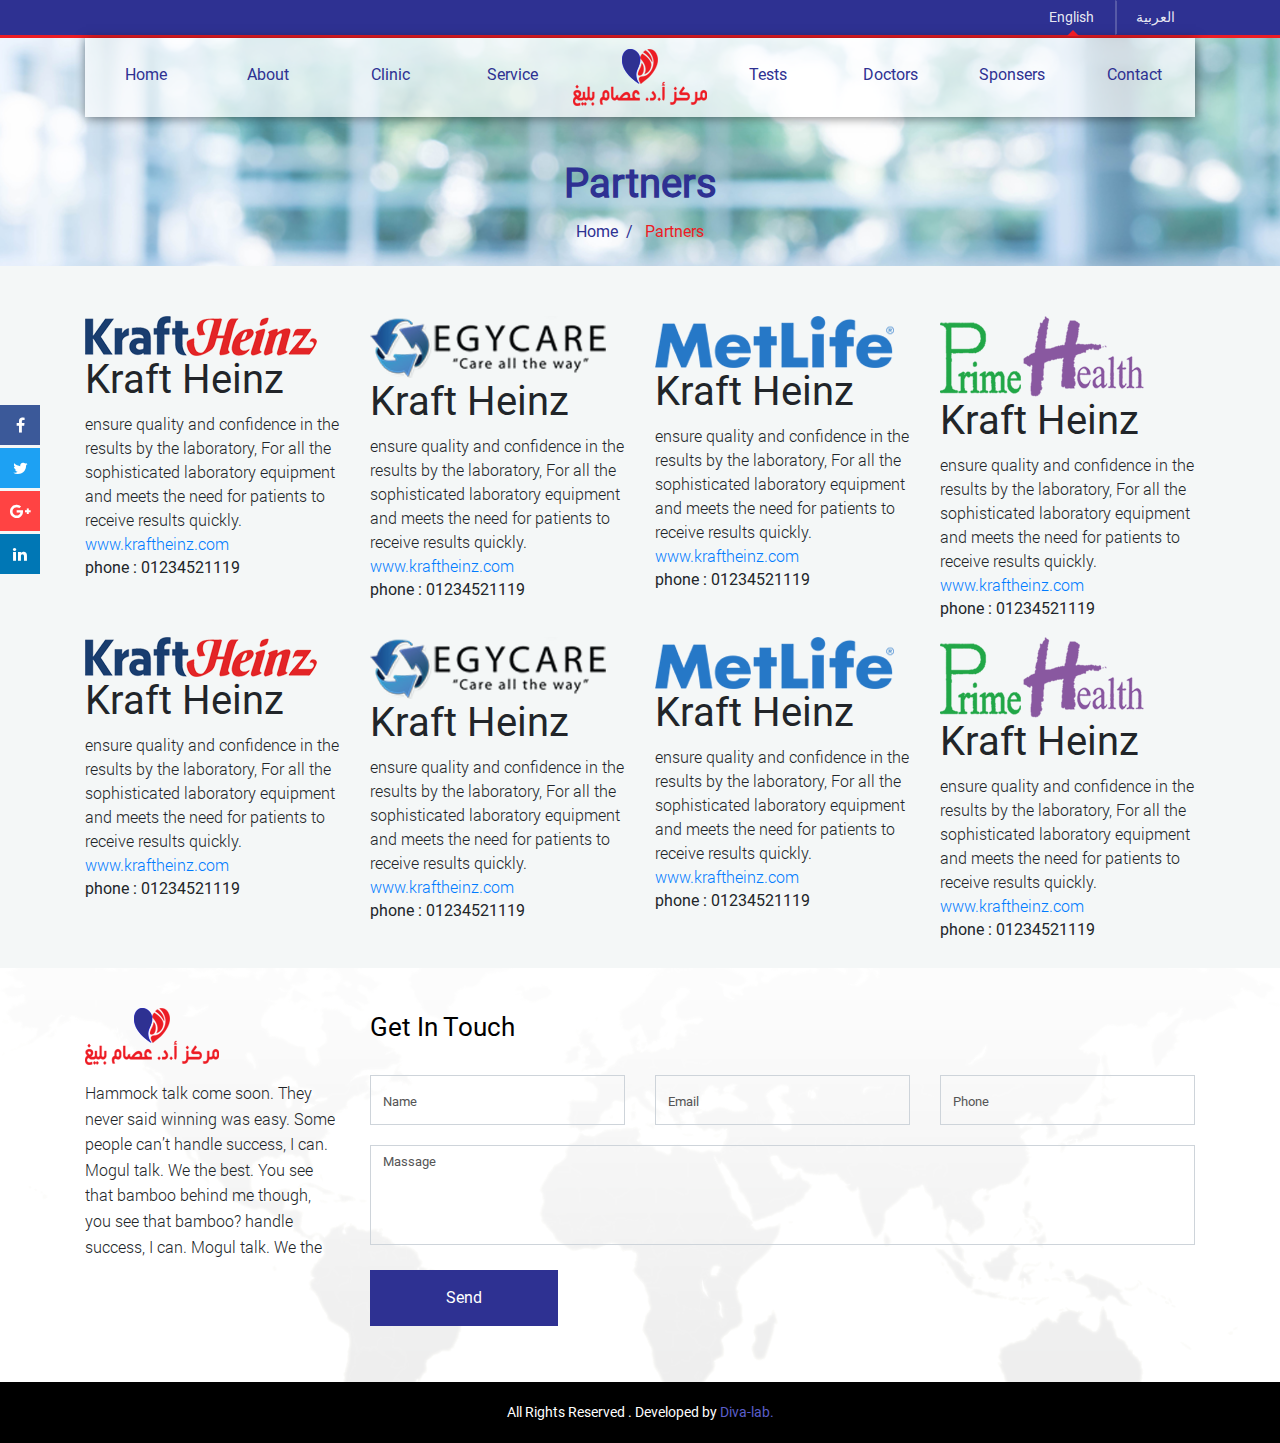
<file: sponsers-old.html>
<!doctype html>
<html lang="en">

<head>
    <!-- Required meta tags -->
    <meta charset="utf-8">
    <meta name="viewport" content="width=device-width, initial-scale=1, shrink-to-fit=no">

    <!-- Bootstrap CSS -->
    <link rel="stylesheet" href="css/bootstrap.min.css">

    <link rel="stylesheet" href="css/font-awesome.min.css">
    <link rel="stylesheet" href="css/owl.carousel.min.css">
    <link rel="stylesheet" href="css/style-en.css">
    <title>Sponsers</title>
</head>

<body>

<header>
    <div class="head-bar">
        <div class="container">
            <div class="d-flex head-bar-content">
                <!--<div class="contacts">
                    <a href="#"><i class="fa fa-phone" aria-hidden="true"></i><span>707-505-8008</span></a>
                    <a href="#"><i class="fa fa-envelope-o" aria-hidden="true"></i><span>info@dr-essam.com</span></a>
                </div>-->
                <div class="lang">
                    <form>
                        <button class="btn current" type="button">English</button>
                        <button class="btn" type="button">العربية</button>
                    </form>
                </div>
            </div>
        </div>
    </div>
    <div class="container">
        <div class="nb">
            <nav class="navbar navbar-expand-lg">
                <a class="navbar-brand res-logo" href="index.html"><img src="img/logo.png" alt="Logo"></a>
                <button class="navbar-toggler" id="nav-icn" type="button" data-toggle="collapse" data-target="#navbarNav" aria-controls="navbarNav" aria-expanded="false" aria-label="Toggle navigation">
                    <span></span>
                    <span></span>
                    <span></span>
                    <span></span>
                </button>
                <div class="collapse navbar-collapse" id="navbarNav">
                    <ul class="navbar-nav nav-justified">
                        <li class="nav-item active">
                            <a class="nav-link active" href="index.html">home</a>
                        </li>
                        <li class="nav-item">
                            <a class="nav-link" href="about.html">about</a>
                        </li>
                        <li class="nav-item">
                            <a class="nav-link" href="clinic.html">clinic</a>
                        </li>
                        <li class="nav-item">
                            <a class="nav-link" href="tests.html">service</a>
                        </li>
                        <li class="nav-item logo">
                            <a class="nav-link" href="index.html"><img src="img/logo.png" alt="Logo"></a>
                        </li>
                        <li class="nav-item">
                            <a class="nav-link" href="tests.html">tests</a>
                        </li>
                        <li class="nav-item">
                            <a class="nav-link" href="doctors.html">doctors</a>
                        </li>
                        <li class="nav-item">
                            <a class="nav-link" href="sponsers-old.html">sponsers</a>
                        </li>
                        <li class="nav-item">
                            <a class="nav-link" href="contact-old.html">contact</a>
                        </li>
                    </ul>
                </div>
            </nav>
        </div>
    </div>
</header>

<!-- social -->
<div class="social">
    <ul>
        <li class="f-color"><a href="#">facebook<i class="fa fa-facebook" aria-hidden="true"></i></a></li>
        <li class="t-color"><a href="#">twitter<i class="fa fa-twitter " aria-hidden="true"></i></a></li>
        <li class="g-color"><a href="#">google plus<i class="fa fa-google-plus" aria-hidden="true"></i></a></li>
        <li class="in-color"><a href="#">linkedin<i class="fa fa-linkedin" aria-hidden="true"></i></a></li>
    </ul>
</div>

<div class="internals-back" style="background-image: url('img/internals-back.png')">
    <div class="page">
        <h1>partners</h1>
        <ul class="breadcrumb">
            <li><a href="#">home</a></li>
            <li>partners</li>
        </ul>
    </div>
</div>

<section class="sponsers">
    <div class="container">
        <!--<div class="row sponser">-->
            <!--<div class="col-sm-3 im">-->
                <!--<img src="img/partner-1.png">-->
            <!--</div>-->
            <!--<div class="col-sm-8">-->
                <!--<h1>Kraft Heinz</h1>-->
                <!--<article>ensure quality and confidence in the results by the laboratory, For all the sophisticated laboratory equipment and meets the need for patients to receive results quickly. <a href="#">www.kraftheinz.com</a></article>-->
                <!--<p><span>phone : </span>01234521119</p>-->
            <!--</div>-->
        <!--</div>-->
        <!--<div class="row sponser">-->
            <!--<div class="col-sm-3 im">-->
                <!--<img src="img/partner-2.png">-->
            <!--</div>-->
            <!--<div class="col-sm-8">-->
                <!--<h1>Egypt Care</h1>-->
                <!--<article>ensure quality and confidence in the results by the laboratory, For all the sophisticated laboratory equipment and meets the need for patients to receive results quickly. <a href="#">www.kraftheinz.com</a></article>-->
                <!--<p><span>phone : </span>01234521119</p>-->
            <!--</div>-->
        <!--</div>-->
        <!--<div class="row sponser">-->
            <!--<div class="col-sm-3 im">-->
                <!--<img src="img/partner-3.png">-->
            <!--</div>-->
            <!--<div class="col-sm-8">-->
                <!--<h1>Metlife</h1>-->
                <!--<article>ensure quality and confidence in the results by the laboratory, For all the sophisticated laboratory equipment and meets the need for patients to receive results quickly. <a href="#">www.kraftheinz.com</a></article>-->
                <!--<p><span>phone : </span>01234521119</p>-->
            <!--</div>-->
        <!--</div>-->
        <!--<div class="row sponser">-->
            <!--<div class="col-sm-3 im">-->
                <!--<img src="img/partner-4.png">-->
            <!--</div>-->
            <!--<div class="col-sm-8">-->
                <!--<h1>Prime Health</h1>-->
                <!--<article>ensure quality and confidence in the results by the laboratory, For all the sophisticated laboratory equipment and meets the need for patients to receive results quickly. <a href="#">www.kraftheinz.com</a></article>-->
                <!--<p><span>phone : </span>01234521119</p>-->
            <!--</div>-->
        <!--</div>-->
        <!--<div class="row sponser">-->
            <!--<div class="col-sm-3 im">-->
                <!--<img src="img/partner-3.png">-->
            <!--</div>-->
            <!--<div class="col-sm-8">-->
                <!--<h1>Kraft Heinz</h1>-->
                <!--<article>ensure quality and confidence in the results by the laboratory, For all the sophisticated laboratory equipment and meets the need for patients to receive results quickly. <a href="#">www.kraftheinz.com</a></article>-->
                <!--<p><span>phone : </span>01234521119</p>-->
            <!--</div>-->
        <!--</div>-->
        <!--<div class="row sponser">-->
            <!--<div class="col-sm-3 im">-->
                <!--<img src="img/partner-2.png">-->
            <!--</div>-->
            <!--<div class="col-sm-8">-->
                <!--<h1>Kraft Heinz</h1>-->
                <!--<article>ensure quality and confidence in the results by the laboratory, For all the sophisticated laboratory equipment and meets the need for patients to receive results quickly. <a href="#">www.kraftheinz.com</a></article>-->
                <!--<p><span>phone : </span>01234521119</p>-->
            <!--</div>-->
        <!--</div>-->
        <div class="row">
            <div class="col-md-3 sponser">
                <div class="im">
                    <img src="img/partner-1.png">
                </div>
                <div class="">
                    <h1>Kraft Heinz</h1>
                    <article>ensure quality and confidence in the results by the laboratory, For all the sophisticated laboratory equipment and meets the need for patients to receive results quickly. <a href="#">www.kraftheinz.com</a></article>
                    <p><span>phone : </span>01234521119</p>
                </div>
            </div>
            <div class="col-md-3 sponser">
                <div class="im">
                    <img src="img/partner-2.png">
                </div>
                <div class="">
                    <h1>Kraft Heinz</h1>
                    <article>ensure quality and confidence in the results by the laboratory, For all the sophisticated laboratory equipment and meets the need for patients to receive results quickly. <a href="#">www.kraftheinz.com</a></article>
                    <p><span>phone : </span>01234521119</p>
                </div>
            </div>
            <div class="col-md-3 sponser">
                <div class="im">
                    <img src="img/partner-3.png">
                </div>
                <div class="">
                    <h1>Kraft Heinz</h1>
                    <article>ensure quality and confidence in the results by the laboratory, For all the sophisticated laboratory equipment and meets the need for patients to receive results quickly. <a href="#">www.kraftheinz.com</a></article>
                    <p><span>phone : </span>01234521119</p>
                </div>
            </div>
            <div class="col-md-3 sponser">
                <div class="im">
                    <img src="img/partner-4.png">
                </div>
                <div class="">
                    <h1>Kraft Heinz</h1>
                    <article>ensure quality and confidence in the results by the laboratory, For all the sophisticated laboratory equipment and meets the need for patients to receive results quickly. <a href="#">www.kraftheinz.com</a></article>
                    <p><span>phone : </span>01234521119</p>
                </div>
            </div>
            <div class="col-md-3 sponser">
                <div class="im">
                    <img src="img/partner-1.png">
                </div>
                <div class="">
                    <h1>Kraft Heinz</h1>
                    <article>ensure quality and confidence in the results by the laboratory, For all the sophisticated laboratory equipment and meets the need for patients to receive results quickly. <a href="#">www.kraftheinz.com</a></article>
                    <p><span>phone : </span>01234521119</p>
                </div>
            </div>
            <div class="col-md-3 sponser">
                <div class="im">
                    <img src="img/partner-2.png">
                </div>
                <div class="">
                    <h1>Kraft Heinz</h1>
                    <article>ensure quality and confidence in the results by the laboratory, For all the sophisticated laboratory equipment and meets the need for patients to receive results quickly. <a href="#">www.kraftheinz.com</a></article>
                    <p><span>phone : </span>01234521119</p>
                </div>
            </div>
            <div class="col-md-3 sponser">
                <div class="im">
                    <img src="img/partner-3.png">
                </div>
                <div class="">
                    <h1>Kraft Heinz</h1>
                    <article>ensure quality and confidence in the results by the laboratory, For all the sophisticated laboratory equipment and meets the need for patients to receive results quickly. <a href="#">www.kraftheinz.com</a></article>
                    <p><span>phone : </span>01234521119</p>
                </div>
            </div>
            <div class="col-md-3 sponser">
                <div class="im">
                    <img src="img/partner-4.png">
                </div>
                <div class="">
                    <h1>Kraft Heinz</h1>
                    <article>ensure quality and confidence in the results by the laboratory, For all the sophisticated laboratory equipment and meets the need for patients to receive results quickly. <a href="#">www.kraftheinz.com</a></article>
                    <p><span>phone : </span>01234521119</p>
                </div>
            </div>
        </div>
    </div>
</section>

<!-- footer -->

<footer>
    <div class="get-in-touch" style="background-image:url('img/last-back.png')">
        <div class="container">
            <div class="row">
                <div class="col-lg-3 logo-low">
                    <a href="index.html"><img src="img/logo.png" alt="Logo"></a>
                    <article>Hammock talk come soon. They never said winning was easy. Some people can’t handle success, I can. Mogul talk. We the best. You see that bamboo behind me though, you see that bamboo? handle success, I can. Mogul talk. We the</article>
                </div>
                <form class="col-lg-9 form-group the-form">
                    <label for="exampleInputEmail1">Get In Touch</label>
                    <div class="row top-form">
                        <div class="col-md">
                            <input type="text" class="form-control" id="exampleInputEmail1" placeholder="Name">
                        </div>
                        <div class="col-md">
                            <input type="email" class="form-control" placeholder="Email">
                        </div>
                        <div class="col-md">
                            <input type="text" class="form-control" placeholder="Phone">
                        </div>
                    </div>
                    <div class="row bottom-form">
                        <div class="col">
                            <textarea type="text" class="form-control" placeholder="Massage"></textarea>
                        </div>
                    </div>
                    <button class="btn" type="submit">Send</button>
                    <div class="res-social">
                        <ul>
                            <li><a href="#"><i class="fa fa-facebook" aria-hidden="true"></i></a></li>
                            <li><a href="#"><i class="fa fa-twitter" aria-hidden="true"></i></a></li>
                            <li><a href="#"><i class="fa fa-google-plus" aria-hidden="true"></i></a></li>
                            <li><a href="#"><i class="fa fa-linkedin" aria-hidden="true"></i></a></li>
                        </ul>
                    </div>
                </form>
            </div>
        </div>
    </div>
    <div class="rights"><p>All Rights Reserved . Developed by <a href="http://www.diva-lab.com/">Diva-lab.</a></p></div>
</footer>

<!-- Optional JavaScript -->
<!-- jQuery first, then Popper.js, then Bootstrap JS -->
<script src="https://code.jquery.com/jquery-3.3.1.slim.min.js" integrity="sha384-q8i/X+965DzO0rT7abK41JStQIAqVgRVzpbzo5smXKp4YfRvH+8abtTE1Pi6jizo" crossorigin="anonymous"></script>
<script src="https://cdnjs.cloudflare.com/ajax/libs/popper.js/1.14.0/umd/popper.min.js" integrity="sha384-cs/chFZiN24E4KMATLdqdvsezGxaGsi4hLGOzlXwp5UZB1LY//20VyM2taTB4QvJ" crossorigin="anonymous"></script>
<script src="https://stackpath.bootstrapcdn.com/bootstrap/4.1.0/js/bootstrap.min.js" integrity="sha384-uefMccjFJAIv6A+rW+L4AHf99KvxDjWSu1z9VI8SKNVmz4sk7buKt/6v9KI65qnm" crossorigin="anonymous"></script>

<!--index-->
<script src="js/owl.carousel.min.js"></script>

<!--my script-->
<script src="js/script.js"></script>

</body>
</html>
</file>
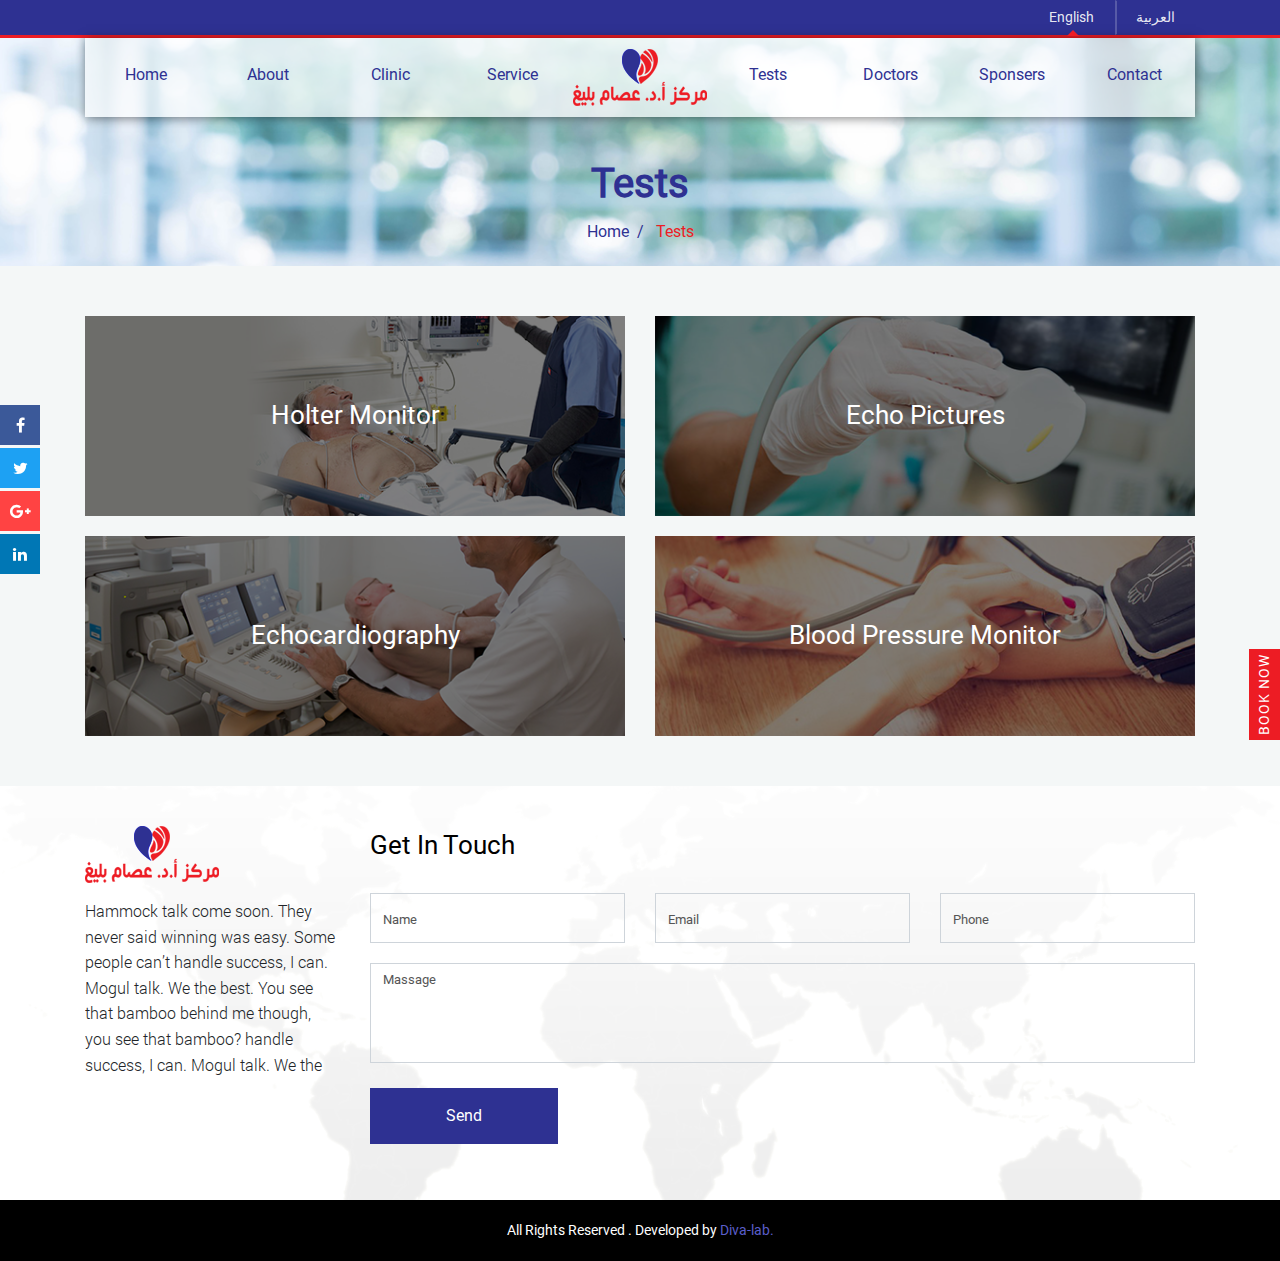
<file: tests.html>
<!doctype html>
<html lang="en">

<head>
    <!-- Required meta tags -->
    <meta charset="utf-8">
    <meta name="viewport" content="width=device-width, initial-scale=1, shrink-to-fit=no">

    <!-- Bootstrap CSS -->
    <link rel="stylesheet" href="css/bootstrap.min.css">

    <link rel="stylesheet" href="css/font-awesome.min.css">
    <link rel="stylesheet" href="css/owl.carousel.min.css">
    <link rel="stylesheet" href="css/style-en.css">
    <title>Tests</title>
</head>

<body>

<header>
    <div class="head-bar">
        <div class="container">
            <div class="d-flex head-bar-content">
                <!--<div class="contacts">
                    <a href="#"><i class="fa fa-phone" aria-hidden="true"></i><span>707-505-8008</span></a>
                    <a href="#"><i class="fa fa-envelope-o" aria-hidden="true"></i><span>info@dr-essam.com</span></a>
                </div>-->
                <div class="lang">
                    <form>
                        <button class="btn current" type="button">English</button>
                        <button class="btn" type="button">العربية</button>
                    </form>
                </div>
            </div>
        </div>
    </div>
    <div class="container">
        <div class="nb">
            <nav class="navbar navbar-expand-lg">
                <a class="navbar-brand res-logo" href="index.html"><img src="img/logo.png" alt="Logo"></a>
                <button class="navbar-toggler" id="nav-icn" type="button" data-toggle="collapse" data-target="#navbarNav" aria-controls="navbarNav" aria-expanded="false" aria-label="Toggle navigation">
                    <span></span>
                    <span></span>
                    <span></span>
                    <span></span>
                </button>
                <div class="collapse navbar-collapse" id="navbarNav">
                    <ul class="navbar-nav nav-justified">
                        <li class="nav-item active">
                            <a class="nav-link active" href="index.html">home</a>
                        </li>
                        <li class="nav-item">
                            <a class="nav-link" href="about.html">about</a>
                        </li>
                        <li class="nav-item">
                            <a class="nav-link" href="clinic.html">clinic</a>
                        </li>
                        <li class="nav-item">
                            <a class="nav-link" href="tests.html">service</a>
                        </li>
                        <li class="nav-item logo">
                            <a class="nav-link" href="index.html"><img src="img/logo.png" alt="Logo"></a>
                        </li>
                        <li class="nav-item">
                            <a class="nav-link" href="tests.html">tests</a>
                        </li>
                        <li class="nav-item">
                            <a class="nav-link" href="doctors.html">doctors</a>
                        </li>
                        <li class="nav-item">
                            <a class="nav-link" href="sponsers-old.html">sponsers</a>
                        </li>
                        <li class="nav-item">
                            <a class="nav-link" href="contact-old.html">contact</a>
                        </li>
                    </ul>
                </div>
            </nav>
        </div>
    </div>
</header>

<!-- social -->
<div class="social">
    <ul>
        <li class="f-color"><a href="#">facebook<i class="fa fa-facebook" aria-hidden="true"></i></a></li>
        <li class="t-color"><a href="#">twitter<i class="fa fa-twitter " aria-hidden="true"></i></a></li>
        <li class="g-color"><a href="#">google plus<i class="fa fa-google-plus" aria-hidden="true"></i></a></li>
        <li class="in-color"><a href="#">linkedin<i class="fa fa-linkedin" aria-hidden="true"></i></a></li>
    </ul>
</div>

<div class="book-now-btn">
    <a href="#" onclick="openBook()">book now</a>
</div>
<div class="book-now-fixed" id="bookNowFixed">
    <a href="javascript:void(0)" class="closebtn" onclick="closeBook()"><i class="fa fa-times" aria-hidden="true"></i></a>
    <div class="c-details-right">
        <form>
            <label for="bookNowName">Book now</label>
            <input type="text" id="bookNowName" class="form-control name-phone mrr-res" placeholder="name">
            <input type="text" class="form-control name-phone" placeholder="Phone">
            <div class="fr-date">
                <div class="form-group">
                    <div class="input-group date" id="datetimepicker4" data-target-input="nearest">
                        <input type="text" class="form-control datetimepicker-input" data-target="#datetimepicker4" title=""/>
                        <div class="input-group-append" data-target="#datetimepicker4" data-toggle="datetimepicker">
                            <div class="input-group-text"><i class="fa fa-calendar"></i></div>
                        </div>
                    </div>
                </div>
            </div>
            <div class="fr-time">
                <div class="form-group">
                    <div class="input-group date" id="datetimepicker3" data-target-input="nearest">
                        <input type="text" class="form-control datetimepicker-input" data-target="#datetimepicker3" title=""/>
                        <div class="input-group-append" data-target="#datetimepicker3" data-toggle="datetimepicker">
                            <div class="input-group-text"><i class="fa fa-clock-o"></i></div>
                        </div>
                    </div>
                </div>
            </div>
            <select class="form-control mrr-res" title="">
                <option value="0">Department Name</option>
                <option value="1">1</option>
                <option value="2">2</option>
            </select>
            <select class="form-control" title="">
                <option value="0">select doctor</option>
                <option value="1">1</option>
                <option value="2">2</option>
            </select>
            <textarea class="form-control" type="text" placeholder="Observation"></textarea>
            <button class="btn btn-primary" type="submit">submit</button>
        </form>
    </div>
</div>

<div class="internals-back" style="background-image: url('img/internals-back.png')">
    <div class="page">
        <h1>tests</h1>
        <ul class="breadcrumb">
            <li><a href="#">home</a></li>
            <li>tests</li>
        </ul>
    </div>
</div>

<section class="tests">
    <div class="container">
        <div class="row">
            <div class="col-md-6 res-mar-tst">
                <a class="tst" href="clinic-details.html">
                    <img src="img/tests-1.png" alt="">
                    <h2>holter monitor</h2>
                </a>
            </div>
            <div class="col-md-6 res-mar-tst">
                <a class="tst" href="clinic-details.html">
                    <img src="img/tests-2.png" alt="">
                    <h2>echo pictures</h2>
                </a>
            </div>
            <div class="col-md-6 res-mar-tst">
                <a class="tst" href="clinic-details.html">
                    <img src="img/tests-3.png" alt="">
                    <h2>echocardiography</h2>
                </a>
            </div>
            <div class="col-md-6 res-mar-tst">
                <a class="tst" href="clinic-details.html">
                    <img src="img/tests-4.png" alt="">
                    <h2>blood pressure monitor</h2>
                </a>
            </div>
        </div>
    </div>
</section>
<!-- footer -->

<footer>
    <div class="get-in-touch" style="background-image:url('img/last-back.png')">
        <div class="container">
            <div class="row">
                <div class="col-lg-3 logo-low">
                    <a href="index.html"><img src="img/logo.png" alt="Logo"></a>
                    <article>Hammock talk come soon. They never said winning was easy. Some people can’t handle success, I can. Mogul talk. We the best. You see that bamboo behind me though, you see that bamboo? handle success, I can. Mogul talk. We the</article>
                </div>
                <form class="col-lg-9 form-group the-form">
                    <label for="exampleInputEmail1">Get In Touch</label>
                    <div class="row top-form">
                        <div class="col-md">
                            <input type="text" class="form-control" id="exampleInputEmail1" placeholder="Name">
                        </div>
                        <div class="col-md">
                            <input type="email" class="form-control" placeholder="Email">
                        </div>
                        <div class="col-md">
                            <input type="text" class="form-control" placeholder="Phone">
                        </div>
                    </div>
                    <div class="row bottom-form">
                        <div class="col">
                            <textarea type="text" class="form-control" placeholder="Massage"></textarea>
                        </div>
                    </div>
                    <button class="btn" type="submit">Send</button>
                    <div class="res-social">
                        <ul>
                            <li><a href="#"><i class="fa fa-facebook" aria-hidden="true"></i></a></li>
                            <li><a href="#"><i class="fa fa-twitter" aria-hidden="true"></i></a></li>
                            <li><a href="#"><i class="fa fa-google-plus" aria-hidden="true"></i></a></li>
                            <li><a href="#"><i class="fa fa-linkedin" aria-hidden="true"></i></a></li>
                        </ul>
                    </div>
                </form>
            </div>
        </div>
    </div>
    <div class="rights"><p>All Rights Reserved . Developed by <a href="http://www.diva-lab.com/">Diva-lab.</a></p></div>
</footer>

<!-- Optional JavaScript -->
<!-- jQuery first, then Popper.js, then Bootstrap JS -->
<script src="https://code.jquery.com/jquery-3.3.1.slim.min.js" integrity="sha384-q8i/X+965DzO0rT7abK41JStQIAqVgRVzpbzo5smXKp4YfRvH+8abtTE1Pi6jizo" crossorigin="anonymous"></script>
<script src="https://cdnjs.cloudflare.com/ajax/libs/popper.js/1.14.0/umd/popper.min.js" integrity="sha384-cs/chFZiN24E4KMATLdqdvsezGxaGsi4hLGOzlXwp5UZB1LY//20VyM2taTB4QvJ" crossorigin="anonymous"></script>
<script src="https://stackpath.bootstrapcdn.com/bootstrap/4.1.0/js/bootstrap.min.js" integrity="sha384-uefMccjFJAIv6A+rW+L4AHf99KvxDjWSu1z9VI8SKNVmz4sk7buKt/6v9KI65qnm" crossorigin="anonymous"></script>

<!--index-->
<script src="js/owl.carousel.min.js"></script>

<!--my script-->
<script src="js/script.js"></script>

</body>
</html>
</file>
<file: css/style-en.css>
@-webkit-keyframes pulsate {
  0% {
    background-color: #f44336; }
  25% {
    background-color: #E91E63; }
  50% {
    background-color: #2196F3; }
  75% {
    background-color: #FFC107; }
  100% {
    background-color: #FF5722; } }
@-moz-keyframes pulsate {
  0% {
    background-color: #f44336; }
  25% {
    background-color: #E91E63; }
  50% {
    background-color: #2196F3; }
  75% {
    background-color: #FFC107; }
  100% {
    background-color: #FF5722; } }
@-o-keyframes pulsate {
  0% {
    background-color: #f44336; }
  25% {
    background-color: #E91E63; }
  50% {
    background-color: #2196F3; }
  75% {
    background-color: #FFC107; }
  100% {
    background-color: #FF5722; } }
@keyframes pulsate {
  0% {
    background-color: #f44336; }
  25% {
    background-color: #E91E63; }
  50% {
    background-color: #2196F3; }
  75% {
    background-color: #FFC107; }
  100% {
    background-color: #FF5722; } }
@-webkit-keyframes move {
  to {
    stroke-dashoffset: -1200; } }
@-moz-keyframes move {
  to {
    stroke-dashoffset: -1200; } }
@-o-keyframes move {
  to {
    stroke-dashoffset: -1200; } }
@keyframes move {
  to {
    stroke-dashoffset: -1200; } }
@-webkit-keyframes fade {
  0% {
    opacity: 1; }
  50% {
    opacity: 0; } }
@-moz-keyframes fade {
  0% {
    opacity: 1; }
  50% {
    opacity: 0; } }
@-o-keyframes fade {
  0% {
    opacity: 1; }
  50% {
    opacity: 0; } }
@keyframes fade {
  0% {
    opacity: 1; }
  50% {
    opacity: 0; } }
* {
  -webkit-box-sizing: border-box;
  -moz-box-sizing: border-box;
  box-sizing: border-box;
  margin: 0;
  padding: 0;
  outline: 0;
  direction: ltr; }

html, body {
  width: 100%;
  height: 100%;
  font-family: roboto-regular; }

#myDiv {
  height: 100%;
  display: block; }

article {
  font-family: roboto-light; }

.btn:focus {
  box-shadow: none; }
.btn:hover {
  background-color: rgba(46, 49, 146, 0.9) !important; }

.form-control:focus {
  box-shadow: none;
  border-color: #ced4da; }

.internals-back .page ul li a:hover {
  color: #ed1c24; }

/*-social*/
/*-----------------*/
.social {
  position: fixed;
  text-align: center;
  z-index: 20;
  top: 45%;
  left: -270px; }
  .social ul {
    margin-top: 0;
    margin-bottom: 0;
    margin-left: 25px; }
    .social ul .f-color {
      background-color: #3b5999; }
      .social ul .f-color:hover {
        background-color: #496db9; }
    .social ul .t-color {
      background-color: #1da1f3; }
      .social ul .t-color:hover {
        background-color: #49b3f5; }
    .social ul .g-color {
      background-color: #ff4343; }
      .social ul .g-color:hover {
        background-color: #ff7171; }
    .social ul .in-color {
      background-color: #0077b5; }
      .social ul .in-color:hover {
        background-color: #0095e3; }
    .social ul .call-color {
      background-color: #ed1c24;
      display: none; }
      .social ul .call-color:hover {
        background-color: #f0474d; }
    .social ul .whats-color {
      background-color: #34a782; }
      .social ul .whats-color:hover {
        background-color: #44c59b; }
    .social ul li {
      width: 300px;
      list-style-type: none;
      text-align: right;
      margin-bottom: 3px;
      -moz-transition: all 1s;
      -ms-transition: all 1s;
      -o-transition: all 1s;
      transition: all 1s; }
      .social ul li:hover {
        -webkit-transform: translate(110px, 0);
        -moz-transform: translate(110px, 0);
        -ms-transform: translate(110px, 0);
        -o-transform: translate(110px, 0);
        transform: translate(110px, 0); }
      .social ul li:last-child {
        border: none; }
      .social ul li a {
        display: block;
        width: 100%;
        height: 100%;
        text-decoration: none;
        padding: 10px;
        color: #fff;
        direction: ltr; }
        .social ul li a i {
          color: #fff;
          margin-left: 15px;
          height: 35px;
          width: 35px;
          text-align: center;
          padding-top: 10px;
          text-decoration: none; }

/*-book-now-*/
/*-----------------*/
.book-now-btn {
  position: fixed;
  bottom: 17%;
  right: 0;
  z-index: 111; }
  .book-now-btn a {
    writing-mode: vertical-rl;
    transform: rotateZ(180deg);
    text-transform: uppercase;
    padding: 5px;
    font-size: 14px;
    color: #fff;
    text-align: center;
    background-color: #ed1c24;
    text-decoration: none;
    letter-spacing: 1px; }
    .book-now-btn a:hover {
      background-color: rgba(237, 28, 36, 0.8) !important; }

.book-now-fixed {
  width: 0;
  position: fixed;
  right: 0;
  z-index: 111111111111111111111111111111;
  height: 100%;
  background-color: #f4f7f7;
  box-shadow: 0 15px 40px rgba(136, 136, 136, 0.5);
  display: none;
  transition: 0.3s; }
  .book-now-fixed .closebtn {
    color: #111;
    padding: 10px;
    position: absolute;
    top: 10px;
    left: 5px; }
  .book-now-fixed .c-details-right {
    top: 50%;
    transform: translateY(-50%);
    background-color: #f4f7f7;
    box-shadow: none; }
    .book-now-fixed .c-details-right:before, .book-now-fixed .c-details-right:after {
      display: none; }

/*------------------internals-head-back-----------------*/
.internals-back {
  background: no-repeat top;
  background-size: cover;
  width: 100%; }
  .internals-back .page {
    text-align: center;
    padding-top: 160px;
    padding-bottom: 10px;
    text-transform: capitalize; }
    .internals-back .page h1 {
      color: #2e3192;
      font-weight: bolder;
      font-size: 40px;
      margin-bottom: 0; }
    .internals-back .page ul.breadcrumb li + li:before {
      padding: 8px;
      color: #2e3192;
      content: "/\00a0"; }
    .internals-back .page ul {
      background-color: transparent;
      display: inline-flex;
      margin: 0; }
      .internals-back .page ul li {
        font-size: 16px;
        color: #ed1c24; }
        .internals-back .page ul li a {
          color: #2e3192;
          text-decoration: none; }

.caption-animate .carousel-item.active .carousel-caption.first-c {
  -webkit-animation-duration: 2.5s;
  animation-duration: 2.5s;
  -webkit-animation-fill-mode: both;
  animation-fill-mode: both; }

.caption-animate .carousel-item.active .carousel-caption.second-c {
  -webkit-animation-duration: 2s;
  animation-duration: 2s;
  -webkit-animation-fill-mode: both;
  animation-fill-mode: both; }

.caption-animate .carousel-item.active .carousel-caption.infinite {
  -webkit-animation-iteration-count: infinite;
  animation-iteration-count: infinite; }

.caption-animate .carousel-item.active .carousel-caption.hinge {
  -webkit-animation-duration: 2s;
  animation-duration: 2s; }

.caption-animate .carousel-item.active .carousel-caption.flipOutX,
.caption-animate .carousel-item.active .carousel-caption.flipOutY,
.caption-animate .carousel-item.active .carousel-caption.bounceIn,
.caption-animate .carousel-item.active .carousel-caption.bounceOut {
  -webkit-animation-duration: .75s;
  animation-duration: .75s; }

.caption-animate .carousel-item .carousel-caption.fadeIn,
.caption-animate .carousel-item .carousel-caption.fadeInDown,
.caption-animate .carousel-item .carousel-caption.fadeInDownBig,
.caption-animate .carousel-item .carousel-caption.fadeInLeft,
.caption-animate .carousel-item .carousel-caption.fadeInLeftBig,
.caption-animate .carousel-item .carousel-caption.fadeInRight,
.caption-animate .carousel-item .carousel-caption.fadeInRightBig,
.caption-animate .carousel-item .carousel-caption.fadeInUp,
.caption-animate .carousel-item .carousel-caption.fadeInUpBig {
  opacity: 0; }

.new-social ul li {
  opacity: 1 !important; }
  .new-social ul li a {
    transform: scale(1) !important; }
.new-social button.btn {
  border-radius: 50% !important; }

/*-Header-*/
/*------------------------*/
header {
  position: absolute;
  width: 100%;
  z-index: 1;
  top: 0; }
  header .head-bar {
    background-color: #2e3192;
    border-bottom: 4px solid #ed1c24; }
    header .head-bar .head-bar-content {
      direction: ltr;
      /*.contacts{
        direction: ltr;
        a{
          line-height: 35px;
          text-decoration: none;
          color: $txt-white;
          font-size: $artical-font;
          i{
            margin-right: 10px;
          }
          &:not(:first-child){
            margin-left: 10px;
          }
          &:not(:last-child){
            margin-right: 10px;
          }
        }
      }*/ }
      header .head-bar .head-bar-content .lang {
        width: 100%;
        text-align: right; }
        header .head-bar .head-bar-content .lang form {
          direction: ltr; }
          header .head-bar .head-bar-content .lang form button {
            border-radius: 0;
            width: 80px;
            background-color: transparent;
            color: rgba(255, 255, 255, 0.9);
            font-size: 18px;
            position: relative; }
            header .head-bar .head-bar-content .lang form button.current:before {
              content: ' ';
              position: absolute;
              width: 0;
              height: 0;
              border-left: 6px solid transparent;
              border-right: 6px solid transparent;
              border-bottom: 6px solid #ed1c24;
              left: 45%;
              bottom: -2px; }
            header .head-bar .head-bar-content .lang form button:visited, header .head-bar .head-bar-content .lang form button:focus {
              box-shadow: none; }
            header .head-bar .head-bar-content .lang form button:nth-child(2) {
              border-left: 2px solid rgba(255, 255, 255, 0.2);
              margin: 0; }
  header .nb {
    background-color: rgba(255, 255, 255, 0.7);
    box-shadow: 1px 1px 10px rgba(0, 0, 0, 0.5); }
    header .nb nav {
      padding: 0; }
      header .nb nav .res-logo {
        display: none; }
      header .nb nav ul.navbar-nav {
        align-items: center;
        width: 100%; }
        header .nb nav ul.navbar-nav li {
          width: 100%;
          position: relative; }
          header .nb nav ul.navbar-nav li .nav-link {
            color: #2e3192;
            font-size: 20px;
            text-transform: capitalize;
            width: 100%;
            height: 100%;
            padding: 30px 0;
            position: relative;
            display: flex;
            align-items: center;
            justify-content: center; }
            header .nb nav ul.navbar-nav li .nav-link:before {
              content: '';
              display: block;
              position: absolute;
              background-color: #474bc5;
              width: 100%;
              height: 2px;
              left: 0;
              bottom: 0;
              visibility: hidden;
              transform: scaleX(0);
              transition: 0.6s linear; }
            header .nb nav ul.navbar-nav li .nav-link:hover {
              color: #474bc5; }
              header .nb nav ul.navbar-nav li .nav-link:hover:before {
                visibility: visible;
                transform: scaleX(1); }
            header .nb nav ul.navbar-nav li .nav-link.active:before {
              content: '';
              display: block;
              position: absolute;
              background-color: #474bc5;
              width: 100%;
              height: 2px;
              left: 0;
              bottom: 0; }
          header .nb nav ul.navbar-nav li .dropdown-menu {
            padding: 0;
            margin: 0;
            border-radius: 0;
            border: none;
            border-top: 3px solid #2e3192;
            background-color: #ecf9fd;
            top: calc(100% + 12px); }
            header .nb nav ul.navbar-nav li .dropdown-menu:before {
              content: '';
              border-right: 10px solid transparent;
              border-left: 10px solid transparent;
              border-bottom: 10px solid #2e3192;
              position: absolute;
              top: -10px;
              left: 32%; }
          header .nb nav ul.navbar-nav li .dropdown-item {
            border-bottom: 1px solid #fff;
            padding: 0 1.5rem;
            height: 50px;
            display: flex;
            align-items: center; }
            header .nb nav ul.navbar-nav li .dropdown-item:hover {
              background-color: #fff;
              transition: 0.5s; }
            header .nb nav ul.navbar-nav li .dropdown-item:last-child {
              border: none; }
        header .nb nav ul.navbar-nav .logo a {
          padding: 15px 0; }
          header .nb nav ul.navbar-nav .logo a:hover:before {
            visibility: hidden;
            transform: scaleX(0); }

.sticky {
  position: fixed;
  width: 100%;
  z-index: 99; }
  .sticky .nb {
    background-color: rgba(255, 255, 255, 0.9);
    box-shadow: 1px 1px 10px rgba(0, 0, 0, 0.5); }
    .sticky .nb nav .res-logo {
      padding-left: 10px; }

/*-Footer-*/
/*------------------------*/
footer .get-in-touch {
  background: no-repeat center;
  background-size: cover;
  width: 100%;
  padding: 40px 0; }
  footer .get-in-touch .logo-low {
    text-align: left; }
    footer .get-in-touch .logo-low a {
      margin-bottom: 15px;
      display: inline-block; }
    footer .get-in-touch .logo-low article {
      font-size: 16px;
      height: 255px;
      line-height: 1.6;
      overflow: hidden; }
  footer .get-in-touch .the-form {
    text-align: left; }
    footer .get-in-touch .the-form label {
      color: #000;
      font-size: 26px; }
    footer .get-in-touch .the-form .top-form {
      margin-top: 20px;
      margin-bottom: 20px; }
      footer .get-in-touch .the-form .top-form input {
        height: 50px;
        border-radius: 0;
        background-color: transparent; }
        footer .get-in-touch .the-form .top-form input::placeholder {
          font-size: 13px;
          color: #555; }
    footer .get-in-touch .the-form .bottom-form textarea {
      height: 100px;
      overflow: hidden;
      border-radius: 0;
      margin-bottom: 25px;
      background-color: transparent;
      resize: none; }
      footer .get-in-touch .the-form .bottom-form textarea::placeholder {
        font-size: 13px;
        color: #555; }
    footer .get-in-touch .the-form button {
      padding: 15px 75px;
      font-size: 16px;
      border-radius: 0;
      background-color: #2e3192;
      color: #fff;
      text-transform: capitalize; }
    footer .get-in-touch .the-form .res-social {
      display: none; }
footer .rights {
  background-color: #000; }
  footer .rights p {
    color: #fff;
    font-size: 14px;
    text-align: center;
    padding: 20px;
    margin: 0; }
    footer .rights p a {
      text-decoration: none;
      color: #5b5ecb; }

/*--slider--*/
/*-----------------------*/
.slider {
  position: relative;
  height: 100%; }
  .slider #myCarousel {
    height: 100%; }
  .slider .carousel-inner {
    height: 100%; }
  .slider .carousel-item {
    transition: transform 1.2s ease, -webkit-transform 1.2s ease;
    height: 100%; }
    .slider .carousel-item .carousel-caption {
      text-align: left;
      right: auto;
      left: 0;
      width: 100%;
      bottom: auto;
      top: 30%; }
      .slider .carousel-item .carousel-caption h1 {
        color: #2e3192;
        font-size: 40px;
        text-transform: capitalize;
        width: 70%;
        height: 60px;
        overflow: hidden; }
      .slider .carousel-item .carousel-caption p {
        font-size: 20px;
        width: 70%;
        height: 60px;
        overflow: hidden;
        color: #333; }
      .slider .carousel-item .carousel-caption button {
        color: #fff;
        background-color: #2e3192;
        font-size: 20px;
        padding: 12px 40px;
        border-radius: 0; }
    .slider .carousel-item img {
      transform: rotateY(0); }
  .slider .l-left {
    width: 200px;
    display: block;
    position: absolute;
    top: 0;
    height: 100%;
    background: transparent; }
  .slider .r-right {
    width: 200px;
    display: block;
    position: absolute;
    top: 0;
    height: 100%;
    background: transparent;
    right: 0; }
  .slider .curve {
    width: 100%;
    position: absolute;
    bottom: -3px; }
    .slider .curve img {
      width: 100%; }

/*--wb-center--*/
/*-------------------*/
.wb-center {
  width: 100%;
  height: auto;
  padding-bottom: 25px;
  position: relative; }
  .wb-center h1 {
    text-align: center;
    font-size: 26px;
    margin-bottom: 5px;
    margin-top: 25px; }
  .wb-center .cycle {
    text-align: center; }
    .wb-center .cycle img {
      margin: 30px 0; }
    .wb-center .cycle h2 {
      font-size: 20px;
      color: #2e3192; }
    .wb-center .cycle p {
      color: #6e6e6e;
      font-size: 16px; }

/*--services--*/
/*-------------------*/
.services h1 {
  text-align: center;
  font-size: 26px;
  padding: 45px 0; }
.services .pathology {
  width: 100%; }
  .services .pathology .container {
    height: 100%; }
  .services .pathology .row {
    height: 100%;
    padding: 0 15px; }
  .services .pathology .gradient-sp {
    position: relative; }
    .services .pathology .gradient-sp:after {
      content: '';
      width: 100%;
      height: 12%;
      display: block;
      position: absolute;
      top: 0;
      background: linear-gradient(to bottom, rgba(255, 255, 255, 0.9), rgba(255, 255, 255, 0.2), transparent);
      right: 0;
      left: 0; }
  .services .pathology .services-wrapper {
    width: 100%;
    height: 100%;
    display: block; }
    .services .pathology .services-wrapper:hover .services-img img {
      -webkit-filter: grayscale(0%);
      -webkit-transition: .8s ease-in-out;
      -moz-filter: grayscale(0%);
      -moz-transition: .8s ease-in-out;
      -o-filter: grayscale(0%);
      -o-transition: .8s ease-in-out;
      filter: grayscale(0%); }
    .services .pathology .services-wrapper .services-img {
      overflow: hidden;
      position: relative;
      height: 350px;
      margin-right: -15px;
      margin-left: -15px; }
      .services .pathology .services-wrapper .services-img img {
        position: absolute;
        left: 50%;
        top: 50%;
        min-height: 351px;
        transform: translate(-50%, -50%);
        min-width: 100%;
        -webkit-filter: grayscale(100%);
        -webkit-transition: .8s ease-in-out;
        -moz-filter: grayscale(100%);
        -moz-transition: .8s ease-in-out;
        -o-filter: grayscale(100%);
        -o-transition: .8s ease-in-out;
        filter: grayscale(100%); }
    .services .pathology .services-wrapper .services-bio {
      position: absolute;
      background-color: rgba(0, 0, 0, 0.3);
      color: #fff;
      left: 0;
      right: 0;
      bottom: 0;
      display: flex;
      justify-content: center; }
      .services .pathology .services-wrapper .services-bio p {
        font-size: 26px;
        margin: 0;
        line-height: 3;
        text-transform: capitalize; }

/*--Partners--*/
/*-------------------*/
.partners {
  text-align: center;
  margin-top: 25px; }
  .partners h1 {
    font-size: 26px;
    padding: 50px; }
  .partners .partner {
    border: 1px solid #f4f7f7;
    padding: 25px;
    height: 130px;
    overflow: hidden;
    display: flex;
    align-items: center; }
    .partners .partner img {
      width: 100%;
      display: inline-flex; }

.owl-carousel .owl-dots {
  padding: 15px;
  height: 55px;
  margin: 15px; }
  .owl-carousel .owl-dots button {
    width: 10px;
    height: 10px;
    background-color: #ed1c24;
    margin: 8px;
    -webkit-transform: rotate(45deg);
    -moz-transform: rotate(45deg);
    -ms-transform: rotate(45deg);
    -o-transform: rotate(45deg);
    transform: rotate(45deg); }
    .owl-carousel .owl-dots button:focus {
      outline: 0; }
    .owl-carousel .owl-dots button.active {
      pointer-events: none;
      outline: 1px solid #ed1c24; }

/*--special-one--*/
/*-------------------*/
.special-one {
  background: no-repeat top fixed;
  background-size: cover;
  width: 100%;
  height: auto;
  position: relative;
  z-index: 10; }
  .special-one:before {
    content: '';
    display: block;
    position: absolute;
    width: 100%;
    height: 100%;
    background-color: rgba(197, 197, 197, 0.4); }
  .special-one .dr-strange {
    margin-top: -30px; }
  .special-one .bio {
    padding-top: 90px;
    padding-bottom: 75px;
    text-align: left; }
    .special-one .bio div {
      position: relative; }
      .special-one .bio div:before {
        content: '';
        position: absolute;
        display: block;
        height: 100%;
        width: 3px;
        top: 0;
        left: -10px;
        background-color: #2e3192; }
      .special-one .bio div h3 {
        font-size: 20px; }
      .special-one .bio div h2 {
        font-size: 24px;
        color: #ed1c24;
        font-weight: bold; }
    .special-one .bio article {
      font-size: 16px;
      color: #333;
      height: 100px;
      overflow: hidden; }
  .special-one .statics {
    text-align: center;
    margin: auto; }
    .special-one .statics .count {
      background-color: rgba(0, 0, 0, 0.3);
      margin-right: 1px;
      padding-top: 30px;
      padding-bottom: 25px; }
      .special-one .statics .count p {
        color: #fff;
        font-size: 22px;
        direction: ltr; }
        .special-one .statics .count p:first-child {
          width: 90px;
          display: inline-block; }
        .special-one .statics .count p .progress_counter {
          font-size: 24px;
          position: relative;
          margin-left: 1px; }
          .special-one .statics .count p .progress_counter:after {
            content: '';
            display: block;
            position: absolute;
            width: 25px;
            height: 2px;
            background-color: #2e3192;
            left: calc(50% - 14.5px); }

/*------------------------------------About---------------------------------*/
.medical-services {
  background-color: #f4f7f7;
  padding: 50px 0; }
  .medical-services .paragraph {
    text-align: left; }
    .medical-services .paragraph h1 {
      font-size: 30px;
      color: #2e3192;
      margin-bottom: 30px; }
    .medical-services .paragraph article {
      font-size: 16px;
      line-height: 30px;
      color: #555;
      word-spacing: 3px;
      overflow: hidden; }
  .medical-services .doc-img {
    overflow: hidden;
    display: flex;
    align-items: center;
    justify-content: center; }

/*------------------------------------Clinic---------------------------------*/
.clinic {
  background-color: #f4f7f7; }
  .clinic h1 {
    font-size: 26px;
    text-align: center;
    color: #333;
    padding: 30px; }
  .clinic .disease-img {
    overflow: hidden; }
  .clinic .disease-bio {
    background-color: #fff;
    padding: 12px 12px;
    margin-bottom: 40px;
    text-align: left; }
    .clinic .disease-bio h2 {
      font-size: 22px;
      color: #2e3192; }
    .clinic .disease-bio article {
      margin-bottom: 20px;
      font-size: 14px;
      overflow: hidden;
      color: #555; }
    .clinic .disease-bio button {
      padding: 10px 30px;
      font-size: 14px;
      border-radius: 0;
      background-color: #2e3192;
      color: #fff;
      text-transform: capitalize; }

/*------------------------------------Tests---------------------------------*/
.tests {
  background-color: #f4f7f7;
  padding-top: 50px;
  padding-bottom: 30px; }
  .tests .tst {
    height: 200px;
    overflow: hidden;
    margin-bottom: 20px;
    position: relative;
    display: block;
    direction: ltr; }
    .tests .tst:before {
      content: '';
      display: block;
      position: absolute;
      width: 100%;
      height: 100%;
      background-color: rgba(0, 0, 0, 0.5);
      z-index: 2; }
    .tests .tst img {
      position: absolute;
      z-index: 0;
      transition: transform 1.2s;
      bottom: 0;
      width: 100%; }
    .tests .tst h2 {
      color: #fff;
      font-size: 26px;
      text-transform: capitalize;
      top: 50%;
      transform: translateY(-50%);
      z-index: 2;
      position: absolute;
      width: 100%;
      text-align: center;
      padding: 0 10px; }
    .tests .tst:hover img {
      transform: scale(1.06) rotate(1deg); }

/*------------------------------------Doctors---------------------------------*/
.doctors {
  background-color: #f4f7f7;
  padding-top: 70px;
  padding-bottom: 45px; }
  .doctors .doc-list {
    overflow: hidden;
    position: relative;
    height: 400px;
    margin-bottom: 25px; }
    .doctors .doc-list img {
      background-color: #fff;
      position: absolute;
      left: 50%;
      transform: translate(-50%); }
    .doctors .doc-list .doc-info {
      text-align: center;
      position: absolute;
      left: 0;
      bottom: 0;
      width: 100%;
      height: 215px;
      padding: 75px 10px 20px;
      background: linear-gradient(to top, #fafafa, #fafafa, #fafafa, rgba(250, 250, 250, 0.8), rgba(250, 250, 250, 0.7), rgba(250, 250, 250, 0)); }
      .doctors .doc-list .doc-info h2 {
        overflow: hidden;
        color: #2e3192;
        font-size: 20px; }
      .doctors .doc-list .doc-info h3 {
        overflow: hidden;
        color: #ed1c24;
        font-size: 18px; }
      .doctors .doc-list .doc-info p {
        color: #333;
        font-size: 14px;
        overflow: hidden; }

/*------------------------------------Sponsers---------------------------------*/
/*------------------------------------Contact---------------------------------*/
/*----------------------------Clinic-Details------------------------*/
.details {
  background-color: #f4f7f7;
  padding: 50px 0; }
  .details .c-details-left .details-img {
    direction: ltr;
    overflow: hidden;
    height: 400px;
    display: flex;
    align-items: center;
    justify-content: center; }
  .details .c-details-left .details-bio {
    text-align: left; }
    .details .c-details-left .details-bio h2 {
      color: #2e3192;
      font-size: 26px;
      margin-top: 20px; }
    .details .c-details-left .details-bio article {
      color: #555;
      font-size: 16px;
      line-height: 30px; }
      .details .c-details-left .details-bio article p {
        overflow: hidden;
        display: flex;
        align-items: center;
        justify-content: center; }

.c-details-right {
  background-color: #fff;
  position: relative;
  padding: 60px 20px;
  box-shadow: 0 15px 40px rgba(136, 136, 136, 0.5);
  width: 350px;
  top: auto;
  bottom: auto;
  transition: all 1s; }
  .c-details-right:before {
    content: '';
    display: block;
    background: url("../img/form-before.png") no-repeat top left;
    position: absolute;
    width: 100%;
    height: 100%;
    left: 0;
    top: 0; }
  .c-details-right:after {
    content: '';
    display: block;
    background: url("../img/form-after.png") no-repeat top right;
    position: absolute;
    width: 100%;
    height: 100%;
    right: 0;
    top: 0; }
  .c-details-right form {
    position: relative;
    z-index: 1;
    text-align: left; }
    .c-details-right form label {
      text-align: center;
      display: block;
      margin-bottom: 50px;
      font-size: 26px;
      color: #ed1c24; }
    .c-details-right form .name-phone {
      margin-bottom: 15px;
      height: 30px;
      border-radius: 0;
      background-color: transparent;
      text-transform: capitalize;
      color: #333; }
    .c-details-right form .fr-date input {
      background: transparent;
      border-radius: 0; }
    .c-details-right form .fr-date .input-group-text {
      border-radius: 0;
      border: 0; }
    .c-details-right form .fr-time input {
      background: transparent;
      border-radius: 0; }
    .c-details-right form .fr-time .input-group-text {
      border-radius: 0;
      border: 0; }
    .c-details-right form select {
      margin-bottom: 25px;
      height: 40px;
      border-radius: 0;
      background-color: transparent;
      text-transform: capitalize;
      color: #333;
      -webkit-appearance: none;
      -moz-appearance: none;
      appearance: none; }
    .c-details-right form textarea {
      margin-bottom: 25px;
      height: 100px;
      border-radius: 0;
      resize: none;
      background-color: transparent;
      text-transform: capitalize; }
    .c-details-right form button {
      padding: 10px 40px;
      font-size: 14px;
      border-radius: 0;
      background-color: #2e3192;
      color: #fff;
      text-transform: capitalize;
      border: none; }

/*---------------------------------Service-Details------------------------------*/
.s-details {
  background-color: #f4f7f7;
  padding: 50px 0; }
  .s-details .s-details-img {
    overflow: hidden;
    height: 400px;
    direction: ltr; }
    .s-details .s-details-img img {
      position: relative;
      left: 50%;
      transform: translateX(-50%); }
  .s-details .s-details-bio {
    text-align: left; }
    .s-details .s-details-bio h2 {
      color: #2e3192;
      font-size: 26px;
      margin-top: 20px; }
    .s-details .s-details-bio article {
      color: #555;
      font-size: 16px;
      line-height: 30px; }

/*---------------------------------contact-new------------------------------*/
.send-massage {
  padding: 40px 0 0;
  background-color: #f4f7f7; }
  .send-massage .block .block-header {
    text-align: left;
    border-bottom: 2px solid #d5d6d6; }
    .send-massage .block .block-header h2 {
      position: relative;
      margin: 0;
      display: inline-block;
      text-transform: capitalize;
      padding: 0 5px 5px; }
      .send-massage .block .block-header h2:after {
        content: '';
        position: absolute;
        bottom: calc(0% - 2px);
        left: 0;
        width: 100%;
        height: 2px;
        background-color: #ed1c24; }
  .send-massage .block .offices-listing {
    padding: 100px 0 25px; }
    .send-massage .block .offices-listing .offices-detail {
      height: 100%;
      padding-bottom: 25px;
      text-align: center; }
      .send-massage .block .offices-listing .offices-detail i {
        background-color: #ed1c24;
        width: 50px;
        height: 50px;
        display: flex;
        justify-content: center;
        align-items: center;
        margin: 0 auto 55px;
        font-size: 26px;
        color: #fff; }
      .send-massage .block .offices-listing .offices-detail p {
        margin: 0; }
  .send-massage .block .branches-listing {
    padding-top: 40px; }
    .send-massage .block .branches-listing .nav-tabs {
      border: none; }
      .send-massage .block .branches-listing .nav-tabs .nav-item {
        position: relative; }
        .send-massage .block .branches-listing .nav-tabs .nav-item .branches-detail {
          border: 1px solid #d5d6d6;
          position: relative;
          padding: 15px;
          padding-bottom: 60px;
          height: 100%; }
          .send-massage .block .branches-listing .nav-tabs .nav-item .branches-detail h5 {
            text-align: center;
            margin: 25px 0;
            text-transform: capitalize; }
          .send-massage .block .branches-listing .nav-tabs .nav-item .branches-detail .branches-detail-inner {
            display: flex;
            margin-bottom: 20px; }
            .send-massage .block .branches-listing .nav-tabs .nav-item .branches-detail .branches-detail-inner i {
              margin-right: 10px;
              color: #ed1c24;
              font-size: 24px; }
            .send-massage .block .branches-listing .nav-tabs .nav-item .branches-detail .branches-detail-inner p {
              margin: 0;
              display: flex;
              align-items: flex-start; }
            .send-massage .block .branches-listing .nav-tabs .nav-item .branches-detail .branches-detail-inner .label-p-01 {
              width: 40%; }
              .send-massage .block .branches-listing .nav-tabs .nav-item .branches-detail .branches-detail-inner .label-p-01 label {
                margin: 0; }
            .send-massage .block .branches-listing .nav-tabs .nav-item .branches-detail .branches-detail-inner .label-p-02 {
              width: 100%;
              text-align: left; }
        .send-massage .block .branches-listing .nav-tabs .nav-item .nav-link {
          text-align: center;
          width: 60px;
          height: 60px;
          background: #2c2e2a;
          color: #fff;
          padding: 5px;
          border-radius: 0;
          position: absolute;
          top: calc(100% - 60px);
          right: 15px; }
          .send-massage .block .branches-listing .nav-tabs .nav-item .nav-link:hover {
            border-color: transparent; }
          .send-massage .block .branches-listing .nav-tabs .nav-item .nav-link i {
            width: 100%;
            font-size: 26px; }
          .send-massage .block .branches-listing .nav-tabs .nav-item .nav-link p {
            margin: 0;
            font-size: 18px; }
        .send-massage .block .branches-listing .nav-tabs .nav-item .nav-link.active {
          border: transparent;
          background-color: #ed1c24;
          transition: 0.5s; }
  .send-massage .maps {
    margin-top: 50px; }
    .send-massage .maps .qr-code {
      width: 100%;
      height: 100%;
      display: flex;
      justify-content: center;
      align-items: center; }
    .send-massage .maps .maps-taps {
      margin-right: -15px; }

/*---------------------------------sponsers-new------------------------------*/
.sponsers {
  background-color: #f4f7f7;
  padding: 50px 0 10px; }
  .sponsers .sponsers-block {
    margin: 0 50px 50px; }
    .sponsers .sponsers-block .sponsers-block-header {
      margin-bottom: 30px; }
      .sponsers .sponsers-block .sponsers-block-header h2 {
        text-align: center;
        font-size: 30px;
        text-transform: capitalize; }
    .sponsers .sponsers-block .sponsers-block-details .partners .partner {
      border: 1px solid #fff; }
    .sponsers .sponsers-block .sponsers-block-details .partners .owl-carousel {
      position: relative; }
    .sponsers .sponsers-block .sponsers-block-details .partners .owl-nav {
      position: absolute;
      top: 50%;
      transform: translateY(-50%);
      left: -50px;
      right: -50px;
      display: flex;
      justify-content: space-between; }
      .sponsers .sponsers-block .sponsers-block-details .partners .owl-nav button {
        width: 50px;
        height: 50px;
        display: flex;
        font-size: 50px;
        align-items: center;
        justify-content: center;
        color: #ed1c24; }
        .sponsers .sponsers-block .sponsers-block-details .partners .owl-nav button span {
          line-height: 1;
          width: 100%;
          height: 100%; }
        .sponsers .sponsers-block .sponsers-block-details .partners .owl-nav button:focus {
          outline: 0; }
      .sponsers .sponsers-block .sponsers-block-details .partners .owl-nav .owl-next {
        margin-left: 20px; }
      .sponsers .sponsers-block .sponsers-block-details .partners .owl-nav .owl-prev {
        margin-right: 20px; }

/*----------------------------------splash------------------------------*/
.no-padding {
  padding: 0; }

.splash {
  width: 100%;
  height: 100vh;
  background-position: center;
  background-size: cover;
  position: relative; }
  .splash:before {
    background-color: rgba(0, 0, 0, 0.3);
    content: ' ';
    width: 100%;
    height: 100%;
    position: absolute;
    left: 0; }
  .splash .container {
    height: 100%;
    padding: 0; }
  .splash .row, .splash .col-md-4, .splash .splash-cl {
    height: 100%; }
  .splash .splash-sections {
    height: calc(100% - 50px); }
    .splash .splash-sections .splash-cl {
      background-repeat: no-repeat;
      background-size: cover;
      background-position: center;
      position: relative; }
      .splash .splash-sections .splash-cl:before {
        background: linear-gradient(rgba(0, 0, 0, 0.3), rgba(0, 0, 0, 0.2));
        content: ' ';
        width: 100%;
        height: 100%;
        position: absolute;
        left: 0; }
      .splash .splash-sections .splash-cl .baligh-scan {
        position: absolute;
        top: 50%;
        left: 50%;
        transform: translate(-50%, -50%); }
        .splash .splash-sections .splash-cl .baligh-scan a {
          display: block; }
          .splash .splash-sections .splash-cl .baligh-scan a:hover {
            transform: scale(1.08);
            transition: all 1.1s; }
        .splash .splash-sections .splash-cl .baligh-scan .back-light-01 {
          border-radius: 50%;
          width: 1px;
          height: 1px;
          display: flex;
          align-items: center;
          justify-content: center;
          box-shadow: 0 0 135px 118px rgba(255, 255, 255, 0.4); }
        .splash .splash-sections .splash-cl .baligh-scan .back-light-02 {
          border-radius: 50%;
          width: 1px;
          height: 1px;
          display: flex;
          align-items: center;
          justify-content: center;
          box-shadow: 0 0 224px 135px white; }
        .splash .splash-sections .splash-cl .baligh-scan .back-light-03 {
          border-radius: 50%;
          width: 1px;
          height: 1px;
          display: flex;
          align-items: center;
          justify-content: center;
          box-shadow: 0 0 100px 155px rgba(255, 255, 255, 0.5); }
      .splash .splash-sections .splash-cl button {
        position: absolute;
        bottom: 15%;
        left: 50%;
        transform: translateX(-50%);
        padding: 5px 50px;
        border-radius: 0;
        color: #fff;
        background-color: #ed1f27; }
        .splash .splash-sections .splash-cl button:hover {
          background-color: #f04047 !important; }
  .splash .splash-social ul {
    text-align: center;
    margin: 0;
    display: flex;
    justify-content: center; }
    .splash .splash-social ul li {
      z-index: 1;
      list-style-type: none;
      margin-right: 15px; }
      .splash .splash-social ul li a {
        color: #fff;
        width: 50px;
        height: 50px;
        display: flex;
        justify-content: center;
        align-items: center;
        text-decoration: none; }
        .splash .splash-social ul li a:hover {
          color: #000;
          transition: 0.8s; }
      .splash .splash-social ul li:last-child {
        margin-right: 0; }

/*-------------------------Special-Container-----------------------------*/
/*----------------------------------------------------------------------*/
@media only screen and (min-width: 1366px) {
  /*--------------------------------------------------------------------*/
  .container {
    max-width: 1200px; } }
/*----------------------------------------------------------------------*/
@media only screen and (min-width: 1600px) {
  /*--------------------------------------------------------------------*/
  .container {
    max-width: 1400px; } }
/*----------------------------media(1440)------------------------------*/
@media only screen and (max-width: 1440px) {
  .social ul li {
    width: 285px; }
    .social ul li a {
      padding: 5px; }
      .social ul li a i {
        height: 30px;
        width: 30px;
        padding-top: 8px; }

  .slider .carousel-item .carousel-caption h1 {
    font-size: 35px; }
  .slider .carousel-item .carousel-caption p {
    font-size: 18px; }
  .slider .carousel-item .carousel-caption button {
    padding: 10px 30px; } }
/*----------------------------media(800)------------------------------*/
@media only screen and (max-height: 800px) {
  .c-details-right {
    padding: 40px 15px 20px;
    width: 250px; }
    .c-details-right .form-control {
      padding: .175rem .75rem;
      font-size: 12px; }

  .c-details-right form label {
    margin-bottom: 30px;
    font-size: 24px; }

  .c-details-right form .name-phone {
    margin-bottom: 10px;
    height: 25px; }
    .c-details-right form .name-phone::placeholder {
      font-size: 12px; }

  .c-details-right form .fr-date .form-group {
    margin-bottom: 10px; }
    .c-details-right form .fr-date .form-group .input-group .form-control {
      padding: 0.275rem .75rem;
      line-height: 15px; }
    .c-details-right form .fr-date .form-group .input-group .input-group-append .input-group-text {
      padding: 0.3rem .5rem;
      line-height: 0.5;
      font-size: 0.75rem; }

  .c-details-right form select {
    margin-bottom: 10px;
    height: 25px !important;
    font-size: 12px; }

  .c-details-right form textarea {
    margin-bottom: 15px;
    height: 50px; }

  .c-details-right form button {
    padding: 6px 30px;
    font-size: 12px; } }
/*----------------------------media(1366)------------------------------*/
@media only screen and (max-width: 1366px) {
  header .head-bar {
    border-bottom: 3px solid #ed1c24; }
    header .head-bar .head-bar-content .contacts a {
      font-size: 13px; }
    header .head-bar .head-bar-content .lang form button {
      font-size: 14px; }
  header .nb nav ul.navbar-nav li .nav-link {
    font-size: 16px;
    padding-top: 25px; }
  header .nb nav ul.navbar-nav .logo a {
    padding-bottom: 10px;
    padding-top: 10px; }

  .slider {
    height: auto; }
    .slider .carousel-item .carousel-caption h1 {
      font-size: 25px;
      height: 45px; }
    .slider .carousel-item .carousel-caption p {
      font-size: 14px; }
    .slider .carousel-item .carousel-caption button {
      padding: 8px 25px;
      font-size: 16px; }

  .send-massage .right-col .main-office div p {
    font-size: 16px; } }
/*----------------------------media(1200)------------------------------*/
@media only screen and (max-width: 1200px) {
  .partners h1 {
    padding: 40px; }
  .partners .partner {
    padding: 15px;
    height: 100px; }

  .special-one .dr-strange {
    margin-left: -10px;
    margin-right: 10px; }
  .special-one .statics .count p:first-child {
    width: 66px;
    display: inline-block; }
  .special-one .statics .count p .progress_counter {
    font-size: 30px; }

  footer .get-in-touch {
    padding: 25px 0; }

  /*---------------Clinic-----------*/
  .clinic h1 {
    font-size: 22px;
    padding: 25px; }
  .clinic .disease-bio {
    padding: 10px 10px;
    margin-bottom: 30px; }
    .clinic .disease-bio h2 {
      font-size: 18px; }
    .clinic .disease-bio article {
      margin-bottom: 15px; }
    .clinic .disease-bio button {
      padding: 7px 20px;
      font-size: 12px; }

  /*-------------Sponsers------------*/
  .sponsers .sponser {
    padding-bottom: 40px; }
    .sponsers .sponser .im {
      margin-right: 30px;
      margin-left: 30px;
      margin-top: 0; }

  .tests .tst {
    height: 180px; }

  .send-massage .right-col .main-office div label {
    display: block; }

  .c-details-right {
    width: 290px; } }
/*----------------------------media(1060)------------------------------*/
@media only screen and (max-width: 1060px) {
  .social ul li {
    display: none; }

  footer .get-in-touch .the-form .below {
    display: flex;
    align-items: center;
    justify-content: space-between; }
  footer .get-in-touch .the-form .res-social {
    display: flex;
    align-items: center;
    align-self: flex-end; }
    footer .get-in-touch .the-form .res-social ul {
      margin-bottom: 0;
      display: flex; }
      footer .get-in-touch .the-form .res-social ul li {
        margin-right: 15px;
        list-style-type: none;
        opacity: 0;
        -webkit-transition: all 0.5s;
        -moz-transition: all 0.5s;
        -ms-transition: all 0.5s;
        -o-transition: all 0.5s;
        transition: all 0.5s; }
        footer .get-in-touch .the-form .res-social ul li a {
          transform: scale(0); }
          footer .get-in-touch .the-form .res-social ul li a i {
            font-size: 25px;
            color: rgba(51, 51, 51, 0.6); }
            footer .get-in-touch .the-form .res-social ul li a i:hover {
              color: rgba(51, 51, 51, 0.8); }
    footer .get-in-touch .the-form .res-social button.btn {
      background-color: #ed1c24;
      width: 60px;
      height: 60px;
      padding: 10px;
      font-size: 12px;
      -webkit-transition: all 0.5s;
      -moz-transition: all 0.5s;
      -ms-transition: all 0.5s;
      -o-transition: all 0.5s;
      transition: all 0.5s;
      margin-left: 20px; }
      footer .get-in-touch .the-form .res-social button.btn:hover {
        background: #f14b52 !important; }
      footer .get-in-touch .the-form .res-social button.btn span {
        display: block; } }
/*----------------------------media(992)------------------------------*/
@media only screen and (max-width: 992px) {
  header {
    position: static; }
    header .nb {
      background-color: #fff; }
      header .nb nav .res-logo {
        display: block;
        padding-top: 10px;
        padding-bottom: 10px;
        padding-left: 20px; }
      header .nb nav ul.navbar-nav .logo {
        display: none; }
      header .nb nav ul.navbar-nav li .nav-link {
        background-color: #fff;
        font-size: 20px;
        padding-top: 16px;
        padding-bottom: 16px; }
        header .nb nav ul.navbar-nav li .nav-link:hover {
          background-color: #3a3eb9;
          color: #fff; }
        header .nb nav ul.navbar-nav li .nav-link:before {
          width: 0;
          display: none; }
        header .nb nav ul.navbar-nav li .nav-link.active:before {
          width: 0;
          display: none; }
      header .nb nav #nav-icn {
        width: 35px;
        height: 45px;
        position: relative;
        -webkit-transform: rotate(0deg);
        -moz-transform: rotate(0deg);
        -o-transform: rotate(0deg);
        transform: rotate(0deg);
        -webkit-transition: .5s ease-in-out;
        -moz-transition: .5s ease-in-out;
        -o-transition: .5s ease-in-out;
        transition: .5s ease-in-out;
        cursor: pointer; }
        header .nb nav #nav-icn span {
          display: block;
          position: absolute;
          height: 3px;
          width: 100%;
          background: #2e3192;
          border-radius: 0;
          opacity: 1;
          left: 0;
          -webkit-transform: rotate(0deg);
          -moz-transform: rotate(0deg);
          -o-transform: rotate(0deg);
          transform: rotate(0deg);
          -webkit-transition: .25s ease-in-out;
          -moz-transition: .25s ease-in-out;
          -o-transition: .25s ease-in-out;
          transition: .25s ease-in-out; }
          header .nb nav #nav-icn span:nth-child(1) {
            top: 0; }
          header .nb nav #nav-icn span:nth-child(2) {
            top: 10px; }
          header .nb nav #nav-icn span:nth-child(3) {
            top: 10px; }
          header .nb nav #nav-icn span:nth-child(4) {
            top: 21px; }
      header .nb nav #nav-icn.open span:nth-child(1) {
        top: 18px;
        width: 0;
        left: 50%; }
      header .nb nav #nav-icn.open span:nth-child(2) {
        -webkit-transform: rotate(45deg);
        -moz-transform: rotate(45deg);
        -o-transform: rotate(45deg);
        transform: rotate(45deg); }
      header .nb nav #nav-icn.open span:nth-child(3) {
        -webkit-transform: rotate(-45deg);
        -moz-transform: rotate(-45deg);
        -o-transform: rotate(-45deg);
        transform: rotate(-45deg); }
      header .nb nav #nav-icn.open span:nth-child(4) {
        top: 18px;
        width: 0;
        left: 50%; }
      header .nb nav .navbar-toggler {
        margin-right: 20px;
        margin-top: 15px;
        border-radius: 0;
        margin-left: 20px; }
        header .nb nav .navbar-toggler:focus {
          outline: 0; }

  header .container {
    max-width: 100%;
    padding-left: 0;
    padding-right: 0; }

  header .nb nav .navbar-collapse {
    padding-bottom: 20px; }

  #myDiv {
    position: relative; }

  header.sticky .nb nav {
    background-color: #fff; }

  .internals-back .page {
    padding-top: 40px; }

  /*-------------------------*/
  .wb-center {
    background: none; }
    .wb-center .cycle h2 {
      font-size: 18px; }
    .wb-center .cycle p {
      font-size: 14px; }

  /*-------------------------*/
  .special-one .dr-strange {
    display: none; }
  .special-one .bio {
    padding: 50px 40px 0; }
  .special-one .statics {
    padding: 0 60px 50px; }

  /*-------------------------*/
  footer .form-group {
    margin-bottom: 0; }
  footer .get-in-touch {
    padding: 20px 0; }
    footer .get-in-touch .logo-low {
      margin-bottom: 20px; }
      footer .get-in-touch .logo-low article {
        font-size: 14px;
        height: auto; }
    footer .get-in-touch .the-form .top-form {
      margin-top: 15px;
      margin-bottom: 15px; }
      footer .get-in-touch .the-form .top-form input {
        height: 40px; }
    footer .get-in-touch .the-form .bottom-form textarea {
      margin-bottom: 20px;
      height: 80px; }
    footer .get-in-touch .the-form button {
      padding: 12px 55px;
      font-size: 14px; }
    footer .get-in-touch .the-form .res-social ul {
      margin-bottom: 0; }
      footer .get-in-touch .the-form .res-social ul li {
        display: inline-block;
        margin-right: 15px;
        list-style-type: none; }
        footer .get-in-touch .the-form .res-social ul li a i {
          font-size: 25px;
          color: rgba(51, 51, 51, 0.6); }
          footer .get-in-touch .the-form .res-social ul li a i:hover {
            color: rgba(51, 51, 51, 0.8); }

  /*------------About-------------*/
  .medical-services .paragraph article {
    margin-bottom: 50px; }
  .medical-services .doc-img {
    overflow: hidden;
    position: static;
    direction: ltr; }

  /*------------tests-------------*/
  .tests .res-mar-tst {
    padding-right: 5px;
    padding-left: 5px; }
  .tests .tst {
    margin-bottom: 10px; }

  /*-----------Doctors----------*/
  .doctors .doc-list .doc-info {
    opacity: 1; }

  /*-------------Sponsers------------*/
  .sponsers .sponser {
    padding-bottom: 35px; }
    .sponsers .sponser .im {
      padding: 15px;
      margin-right: 15px;
      margin-left: 15px;
      margin-top: 0;
      height: 100px; }
    .sponsers .sponser h1 {
      font-size: 22px;
      margin-bottom: 10px; }
    .sponsers .sponser article {
      margin-bottom: 10px; }

  /*-----------Clinic-Details----------*/
  .details {
    background-color: #f4f7f7;
    padding: 50px 0; }
    .details .c-details-left .details-img {
      overflow: hidden;
      height: 400px; }
    .details .c-details-left .details-bio h2 {
      color: #2e3192;
      font-size: 26px;
      margin-top: 20px; }
    .details .c-details-left .details-bio article {
      color: #555;
      font-size: 16px;
      line-height: 30px; }
    .details .c-details-right {
      background-color: transparent;
      padding: 30px 20px;
      box-shadow: 0 0 0;
      margin-top: 40px;
      position: static !important;
      width: auto; }
      .details .c-details-right:before {
        display: none; }
      .details .c-details-right:after {
        display: none; }
      .details .c-details-right form label {
        text-align: left; }
      .details .c-details-right form .mrr-res {
        margin-right: 5%; }
      .details .c-details-right form .name-phone {
        width: 49%;
        display: inline-block; }
      .details .c-details-right form .fr-date {
        width: 49%;
        display: inline-block;
        margin-right: 5%; }
      .details .c-details-right form .fr-time {
        width: 49%;
        display: inline-block; }
      .details .c-details-right form select {
        width: 49%;
        display: inline-block; }
      .details .c-details-right form textarea {
        width: 98.5%;
        display: inline-block; }
      .details .c-details-right form button {
        padding: 10px 40px;
        font-size: 14px;
        border-radius: 0;
        background-color: #2e3192;
        color: #fff;
        text-transform: capitalize;
        border: none; }

  .col-margin-res {
    margin-bottom: 5px; }

  .services .pathology .services-img {
    margin-right: -12.5px;
    margin-left: -12.5px; }

  .social ul .call-color {
    display: block;
    writing-mode: vertical-rl; }
    .social ul .call-color a {
      padding: 10px; }
    .social ul .call-color:hover {
      -webkit-transform: unset;
      -moz-transform: unset;
      -ms-transform: unset;
      -o-transform: unset;
      transform: unset; }

  .book-now-btn a {
    display: none; }

  .splash .splash-sections .splash-cl .baligh-scan {
    display: flex;
    align-items: center;
    justify-content: center;
    position: static;
    transform: unset; }
    .splash .splash-sections .splash-cl .baligh-scan a img {
      width: auto;
      transform: translate(-50%, -50%) scale(0.7); }

  .splash .splash-sections .splash-cl button {
    display: none; }

  .splash .container {
    padding-right: 15px;
    padding-left: 15px; }

  .no-padding {
    padding-right: 15px;
    padding-left: 15px;
    height: 30.333333%; }

  .splash-cl {
    height: 100%; }
    .splash-cl .baligh-scan {
      position: unset;
      top: unset;
      left: unset;
      transform: unset;
      width: 100%;
      height: 100%; }
      .splash-cl .baligh-scan a {
        width: 100%;
        height: 100%;
        position: relative; }
        .splash-cl .baligh-scan a img {
          width: 25%;
          position: absolute;
          top: 50%;
          left: 50%;
          transform: translate(-50%, -50%); }

  .splash .splash-sections {
    padding-top: 15px; }

  .splash .splash-sections .splash-cl .baligh-scan a:hover {
    transform: unset;
    transition: unset; }

  .splash-cl .baligh-scan a img:hover {
    transform: translate(-50%, -50%) scale(1.08);
    transition: all 1.1s; }

  .send-massage .maps .qr-code {
    padding: 40px 0; }

  .send-massage .maps .maps-taps {
    margin-right: 0; }

  .send-massage .block .branches-listing .nav-tabs .nav-item .branches-detail {
    margin-bottom: 20px; }

  .send-massage .block .branches-listing .nav-tabs .nav-item .nav-link {
    top: calc(100% - 60px); }

  .datetimepicker-input {
    width: 98.5%;
    height: 40px;
    border-radius: 0;
    background-color: transparent;
    text-transform: capitalize;
    color: #333; }

  .send-massage .block .branches-listing .nav-tabs .nav-item {
    margin-bottom: 25px; }

  header .nb nav ul.navbar-nav li .dropdown-menu:before {
    display: none; } }
/*----------------------------media(768)------------------------------*/
@media only screen and (max-width: 768px) {
  header .container {
    max-width: none; }

  /*-----internals-head-back-----*/
  .internals-back .page h1 {
    font-size: 30px; }
  .internals-back .page ul li {
    font-size: 14px; }

  .slider .carousel-item .carousel-caption h1 {
    font-size: 22px;
    height: 50px; }
  .slider .carousel-item .carousel-caption button {
    font-size: 14px; }
  .slider .curve {
    display: none; }

  .wb-center:before {
    display: none; }
  .wb-center:after {
    display: none; }
  .wb-center .cycle h2 {
    font-size: 16px; }
  .wb-center .cycle p {
    width: 60%;
    margin: 0 auto;
    font-size: 14px; }

  .partners h1 {
    padding: 30px; }
  .partners .partner {
    padding: 10px;
    height: 90px; }

  .special-one .bio {
    padding: 40px 40px 0; }
  .special-one .statics {
    padding: 0 60px 40px; }

  footer .get-in-touch .the-form .top-form input {
    margin-bottom: 10px; }

  /*----------------About--------------*/
  .medical-services .paragraph article {
    margin-bottom: 25px; }

  /*------------Clinic----------*/
  .clinic .disease-img img {
    width: 100%; }

  /*------------tests-------------*/
  .tests .res-mar-tst {
    padding-right: 15px;
    padding-left: 15px; }
  .tests .tst {
    margin-bottom: 20px; }

  /*-------------Sponsers------------*/
  .sponsers .sponser {
    padding-bottom: 30px; }
    .sponsers .sponser .im {
      margin-left: 0;
      margin-top: 0;
      height: 90px; }
    .sponsers .sponser h1 {
      font-size: 20px;
      margin-bottom: 7px; }
    .sponsers .sponser article {
      margin-bottom: 10px;
      font-size: 14px; }
    .sponsers .sponser p {
      font-size: 14px; }

  /*------------contact-------------*/
  .send-massage .left-col {
    margin-bottom: 40px; }
  .send-massage .right-col {
    margin-top: 0;
    margin-bottom: 0; }
    .send-massage .right-col .main-office {
      padding-bottom: 20px; }
      .send-massage .right-col .main-office h1 {
        width: 100%; }
    .send-massage .right-col img {
      display: none; }
  .send-massage .branches-tab .branches .branches-details {
    padding: 45px 0; }
    .send-massage .branches-tab .branches .branches-details .lefty {
      float: none;
      width: auto;
      padding-right: 0; }
      .send-massage .branches-tab .branches .branches-details .lefty p {
        font-size: 18px; }
  .send-massage .branches-tab .branches ul a {
    width: auto;
    padding: 5px 15px; } }
/*----------------------------media(576)------------------------------*/
@media only screen and (max-width: 576px) {
  header .nb nav ul.navbar-nav li .nav-link {
    font-size: 18px;
    padding-top: 12px;
    padding-bottom: 12px; }

  .slider .carousel-item .carousel-caption h1 {
    font-size: 20px;
    height: 45px; }
  .slider .carousel-item .carousel-caption p {
    height: 20px;
    white-space: nowrap;
    text-overflow: ellipsis;
    overflow: hidden; }

  .wb-center h1 {
    font-size: 22px; }

  footer .get-in-touch .logo-low {
    margin-left: 15px; }

  /*----------------About--------------*/
  .medical-services {
    padding: 40px 0; }
    .medical-services .paragraph h1 {
      font-size: 26px;
      margin-bottom: 20px; }
    .medical-services .paragraph article {
      font-size: 14px;
      word-spacing: 2px; }

  /*-----------Sponsers------------*/
  .sponsers {
    padding-top: 0;
    padding-bottom: 30px; }
    .sponsers .sponser {
      padding-bottom: 0;
      border-bottom: 1px solid #e6e8e8;
      padding-top: 30px; }
      .sponsers .sponser:last-child {
        border-bottom: 0; }
      .sponsers .sponser .im {
        border: 0;
        padding: 0;
        margin: 0 15px 25px;
        height: 85px;
        width: auto;
        background-color: transparent; }

  .send-massage .right-col .main-office h1 {
    font-size: 26px;
    margin-bottom: 25px; }
  .send-massage .right-col .main-office div {
    font-size: 18px;
    margin-bottom: 30px; }
    .send-massage .right-col .main-office div label {
      font-size: 16px; }
  .send-massage .branches-tab .branches .branches-details .lefty p {
    font-size: 16px; }

  .s-details .s-details-bio h2 {
    font-size: 24px; }
  .s-details .s-details-bio article {
    font-size: 14px; }

  /*------------Clinic-Details----------*/
  .details {
    background-color: #f4f7f7;
    padding: 50px 0; }
    .details .c-details-left .details-img {
      overflow: hidden;
      height: 400px; }
    .details .c-details-left .details-bio h2 {
      color: #2e3192;
      font-size: 26px;
      margin-top: 20px; }
    .details .c-details-left .details-bio article {
      color: #555;
      font-size: 16px;
      line-height: 30px; }
    .details .c-details-right {
      background-color: #fff;
      position: relative !important;
      padding: 70px 20px;
      box-shadow: 0 15px 40px rgba(136, 136, 136, 0.5);
      margin-top: 40px;
      top: 0 !important; }
      .details .c-details-right:before {
        content: '';
        display: block;
        background: url("../img/form-before.png") no-repeat top left;
        position: absolute;
        width: 100%;
        height: 100%;
        left: 0;
        top: 0; }
      .details .c-details-right:after {
        content: '';
        display: block;
        background: url("../img/form-after.png") no-repeat top right;
        position: absolute;
        width: 100%;
        height: 100%;
        right: 0;
        top: 0; }
      .details .c-details-right form {
        position: relative;
        z-index: 1; }
        .details .c-details-right form label {
          text-align: center;
          display: block;
          margin-bottom: 50px;
          font-size: 26px;
          color: #ed1c24; }
        .details .c-details-right form .name-phone {
          margin-bottom: 25px;
          height: 40px;
          border-radius: 0;
          background-color: transparent;
          text-transform: capitalize;
          color: #333;
          width: 100%;
          display: block;
          margin-right: 0; }
        .details .c-details-right form .fr-date {
          width: 100%;
          display: block;
          margin-right: 0; }
          .details .c-details-right form .fr-date input {
            background: transparent; }
        .details .c-details-right form .fr-time {
          width: 100%;
          display: block; }
          .details .c-details-right form .fr-time input {
            background: transparent; }
        .details .c-details-right form select {
          margin-bottom: 25px;
          height: 40px;
          border-radius: 0;
          background-color: transparent;
          text-transform: capitalize;
          color: #333;
          -webkit-appearance: none;
          -moz-appearance: none;
          appearance: none;
          width: 100%;
          display: block; }
        .details .c-details-right form textarea {
          margin-bottom: 25px;
          height: 100px;
          border-radius: 0;
          resize: none;
          background-color: transparent;
          text-transform: capitalize;
          width: 100%;
          display: block; }
        .details .c-details-right form button {
          padding: 10px 40px;
          font-size: 14px;
          border-radius: 0;
          background-color: #2e3192;
          color: #fff;
          text-transform: capitalize;
          border: none; } }
/*----------------------------media(480)------------------------------*/
@media only screen and (max-width: 480px) {
  header .head-bar .head-bar-content .contacts a {
    font-size: 16px; }
    header .head-bar .head-bar-content .contacts a span {
      display: none; }
  header .head-bar .lang form button {
    font-size: 12px !important;
    width: 60px !important; }
    header .head-bar .lang form button:before {
      bottom: -4px !important; }
  header .nb nav .res-logo img {
    width: 85%; }
  header .nb nav ul.navbar-nav li .nav-link {
    font-size: 16px;
    padding-top: 10px;
    padding-bottom: 10px; }
  header .nb nav #nav-icn {
    width: 30px; }
    header .nb nav #nav-icn span:nth-child(2), header .nb nav #nav-icn span:nth-child(3) {
      top: 7px; }
    header .nb nav #nav-icn span:nth-child(4) {
      top: 14px; }
  header .nb nav .navbar-toggler {
    margin-right: 10px;
    margin-top: 30px;
    margin-left: 10px; }

  .slider .carousel-item .carousel-caption h1 {
    font-size: 18px; }
  .slider .carousel-item .carousel-caption p {
    font-size: 14px;
    margin-bottom: 18px; }
  .slider .carousel-item .carousel-caption button {
    padding: 5px 20px;
    font-size: 14px; }

  .partners .partner {
    height: 70px; }

  .special-one .statics .count {
    padding: 20px 5px 15px; }
    .special-one .statics .count p {
      font-size: 14px;
      margin-bottom: 10px; }
      .special-one .statics .count p .progress_counter {
        font-size: 22px; }

  footer .get-in-touch .the-form button {
    padding: 10px 40px; }
  footer .get-in-touch .the-form .res-social ul li a i {
    font-size: 20px; }

  /*-----------Sponsers------------*/
  .sponsers {
    padding-top: 30px; }
    .sponsers .sponser {
      padding-bottom: 30px; }
      .sponsers .sponser .im {
        padding: 5px;
        margin-right: 10px;
        margin-left: 10px;
        margin-top: 45px;
        height: 80px; }
      .sponsers .sponser h1 {
        font-size: 18px; }
      .sponsers .sponser article {
        font-size: 13px; }
      .sponsers .sponser p {
        font-size: 13px; }

  /*------------contact-------------*/
  .send-massage .right-col .main-office h1 {
    font-size: 24px;
    margin-bottom: 20px; }
  .send-massage .right-col .main-office div {
    font-size: 14px;
    margin-bottom: 25px; }
    .send-massage .right-col .main-office div label {
      font-size: 16px; }
  .send-massage .branches-tab .branches .branches-details {
    padding: 40px 0; }
    .send-massage .branches-tab .branches .branches-details .lefty p {
      font-size: 14px; }
  .send-massage .branches-tab .branches ul a {
    font-size: 12px;
    height: 55px;
    padding: 10px 15px; } }
@font-face {
  font-family: 'septime';
  src: url("../fonts/Septime-font.ttf"); }
@font-face {
  font-family: 'roboto-light';
  src: url("../fonts/Roboto-Light.ttf"); }
@font-face {
  font-family: 'roboto-bold';
  src: url("../fonts/Roboto-Bold.ttf"); }
@font-face {
  font-family: 'roboto-medium';
  src: url("../fonts/Roboto-Medium.ttf"); }
@font-face {
  font-family: 'roboto-regular';
  src: url("../fonts/Roboto-Regular.ttf"); }
@font-face {
  font-family: 'arabic-font';
  src: url("../fonts/cocon-next-arabic.ttf"); }

/*# sourceMappingURL=style-en.css.map */
</file>
